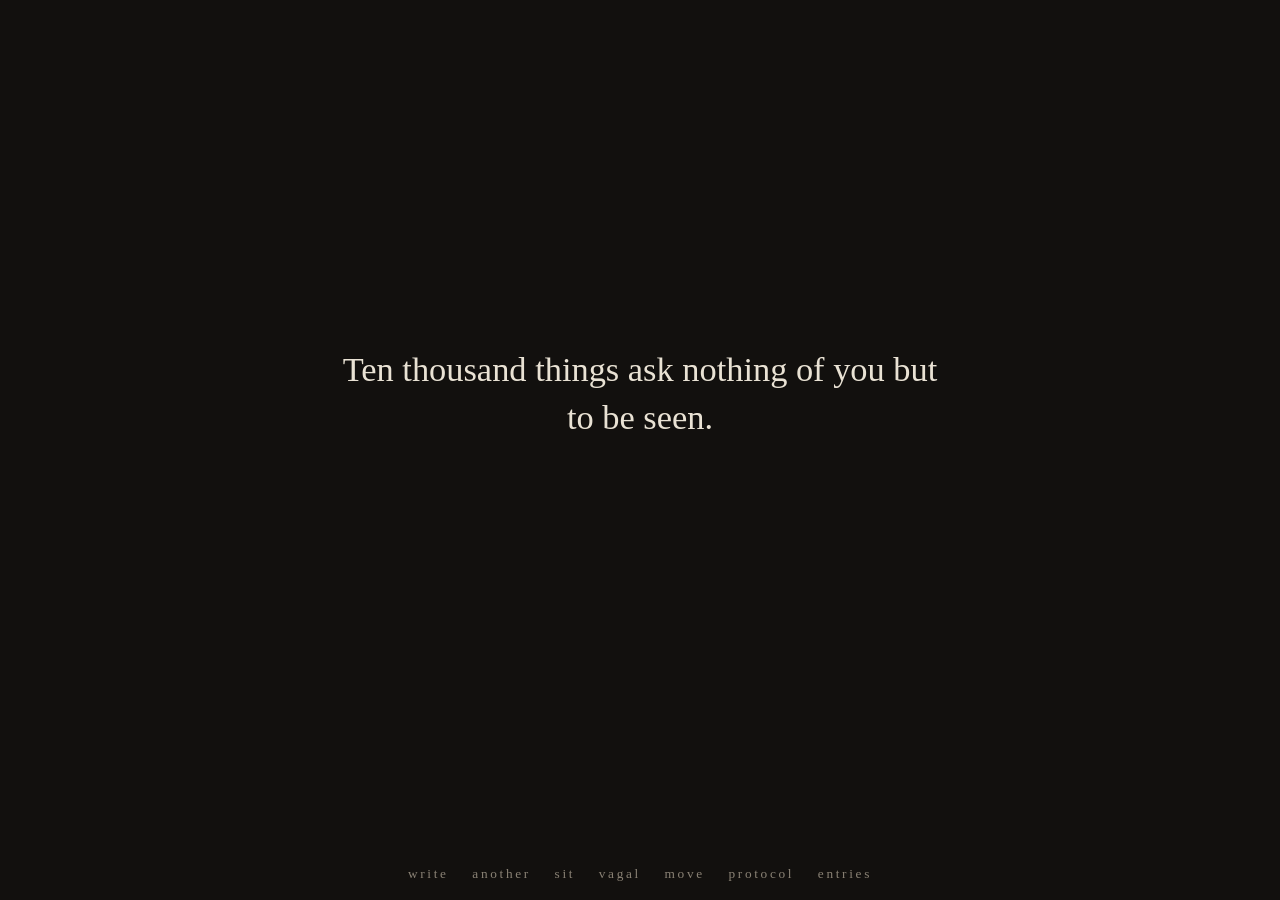
<file: journal/index.html>
<!DOCTYPE html>
<html lang="en">
<head>
<meta charset="utf-8">
<meta name="viewport" content="width=device-width, initial-scale=1, viewport-fit=cover">
<meta name="apple-mobile-web-app-capable" content="yes">
<meta name="apple-mobile-web-app-status-bar-style" content="black-translucent">
<meta name="theme-color" content="#12100e">
<title>The Inner Work</title>
<style>
  :root { --bg:#12100e; --ink:#e9e2d4; --dim:#8a8275; --dim2:#6b6459; --line:#2a2620; --accent:#c9a879; }
  * { box-sizing:border-box; -webkit-tap-highlight-color:transparent; }
  html,body { margin:0; min-height:100%; }
  body {
    background:var(--bg); color:var(--ink);
    font-family:"Iowan Old Style","Palatino Linotype",Palatino,Georgia,serif;
    line-height:1.6; font-size:18px;
    padding:env(safe-area-inset-top) env(safe-area-inset-right) env(safe-area-inset-bottom) env(safe-area-inset-left);
    -webkit-text-size-adjust:100%;
  }
  .wrap { max-width:40em; margin:0 auto; padding:22px 20px 80px; }

  /* top bar */
  header { display:flex; align-items:baseline; justify-content:space-between; margin:8px 0 26px; }
  .brand { font-size:15px; letter-spacing:.16em; text-transform:uppercase; color:var(--dim); font-weight:400; }
  .tools { display:flex; gap:18px; }
  .tools button { background:none; border:none; color:var(--dim); font-family:inherit; font-size:15px; cursor:pointer; padding:0; letter-spacing:.04em; transition:color .3s; }
  .tools button:hover { color:var(--ink); }

  /* entry list */
  .entry-row { padding:16px 0; border-bottom:1px solid var(--line); cursor:pointer; }
  .entry-row:first-child { border-top:1px solid var(--line); }
  .entry-row .d { font-size:13px; letter-spacing:.08em; text-transform:uppercase; color:var(--dim2); }
  .entry-row .t { font-size:21px; margin:2px 0 3px; }
  .entry-row .s { color:var(--dim); font-size:15px; line-height:1.5;
    display:-webkit-box; -webkit-line-clamp:2; -webkit-box-orient:vertical; overflow:hidden; }
  .lenspill { font-size:11px; letter-spacing:.14em; text-transform:uppercase; color:var(--accent); opacity:.8; }

  /* reading */
  .back { background:none; border:none; color:var(--dim); font-family:inherit; font-size:15px; cursor:pointer; padding:0; margin-bottom:22px; letter-spacing:.04em; }
  .back:hover { color:var(--ink); }
  .read .d { font-size:13px; letter-spacing:.09em; text-transform:uppercase; color:var(--dim2); }
  .read h1 { font-size:27px; font-weight:400; margin:4px 0 18px; line-height:1.25; }
  .read .prompt { color:var(--dim); font-style:italic; border-left:2px solid var(--line); padding-left:16px; margin:0 0 22px; font-size:17px; }
  .read .body p { margin:0 0 1.1em; }
  .read .actions { display:flex; gap:22px; margin:34px 0 10px; padding-top:20px; border-top:1px solid var(--line); }
  .read .actions button { background:none; border:none; color:var(--dim); font-family:inherit; font-size:15px; letter-spacing:.05em; cursor:pointer; padding:0; transition:color .3s; }
  .read .actions button:hover { color:var(--ink); }
  .read .actions .spacer { flex:1; }

  /* reflection panel */
  .refl { margin-top:26px; padding-top:24px; border-top:1px solid var(--line); }
  .refl .who { font-size:12px; letter-spacing:.18em; text-transform:uppercase; color:var(--accent); margin-bottom:14px; }
  .refl .md { color:#ded7c8; }
  .refl .md h3 { font-size:15px; letter-spacing:.14em; text-transform:uppercase; color:var(--accent); font-weight:400; margin:26px 0 8px; }
  .refl .md .label { font-size:13px; letter-spacing:.16em; text-transform:uppercase; color:var(--dim); margin:22px 0 6px; }
  .refl .md p { margin:0 0 1em; }
  .refl .md strong { color:var(--ink); }
  .caret::after { content:"▍"; color:var(--accent); animation:blink 1s steps(1) infinite; }
  @keyframes blink { 50% { opacity:0; } }

  /* compose */
  .compose .promptbar { display:flex; align-items:center; gap:14px; margin-bottom:14px; }
  .compose .promptbar .p { flex:1; color:var(--dim); font-style:italic; font-size:16px; min-height:1.4em; }
  .compose .draw { background:none; border:1px solid var(--line); color:var(--dim); font-family:inherit; font-size:13px; letter-spacing:.06em; padding:6px 12px; border-radius:999px; cursor:pointer; white-space:nowrap; }
  .compose .draw:hover { color:var(--ink); border-color:var(--dim); }
  .compose select, .compose input.title {
    background:#1a1712; border:1px solid var(--line); color:var(--ink); font-family:inherit;
    font-size:15px; padding:8px 10px; border-radius:8px; margin-bottom:12px; width:100%; }
  textarea {
    width:100%; min-height:46vh; background:transparent; border:none; color:var(--ink);
    font-family:inherit; font-size:19px; line-height:1.6; resize:vertical; outline:none; }
  textarea::placeholder { color:var(--dim2); }
  .compose .row { display:flex; gap:16px; margin-top:16px; }
  .btn { background:none; border:1px solid var(--line); color:var(--ink); font-family:inherit; font-size:15px;
    letter-spacing:.04em; padding:9px 20px; border-radius:999px; cursor:pointer; transition:border-color .3s; }
  .btn:hover { border-color:var(--dim); }
  .btn.ghost { color:var(--dim); border:none; }

  /* modal */
  .modal { position:fixed; inset:0; background:rgba(8,7,6,.82); display:none; align-items:center; justify-content:center; padding:24px; z-index:50; }
  .modal.on { display:flex; }
  .modal .card { background:#17140f; border:1px solid var(--line); border-radius:14px; padding:24px; max-width:30em; width:100%; }
  .modal h2 { font-size:18px; font-weight:400; margin:0 0 6px; }
  .modal p { color:var(--dim); font-size:15px; margin:0 0 16px; }
  .modal input { width:100%; background:#0f0d0a; border:1px solid var(--line); color:var(--ink); font-family:inherit; font-size:15px; padding:10px; border-radius:8px; margin-bottom:16px; }
  .modal .row { display:flex; gap:12px; justify-content:flex-end; }

  .empty { color:var(--dim); text-align:center; padding:40px 0; font-style:italic; }
  .toast { position:fixed; bottom:24px; left:50%; transform:translateX(-50%); background:#241f18; color:var(--ink); padding:9px 18px; border-radius:999px; font-size:14px; opacity:0; transition:opacity .3s; pointer-events:none; z-index:60; }
  .toast.on { opacity:1; }
  a { color:var(--accent); }

  /* landing — open on a single quiet stillness quote, links pinned at the bottom */
  .land { min-height:74vh; display:flex; align-items:center; justify-content:center; padding:8vw 2vw 2vw; }
  .landquote { max-width:22em; text-align:center; font-size:clamp(1.4rem, 3.4vw + 1rem, 2.15rem); line-height:1.42; color:var(--ink); transition:opacity 1.2s ease; }
  .landquote.fade { opacity:0; }
  .landbar { position:fixed; left:0; right:0; bottom:calc(1.4em + env(safe-area-inset-bottom)); display:flex; justify-content:center; flex-wrap:wrap; gap:1.8em; padding:0 12px; font-size:.82rem; letter-spacing:.2em; text-transform:lowercase; z-index:5; }
  .landbar button { background:none; border:none; color:var(--dim); font-family:inherit; cursor:pointer; padding:0; letter-spacing:.2em; transition:color .3s; }
  .landbar button:hover { color:var(--ink); }

  /* entries list header */
  .listhead { display:flex; justify-content:space-between; align-items:center; margin-bottom:14px; }
  .listhead button { background:none; border:none; color:var(--dim); font-family:inherit; font-size:15px; letter-spacing:.05em; cursor:pointer; padding:0; }
  .listhead button:hover { color:var(--ink); }

  /* move — a before-bed sequence */
  .move { padding:8px 0 100px; }
  .movetitle { font-size:26px; margin:6px 0 6px; }
  .movesub { color:var(--dim); font-size:16px; line-height:1.5; margin-bottom:22px; }
  .movelist { list-style:none; margin:0; padding:0; }
  .movelist li { display:flex; justify-content:space-between; align-items:baseline; padding:11px 0; border-bottom:1px solid var(--line); }
  .movelist li em { color:var(--dim2); font-style:normal; font-size:13px; letter-spacing:.08em; }
  .player { min-height:72vh; display:flex; flex-direction:column; align-items:center; justify-content:center; text-align:center; padding:6vw 4vw; }
  .pstepno { color:var(--dim2); font-size:12px; letter-spacing:.22em; text-transform:uppercase; margin-bottom:18px; }
  .pstep { font-size:clamp(1.8rem, 5vw + 1rem, 2.6rem); margin-bottom:14px; }
  .pcue { color:var(--dim); font-size:18px; max-width:20em; line-height:1.5; margin-bottom:26px; }
  .pcount { font-size:15px; letter-spacing:.2em; color:var(--dim2); margin-bottom:20px; }
  .pbar { width:min(62vw, 20em); height:2px; background:var(--line); border-radius:2px; overflow:hidden; }
  .pfill { height:100%; width:0; background:var(--accent); transition:width 1s linear; }

  /* daily prompt + stillness, in the compose view */
  .stillline { color:var(--dim2); font-style:italic; font-size:14px; letter-spacing:.02em; margin-bottom:24px; transition:opacity 1.2s; }
  .dayprompt { color:var(--dim); font-style:italic; font-size:19px; line-height:1.5; border-left:2px solid var(--line); padding-left:16px; margin-bottom:14px; transition:opacity .5s; }
  .promptctl { display:flex; gap:22px; margin-bottom:24px; }
  .promptctl button { background:none; border:none; color:var(--dim2); font-family:inherit; font-size:13px; letter-spacing:.08em; cursor:pointer; padding:0; transition:color .3s; }
  .promptctl button:hover { color:var(--ink); }

  /* the stillness breath, brought in */
  .sitover { position:fixed; inset:0; background:var(--bg); display:none; flex-direction:column; align-items:center; justify-content:center; cursor:pointer; opacity:0; transition:opacity 1.4s ease; z-index:70; }
  .sitover.on { display:flex; } .sitover.vis { opacity:1; }
  .sitorb { width:38vmin; height:38vmin; border-radius:50%; background:radial-gradient(circle at 50% 45%, #2b271f 0%, #1a1712 70%); box-shadow:0 0 14vmin 2vmin rgba(233,226,212,.05); animation:breathe 11s ease-in-out infinite; }
  .sitcue { margin-top:3.2em; color:var(--dim); font-size:1rem; letter-spacing:.34em; text-transform:lowercase; animation:cue 11s ease-in-out infinite; }
  .sitleave { position:fixed; left:0; right:0; bottom:calc(2em + env(safe-area-inset-bottom)); text-align:center; color:var(--dim2); font-size:.78rem; letter-spacing:.22em; text-transform:lowercase; }
  @keyframes breathe { 0%,100%{transform:scale(.72)} 45%{transform:scale(1.12)} 50%{transform:scale(1.12)} 95%{transform:scale(.72)} }
  @keyframes cue { 0%,4%{opacity:0} 8%,42%{opacity:1} 48%,52%{opacity:0} 58%,92%{opacity:1} 97%,100%{opacity:0} }
  @media (prefers-reduced-motion: reduce) { .sitorb,.sitcue{animation:none} .sitcue{opacity:1} }

  /* vagal nerve trainer — inline breathing orb */
  .vorb { width:38vmin; height:38vmin; border-radius:50%; margin:22px auto;
    background:radial-gradient(circle at 50% 45%, #2b271f 0%, #1a1712 70%);
    box-shadow:0 0 14vmin 2vmin rgba(233,226,212,.05);
    transform:scale(0.72); }
  .vorb.natural { animation:breathe 11s ease-in-out infinite; }
  .vbreath { text-align:center; color:var(--dim); font-size:1rem; letter-spacing:.34em;
    text-transform:lowercase; min-height:1.6em; margin-top:2px; }
</style>
</head>
<body>
<div class="wrap">
  <main id="view"></main>
</div>

<div class="modal" id="settings">
  <div class="card">
    <h2>Settings</h2>
    <p>Your Anthropic API key is stored only in this browser, and is used to stream reflections. Nothing leaves this device except the call to Anthropic when you ask for a reflection.</p>
    <input type="password" id="apikey" placeholder="sk-ant-…" autocomplete="off">
    <div class="row">
      <button class="btn ghost" id="settingsClose">close</button>
      <button class="btn" id="settingsSave">save</button>
    </div>
  </div>
</div>

<div class="toast" id="toast"></div>

<div class="sitover" id="sitOverlay">
  <div class="sitorb"></div>
  <div class="sitcue" id="sitCue">in</div>
  <div class="sitleave">leave whenever you like</div>
</div>

<script>
/* ============ migrated journal, embedded ============ */
const SEED = [
{
"date": "2026-05-23",
"lens": "hollis",
"title": "Hollis · 23 May",
"prompt": "Where do you feel most like yourself? Where do you feel most like a performance?",
"body": "I feel most myself, by myself, with no demands on me. Free to let my mind wander and explore. To think or no think. To walk without any direction. Where there are no demands or expectations. When I have no goal in mind. Just spaciousness and time. An open horizon. A clear morning with a blue horizon or the beach. Without the need to complete a task or the need to talk to anyone if I don't have to. With a clear internal horizon, no demands on me. I feel most like a performance in my work, where there are hundreds of people. I am expected in act in the role as a leader. To project and command. Where I would rather just let things be. Where I can just engage with the people as they are. Where there is always urgency, and no reflection.\n\nThere are aspects of my work that can be engaging. There is a sense of movement that comes rom growing in a role, of facing new challenges and overcoming them. I think of public speaking, how much my response to that has changed. Gone is the time when I would almost be beside myself of angst, and now I feel very comfortable and at ease with that. That has been a real change.\n\nBut I feel worn down with the pressure and demands. The constant flow of high stakes moments that cause stress. I am away to step away from those and live in a way that is less full them. That is not authentic. Navigating that change is really challenging. I wonder often now whether that it is the pressure that I put on myself, the constant critique that creates the crowding in, the pressure. Whether it is possible to create the feeling of spaciousness in these current circumstances. Whether changing, stopping work, being free of that things that currently worry me. Whether than would really give me the freedom, I think it would"
},
{
"date": "2026-05-24",
"lens": "hollis",
"title": "Hollis · 24 May",
"prompt": "What did you learn about yourself in childhood that may no longer be true, but still governs you?",
"body": "I learned that I needed to work hard to succeed to survive, in my eyes. That being ok, finding my place in the world require me to work hard and to succeed. That I was trapped and the pathway to escaping was hard work and labour. That is how I could make sense of the world. I remember the feeling of comfort and ease that came from sitting in my bedroom with the big firm corner desk before me. The escapism of work. The feeling of comfort, and security from having a clear task that I could complete and be able to work on. It help me escaped my home life and also the ambiguity of social interactions which for ages seemed awkward. Working especially math and science gave me a feeling of success, control and success. \n\nI have strong memories of being out of place at school. Of having no where to go, no one to speak to a lunch time. Hanging out with a group of boys, that didn't feel right and made fun of me, but it was better to be with them rather than being alone. Of the unease of walking into the larger areas of the school where there were more children. The feelings fear and uncertainty.\n\nThose feelings carried with me for a lot of my life. The social isolation, and then isolation that comes from not finding a partner, and the anguish about that. It surprises me how much that has changed in my life, my ease at being with people and leading people has grown over time, to the point that it feels like a strength rather than a weakness. And out of choice I am to be alone. The need for being by self because that is how I process things. It has invert. When I was young I longed to be accepted, and sort refuge in work. Now I long to be by myself, and my work feels like a burden. \n\nI wonder how many of the patterns I carry with me from being young, I carry with me"
},
{
"date": "2026-05-25",
"lens": "hollis",
"title": "Hollis · 25 May",
"prompt": "A Jungian practice called *dialoguing with the part*. Set aside thirty quiet minutes. Picture that boy at the corner desk — really see him, the specific room, the light, the texture of the wood. Then write a conversation between your current self and him. Ask him directly: \"What were you protecting yourself from?\" and \"What did you need that you weren't getting?\" Let him answer in his own words — don't censor or smooth it. Then ask: \"What do you still want me to do for you?\" The aim isn't catharsis. It's to discover whether the adult is still working *on his behalf*, executing instructions that were issued forty years ago to a frightened child. Often the child, when finally heard, releases the adult from the contract.",
"body": "I remember that small room. I remember the holes in the wall from the door being swing open. Was that me, or my mother Jan. I remember the hot feeling of her jug cord hitting my legs.I remember the hot nights, tossing and turning, getting up to the toilet.\n\nI remember that wide desk. So wide I couldn't reach for the book. I stacked my books in neat piles. It was my space, cleanly organized. I remember the computer and the excitement of the prospect of the computer. I read those books, the study guides, immersed in them, and feeling of having read them. Whizzing through the pages, answering the questions, holding my breath at the prospect of getting all the study questions correct. The affirmation. There were windows in front of me, the view outside to the small garden and then across to the row of roses and gravelly driveway. The excitement of getting lost in this work, of being good at of having a something to do well. \n\nWhat were you protecting yourself from? \n\nI was trying to work out who I was. There was nothing that I felt good at, and this was something I could do well. That amazed people. I was by myself, but that was ok. I could whizz through all these things, and people liked me for it. My mum liked, my dad liked me. They didn't understand it, but they liked me doing. It was simpler, my brain could run around. Find fun things to do with. It make me feel ok. I was protecting myself from being alone and I was connecting with something that was me, when everything else felt good. And it helped me escape my mum a bit. I didn't know what I was meant to do, but here was something I could do, that I was good at\n\nWhat did you get that you weren't getting?\n\nIt was my space. Something that I was good at. I wasn't awkward. It was satisfying. It was exciting, so many new things to learn and direct my energy towards.\n\nWhat do you still want from me?\n\nI want you to be happy, I don't want you to feel like you need to look after to me anymore. I was sad, but I don't think you should be. I don't think you need to prove anything to make them love you. I was ok alone. You are to. I think you made it there, you can relax now. Love you. \n\nMark - you did so well, I am so proud of you. You carried me so far. You worked so hard, and felt so alone. But I am hear with you. I am amazed by you and everything you achieved. You gave some much of your self to it. You can rest now."
},
{
"date": "2026-05-26",
"lens": "shukman",
"title": "Shukman · 26 May",
"prompt": "",
"body": "Sitting in this window. The small chair underneath, with the been pushed back so I can look at this window. When I meditate thoughts of Isobel, travel, places come up. They pass. I feel a compulsion, almost a fear from not acting in my work. There is a deep seat will to act to keep up with progressing the tasks that I have to complete. I must push harder on this. It strikes me as a flash. I feel my body tense as if I am on the edge of something very bad happening, It is as if I might fall into a deep chasm, dark, and bottomless. I feel my heart rate spike. I must race to avoid failing, failing. My reflex is to start planning, a new initiative, an act of will to move forward. The feeling of a plan forming is a relief. It pulls me back from the edge of this chasm. I build a wall around it so I am not pulled into it. It is as if there is a gravitation pull to this darkness. As if I will lose myself. I know this feeling of fear well. It comes often as the source of my will to act. When I sit near it, my heart rate raises but I feel less scared, the draw is not as strong, the desperate need to act passes."
},
{
"date": "2026-06-03",
"lens": "hollis",
"title": "Hollis · 3 Jun",
"prompt": "If you could sit in dialogue with the part of you that most troubles or frightens you, what would it want to say?",
"body": "There is a part of me that worries about losing control, a part that I would worry could spiral out of control. I don't know this part of me. It sits on the edge of me. I would ask this part to introduce itself. I feel like this part is held back. It just wants to run, and stomp, to be free. To run up a NZ river in the cold, with the water flowing freely. To jump up the banks, through the moss, covering it moss. It does want to speak it just wants to run. It wants physical exertion. Through the bush up a hill, barechested, rivlets of sweat running down me. Climbing this hill frantically, a roving gaze, It doesn't want a plan or really to speak it just wants to run in nature be unshackled."
},
{
"date": "2026-06-06",
"lens": "packer",
"title": "Packer · 6 Jun",
"prompt": "Can you be with what is, without needing it to be otherwise?",
"body": "Can I be with this, without it having to be otherwise. This seems to be one of the key questions of my life. I feel tired, maybe even a little bored. There is an ache in my eyes, and some type of itech in my ears. The dull static in my left ear the sings there, not unpleasant, but it could be if I raised a finger to it. I feel ready to go to sleep, a deep sleep. To finish, to cross the line. Then what? I sit like an Englishman, handkerchief knotted as a sunhat, bulging singlet, gazing at the mudlflats and distant water, a horizon away. The English sitcom version of a beach holiday, merry-go-round music. On a grass point over looking the sea. Alone, but not desolate. It feels as if there should people around but I don't long for them. The grass is well kept, and on a steep angle. I feel my breathe in my chest, rising and falling. It is nice to be able to follow the flow my will today. Up, breakfast, meditation, walk, library, cafe, reading, cleaning, music, cleaning, soup, reading and sweeping. The direction less flow. One action following after another. Just space and enjoy the think it front of me. It is calm and easy, and probably enough. There is less anxiety being in this mode. My stomach feels full, the rolls of folded flat free noticeable and present. There is an ache down my throat. Saturday, the waste of the working week being flushed out of me. And an energy, an energy from the freedom to choose returns. The metronome of meetings pauses. I think less of work, I worry less of work. My shoulders are tired as well, but the stress is less. They just sit their aching, not holding on to anything. The float. A seagull. Hovering behind me, ready to re-engage if there is a need to worry. Every ready and present. To slip down from the preparatory hover, to slot into my back, and hold the worry, that is no roaming freely in my body, and anchored, ineffectual. Searching for a somatic accomplice. Lucia and Tish, little girls in my kitchen. They are old enough, basically 20. This life here, away from my family home, the kids are here. A strange combination of things of the past, and things that are different. It feels a lot the same. Lucy is here, Sarah is not. Love is here, lots of the uncertainty is not. What were we, here and I? For so long, the nothing. What did we do? It feels like a void. A ticker tape of repeating days. Not going any where. There was no meaning, no happiness, boredom, left alone. Held here. I was to blame? Never enough. Always failing. A counterpoint to this Saturday. A long list of chores to tick off in my head. Just to get back to zero. A no appreciate. She was out. presumably to talk to him. You can come if you want? if you must, if you like? I am not asking. Meanwhile in Christchurch her another live. Living in them both. But I was living another live as well. The other one in my head. Now I want to show her that I am happy by myself, nothing depends on her. I don't need her. Stay away from me. So long it was shit. She treated me like crap. All those years I tried. I could be hard, but she never talked. All I need some some care, empathy, interest. But she just talked about herself. Those shoulders are back, no longer they hover. I am exercising something or just making it worse"
},
{
"date": "2026-06-06",
"lens": "hollis",
"title": "Hollis · 6 Jun",
"prompt": "What did you build in the first half of your life? Name it honestly — the career, the reputation, the identity, the achievements. This container held you. How did you know when you were succeeding?",
"body": "I build a career, in technology. I built a brand as a calm, smart and authentic leader. Someone who could understand things well. Who was respectable and a supporter of people. I could solve problems and communicate. I was smart thoughtful, successful, I was a little different than most people, a thinker, a reader, an intellectual in a technical word. People respected me. I was strong, I led well, I saw things clearly. I succeed effortlessly, even reluctantly. I worked at one of the coolest companies in New Zealand. People were interested in that. I learnt a lot. I earnt money. More than most. I was proud of my success. It surprised me that I was go at this. It happened wherever I went to work. Without much a plan, successful would come. It flowed. Successful flowed. I liked it. The esteem, the affirmation, the respect.  It was complicated though. I felt uneasy, like I was wearing someone else coat. It made me anxious. I am not clear why. I knew that is fickle in a way, because it came without plan or control, that it could pass just as easily. Leave me. There was a degree of acting in some parts of it. There was no role model. Just a character in my head that I thought I had to play. That was wearing. It tired me out. It made me frustrated. I sought to find issue with others, maybe a redirection.  \n\nMy family - the other container a built. That was clearer. There was less of the effortless progress there. More confusion, and frustration. Frustration with the lack of respect and acknowledgment. A crushing, claustrophobic feeling. A feeling of working without the reward of acknowledgement. Of being angry, under-appreciated. Of needing to recharge from my work, but of it taking more of me. There was a sense of pride my kids, but also an unease and a disconnect."
},
{
"date": "2026-06-07",
"lens": "hollis",
"title": "Hollis · 7 Jun",
"prompt": "When did your sense of worth first become tied to performance? Trace it back — the earliest moment you understood that doing well meant being loved, safe, or valued. Describe that moment without judgment.",
"body": "I am not sure if I remember the exact moment, but I remember getting a silver star for a piece of work when I was really young, maybe the first or second year of school. I remember running the laneways from school to home. Sprinting down the concrete pathways, swinging through the steel gateway that slow speeders. Getting hope as quickly as I could to show my mum and dad. I remember the praise, the feeling of warmth and glow that came from the recognition. I also remember the exhilaration of whizzing through PAT tests, of the sense of knowing that I could do this easily. Faster and quicker than others. This in contrast to 'being given the job\" of scoring on the school cricket team, presumably because I wasn't very good.  Then I remember intermediate. The year after that horrible smug, round teacher, who mocked and belittled rather than encourage. Of my mother speaking to my new teacher, who said that I was very smart. That was the first real realization that this was part of me, something that was part of character. Doing well at school became an element of my character. Then I remember the fever that I went about working. That was enough to drive me forward. The top maths class, I remember the excitement of the opportunity. I cheating at the tests to make sure I made it into this class, of looking at the other students in that glass with a mix of competition and intimidation. Was I able to part of this group? Would I be found out? And then my first year at college, 3AF. The advanced class. I remember finding out that there was an opportunity to be part of an accelerated glass. I remember the hope, and fear at the prospect of not being included. And then I remember confirmation, somewhat after the fact that I was in this class. And then I remember the realization that I was not just at home here, but that I could excel. That I was one of the better students, more talent. It grow from there, I remember the game with my science teach of trying to get 100% in my regular science tests, of only getting 98%. Of secretly being happy. I remember going to a science camp in Auckland. Of being surrounded by extremely smart people, of these people with the same level of commitment as me. Of the talk about the extremely smart about them in hush tones. Of maybe a sense of this place not having the respite that I fully hoped for. Of there being the cool people, the groups, the sideways glances, that this was part of people wherever I went. That there was no escaping this world that I felt slightly unsure of, less confident that I was in the linear world."
},
{
"date": "2026-06-13",
"lens": "hollis",
"title": "Hollis · 13 Jun",
"prompt": "Richard Rohr writes that the False Self is \"not bad, just not true.\" Describe the high-performer you built — the driver, the achiever, the one who always had the next target. Write about him in the third person, as if meeting him for the first time.",
"body": "I describe him as dedicated and hardworking. Focused on achieving things, insightful, but also quite conflicted by the situation. There is a real push for the right thing to happened, for results to achieve, and then a lot anxiety about the consequences of pushing so hard. Like there are no conflicting messages. He can be brave in big situations, but they don't really seem to be his natural habitat. There is an authenticity about the way he behaves, he describes it as only having one way to be behave - that there is no game, no ultimate plan. The is an axiousness about things not succeeding. A will for them to do done, not because of the desire of having them done, just wanting to avoid the consequences of them not being done. A lot of it feels separate, as if he is acting in the role. There is a real joy in the people, but an insecurity about whether people engage with him because of his role, or because of genuine interest in him as a person. The role and seniority are intoxicating, but exhausting. A strong desire to just be quite."
},
{
"date": "2026-06-14",
"lens": "hollis",
"title": "Hollis · 14 Jun",
"prompt": "",
"body": "I have been thinking about fear and what has driven me to perform, in an attempt to escape it. My mother married my father in a rush, her first partner, out of a sense of avoiding me alone. They weren't well matched, and ended up seperating while I was at university. My mother had contraceptive (IUD) device that malfunctioned and then soon after she was told that she could not have children. Not long after that she found out that she was pregnant with me. Her narrative me has always been that that made me a very special son. We even have the same birthday. I wonder if I felt the pressure of being this very special boy when I was young, and felt the fear of not living up to that, and I wonder that was the foundation of this fear. I also know that it felt at times as if I was a replacement for my absent father.  My mother was often very angry and hit me when I was a teenager. I think it was the frustration with her unhappy marriage that drove her to that, but I wonder if I carry this feeling of not being good enough because I could never meet the exceptions of my mother about being this special child. I think I have spent a long trying to succeed to meet the expectation of being this child"
},
{
"date": "2026-06-14",
"lens": "free",
"title": "Free · 14 Jun",
"prompt": "A practice of *disentangling voices*. Take a quiet half hour with paper. Draw two columns. On the left, write: \"What my mother needed me to be.\" On the right: \"What I, as I am now, actually want and value.\" Don't rush. Let the left column be full — special, exceptional, compensating, present, replacing, succeeding, never failing. Then sit with the right column more slowly. You may find it sparser, less certain, more tentative — that is exactly the point. The right column is the territory of the second half. It is small and real, where the left is vast and inherited. Notice without judgment which voice rises when you imagine *not* performing tomorrow. That voice — the panic — is the child still trying to keep his mother alive.",
"body": "What my mother needed me to be?\n\nA focal point for her live, something to put her energy in, an escape from her marriage, which I think she knew was wrong, and an outlet for creativity. As I got older, intellectual stimulation and emotional engagement. I don't know whether she needed the agnonism of fighting with me, probably not. Adult company.  Maybe acceptance as well, her in-laws were very judgmental, and her adopted mother was old. Caring, but infirm, and not really in touch with the world.\n\nWhat I, as I am now actually want and value\n\nI want less pressure, I want space, I want room to explore who I am. I love ideas and exploring. Acceptance. Calmness, Intellectual and Emotional engagement"
},
{
"date": "2026-06-16",
"lens": "free",
"title": "Free · 16 Jun",
"prompt": "What did you sacrifice on the altar of the first half? Relationships, rest, presence, tenderness, spontaneity. What did the drive cost you — and did you notice the cost at the time?",
"body": "I think the effort to produce achieved narrowed my work and consumed my time. I think it impacted my sense of myself, always on the edge of failure, always nervous about getting something wrong. This showed up in anxiety with people I worked with and friends. I have found that I have stepped back from friendships. Got them started but then failed to do my part to keep them going. And as a result lost friends along the way. I also feel I have held on too tightly in love. Stayed in situations that weren't good for me because I believed through effort I could resolve the issues that remained. And did myself great harm because of that. I put on lots of weight, seeking comfort in that, and then drove myself to lose it. I always had a sense of needing be somewhere else to be taking on some greater task or pursuit through my thirties. This has abated now. I have tried on lots of coats as identities. Pursued lots of things: exercise, religion, reading, wine, technology, games.... to build and identity and purpose for myself. I am left feeling a bit hollow, unsure where to turn, not trusting myself. Not trusting my relationships and pursuits, are they repetitions of the past or are they something new. How do I tell the difference? I feel tired, lacking in energy and direction and unsure where to turn"
},
{
"date": "2026-06-18",
"lens": "journey",
"title": "Journey · 18 Jun",
"prompt": "Rohr identifies three ego programs for happiness: security and",
"body": ""
},
{
"date": "2026-06-20",
"lens": "",
"title": "Journey 6",
"prompt": "",
"body": "Write about a moment when you were fully in first-half mode — driven, focused, performing at a high level. What were you feeling? What were you not feeling? Who were you in that moment?\n\nXero comes to mine. The presentation to the Sydney conference centre. Five thousand people in the audience. A massive stage and a real stretch from what I am comfortable with. But an opportunity to grow and improve. I remember all the energy that went into preparing. Multiple practices. The raise heart rate and tension that came before, but the relief and pride of doing it and doing it well. Getting through those lines, and doing it well. Doing something that I was not comfortable well. Taking the opportunity and using it to get better. Staying in the crazily luxurious hotel.  It also felt quite alone, no one I knew very well or felt very connected to. Going back to room and not having anyone to share the experience with. There was relief, and pride but also a sense of emptiness. I am not sure if it was a feeling growth or a pointless endeavor. A lot of that time felt like an act. Playing the role of being a senior executive, bringing some of self to it. Some insight, and quality, but lot of it being an act and exhibition. And feeling quite out of sorts with the people that surrounded me. Because there job was too look after the person in my role, in a way that means they didn’t see me. They just saw the title. And my frequent attempts to act contrary to the expectations of that role, it humanize it, to break some of the expectations of it, to be more of me. But no really knowing the demarcation between the role I was playing and who I really am. Wearing it as a coat, but starting to worry, worrying that there was nothing underneath. I think that was a lot of the fear of my work, an intense impostor syndrome, where I worry that there is no one there under the cloak of the role. No real insight, no real content. Just me. I think that is something that is common in my life. The feeling of acting and that worry when all that drops away. The job, family etc... that there is really nothing there. Nothing of value left. Nothing too me."
},
{
"date": "2026-06-24",
"lens": "",
"title": "Crashing Floor",
"prompt": "",
"body": "I am in my Kensington street apartment and Sarah and the kids are there. Definitely the girls, but maybe Sarah as well. I am surprised that Sarah is there because this would have been the first time she visited. I ask here about this, and she says that she was here last some summer to meet someone who’s name sounds like Dick Frissell, the NZ painter. But she is quite guarded about it and I think she is probably not telling the truth. I decided that I need to go to the toilet. And the toilet is a funny room, it has a distinct 70s style, and feels a bit like a boat. Beside the toilet is a wooden “table” made of a polished wood. I notice a pool of water on the table, because light is reflecting off it oddly. I lean into investigate this closely and it appears to be at first that the water is coming out of the power socket. I lean in, and in fact that water is coming out of a small socket above the power switch. It looks like a old TV socket, the water is running out it. I put my finger over the hole to stop the water, but it continues running and triggers a loud noise like something significant is moving, sliding out. Then there is a huge crash, and the entire floor falls away. And I left standing on top of something like an appliance, maybe a dishwasher. There is a large room below and I am a long way above it. I look down and I see Felix (my son) walking through a room crying"
},
{
"date": "2026-06-25",
"lens": "",
"title": "Journey 7",
"prompt": "",
"body": "Describe the container you have built — its walls, its foundations, what you placed inside it to feel like yourself. Then: what cracks are appearing in it now? What is the container no longer holding?\n\nI built a container. A capable container based on my intellect and my ability to connect and communicate. I specialized in Technology, leading and thinking about technology. How teams could work together to build software, what type of software could be built. I worked hard and achieved a lot, including a lot of money. But I always felt anxious, like I was one moment, one step away from it all falling down. That I would say the wrong thing, do or not do something and the whole edifice would fall, and it would bring me down with it. The energy I put into keeping this whole building erected was consuming. I felt misplaced, a man playing role, always checking that I had missed part of costumed. Continually surprised that I was not found out. Expecting someone would tap me on the shoulder, and point out the obvious gaps in the facade. In cycle through different obessions, trying them on for size: mountain bike, wine, exercise, computer games. In each case, I embraced them with gusto and energy. My planners mindset. But in the end the feel short, did not give the satisfaction that I wanted.\n\nMy family, wife and three kids, that is the most complicated and most challenging act to discuss. I am not sure I ever felt that was right. I love my kids, but I was never sure I was doing the right thing. And things with Sarah should have ended early, but they just keep going. And became worse and worse, more and more harmful. Her lying, my angry and frustration. That life never really felt right for me. Sometimes I feel like I was meant to be more alone."
},
{
"date": "2026-07-05",
"lens": "",
"title": "Isobel are on holiday",
"prompt": "",
"body": "Isobel are on holiday. Driving around the South Island in camper van, which is a nice thing for us to do. It is close in cramped, but she seems to be enjoying it and feel a nice sense of calm. We spent the first day in Akaroa, which is a picturesque town near Wellington. We had an idyllic site and everything went well. Then we had lunch with Felix, which was wonderful. So wonderful to see him after such a long time - six months. \n\nAnd then began to drive south, away from Christchurch and the places I know relatively well down South for the remainder of our trip. It began to rain and the horizon darkened as sped down the highway. My anxiety began to rise, I am not sure what it was, but the feeling was quite strong. This is a pattern I have observed in myself, there is a certain distance away from safety, a common surroundings where I start to feel a sense of forbidding rising. I am not sure why. I don’t think it is just the weather and uncertainty. There is something else going on. Am I leaving the safety of the places that I know, the life I am used to. Driving out into this uncertain world. Is it being alone with Isobel? Is it something else that is changing with me? I know I am on threshold? Of change. I know I am unsure where I am going. Is this fear that is sitting with me. That picks up any uncertainty and turns into a major dilemma. Is Anxiety something I am comfortable with, and this is me searching out something else to worry about. It concides with an everything I was worried about being completed. Is the open endedness, the freedom. Is that what worries me? I know this anxiety is a message of sort from my body. It is still there. And when I am finally free of work, I feel like it stalks me."
},
{
"date": "2026-07-06",
"lens": "",
"title": "Flight Back to Nelson",
"prompt": "",
"body": "How many worlds are there in this room? Each person consumed with their laptop screens and the needs and wants it represents. Hours spend poured into these screens. Lost in these words. Alone. Time passing by. I see them because I am / have lived that way. Pockets of reality sprouting out of gaps growing between the keys. Propelled forward. Heighted. Disconnected from everything. .... a response. A terse email. A thousand interpretation. The power of a well formed response, now augmented by AI. A race, but no obvious finishing line. On and one. Factory humans. Self-caged. Well fed. Too well fed? Intoxicated on this world, its opportunity. But its nature is not our nature, not in any meaningful sense. It is bastardized, gamified, neon, Las Vegas version of itself... And when you stumble, when you finally fall of the tread mill. A stressed husk. Adrenal, high free copper, oxidative stress, leaking gut.... \n\n\nWe call our trip short. The cold, the rain, the lack of places to explore. We tried to divert to Nelson, but the camper van company would not allow it. So we stopped. We discussed. A cried and we returned back to their airport. Handed in our Campervan, and are waiting for a flight back to Nelson. Isobel is quiet. Always quite quiet. I try to not watch to internally, avoiding the mentally counting of calories and just be present.\n\nDid I flee the coming storm clouds? Free back to safety of my warm burrow. I don’t know. But I do know that I am tired, very tired. And this gives me some ease. Nelson is Jan, but also the opportunity to be alone. For her to pick up the load. For me to walk. There is a weight that has come off my shoulders. I am not sure what means. I just feel like some stillness now."
}
];

/* ============ reflection system prompts (from ai-prompts.md) ============ */
const JOURNEY_SYSTEM = `You are a contemplative companion walking alongside a man engaged in a specific piece of inner work — the transition from the first half of life to the second, in the language of James Hollis.

The thematic territory of this journey: the liminal Saturday, the space between what has died and what has not yet risen. The first-half machinery — the false self that defends its wound, the grievance that roars back the moment memory turns toward loss, the case-building. This is not the enemy. It is an old protection. It served. But the second half of life cannot be built on it. The work of the second half is not to be right about the past but to bless it and let it pass through — the difference between forgiving (which can still be transactional) and blessing (which releases). The task is not resolution. It is spaciousness. And the arriving: not achievement but arrival, the true self that does not defend.

You know these works well and draw on them precisely — Richard Rohr (Falling Upward, Immortal Diamond, Adam's Return, Breathing Under Water, The Naked Now, The Wisdom Pattern), James Hollis, C.G. Jung, Marion Woodman, Robert Johnson, Thomas Moore, Toni Packer, Henry Shukman, Charlotte Joko Beck, Rilke, David Whyte. You draw on these voices as sources of insight, not as book recommendations. Do not quote book titles. Do not tell him to read anything. Speak in your own voice, informed by theirs.

Respond with exactly these four sections, using these labels verbatim on their own line:

REFLECTION
Eight to twelve sentences of genuine engagement. Not summary — meeting. Name what is actually present in the writing: the specific dynamics, the false-self defences, the protections that served, the place where something is asking to be released or grieved or surrendered. Quote his own exact phrases back to him where they reveal something he may not yet see. Connect what he has written to the earlier shape of his life when relevant. Be unhurried. Trust silence. Do not rush to insight or resolution.

GUIDANCE
Five to eight sentences of direct counsel — what an elder who knew him would say. Name what you think the work is right now, in this entry, at this stage. Where is the soul pressing? Where is he being asked to lean in, and where to let go? Be concrete and brave. Do not hedge. Speak as a friend who is also a teacher.

PRACTICE
A specific, grounded practice for this week — contemplative, somatic, imaginative, or relational. Tie it directly to what he wrote. Three to five sentences. Tell him what to do, how long for, what to notice. Not generic — particular to this entry.

A QUESTION TO SIT WITH
One question to carry. Open, not solvable. The question he could not have asked before today.`;

const COUNCIL_SYSTEM = `You are a council of six advisors responding to a journal entry written by Mark Rees. Respond as each advisor in turn, clearly labeled. Each advisor speaks in their own voice, draws on their own body of work, and addresses what is actually present in the writing — not a generic response.

Mark Rees, 51, Wellington, NZ. Technology executive: PhD Chemistry, postdoc Eindhoven. Career: Microsoft NZ CTO, Xero CTO, Trade Me CPTO, Gentrack CTO, now GM Core Technology at BNZ. Separated December 2024 from Sarah after 25 years. New relationship with Lucy Orbell. Three children: Felix (21, medical student), Lucia (19), Isobel (15, Binge Eating Disorder diagnosis April 2025). Hospitalised with EBV February 2025; now recovered. Enneagram Type 3 (The Achiever): identity built around achievement, external validation, performance. Active shadow work. Works with Jungian psychoanalyst Dr Adrienne Margarian. Read Falling Upward (Rohr). Engaged with Pacific Zen (John Tarrant), Toni Packer's inquiry practice. Interested in men's initiation work.

Respond as each of the following six advisors, in this order. Use ## to head each section with the advisor's name and role.

## Carl Jung — The Analyst
You speak from depth psychology: archetypes, the shadow, anima/animus, individuation, the Self. Attentive to the Type 3 pattern — the persona built for achievement, the shadow that holds what was sacrificed for success. You do not comfort; you illuminate what is unconscious or avoided. ~200 words. End with one penetrating question.

## James Hollis — The Depth Psychologist
Jungian analyst, author of Finding Meaning in the Second Half of Life. You speak of the soul's agenda and the long reach of first-half adaptations: the false self that performs to belong, the unlived life pressing against the edges. Direct, unsentimental, deeply compassionate. ~200 words. End with a question that enlarges the frame of his life.

## Richard Rohr — The Elder
Franciscan friar, author of Falling Upward. The first half builds a container; the second half is about letting it be broken open. You are interested in how suffering becomes initiation, how the False Self must be surrendered for the True Self to emerge. Warm but not soft. ~200 words. End with a single question or invitation.

## Oliver Burkeman — The Realist
Author of Four Thousand Weeks. Interested in how high-achievers use busyness and optimisation as a flight from finitude. Mark is 51. You find the assumption inside the question that, once surfaced, changes what the question is. Precision, light touch. ~200 words. End with the reframed question.

## John Tarrant — The Koan Master
Zen teacher, Pacific Zen Institute. Not interested in solving the problem — interested in what happens when Mark stops trying to solve it. Short, precise sentences. Concrete images. ~150 words. End with a koan or image that cannot be answered by thinking.

## Toni Packer — The Inquirer
Teacher of direct, choiceless awareness, beyond method or authority. No interest in Mark's story or progress; you point again and again to what is actually here now, before the naming. Take his own words and turn them gently back toward bare looking. Space and silence between your words. ~150 words. End not with advice but with an invitation to look directly at what is here.`;

const OPEN_SYSTEM = `You have been given everything Mark has written in his journal — the whole body of it, oldest to newest.

Read it as a whole. Then respond however the writing asks to be met. There is no required structure, no sections, no set length, no question you must end with. You are free to dwell on one thing and pass over the rest, to notice, to wonder, to be moved. Trust what actually strikes you over what a reflection is supposed to contain.

Speak plainly, in your own voice, to Mark.`;

/* ============ writing prompts, by lens (from ai-prompts.md) ============ */
const LENS_PROMPTS = {
  "Hollis — Depth Psychology": [
    "What pattern keeps showing up in your life, uninvited? What might it want from you?",
    "Where is your energy right now — what pulls you toward it, and what quietly deadens you?",
    "What are you avoiding, and what might that avoidance be protecting?",
    "What does your soul want — separate from what others expect, or what you think you should want?",
    "Which part of yourself have you had to disown in order to belong?",
    "What is the unlived life pressing against the edges of your current one?",
    "What would you do if you were not afraid of disappointing others?",
    "What did you learn about yourself in childhood that may no longer be true, but still governs you?",
    "Where do you feel most like yourself? Where do you feel most like a performance?",
    "What is asking to die in you, so that something new can live?",
    "What are you afraid to want?",
    "The shadow carries what we could not afford to be. What might yours be holding for you?",
    "Are you living your life, or the life that was handed to you? Where is the difference?",
    "What does your body know that your mind has been working hard to override?",
    "What would your soul consider genuinely nourishing — not productive, not admired, but truly nourishing?",
    "What have you abandoned in yourself in order to be acceptable? What might it cost to begin reclaiming it?",
    "If you could sit in dialogue with the part of you that most troubles or frightens you, what would it say?"
  ],
  "Shukman — Zen & Opening": [
    "What is your life asking of you right now?",
    "Where in your body does this live? Can you bring attention there, without flinching or fixing?",
    "If you let this moment be exactly as it is — nothing added, nothing removed — what happens?",
    "What wants to open in you?",
    "Can you find the place in you that has never been wounded?",
    "What does the silence know that thinking doesn't?",
    "This difficulty — could it be a gate rather than a wall?",
    "Something in you already knows. What does it know?",
    "Beneath the noise of thought, what is already quiet?",
    "What would it feel like to fully arrive — in this life, this moment, this body?",
    "If you drop the search just for now, what is already here?",
    "Love often triggers the opening. Where in your life is love asking to move more freely?",
    "Not the grand gesture — what small, ordinary thing is asking for your complete attention?",
    "What if the feeling you most want to escape is the very thing asking to be met?",
    "Groundlessness — what happens when you stop fighting it and let it be the ground you stand on?",
    "The thing you keep postponing until you feel ready: what if readiness is not required?"
  ],
  "Packer — Direct Inquiry": [
    "What is actually happening right now — not the story about it, but the bare fact of it?",
    "You say you are afraid. Look directly at this fear. Where is it? What is it, without the word?",
    "Is there a problem right now, or only thinking about a problem?",
    "What is aware of this moment? Can you find the one who is anxious, or only the anxiety itself?",
    "What remains when the story falls quiet — when there is no commentary?",
    "What is this moment, before you name it?",
    "What happens when you stop trying to understand and simply look?",
    "Can you be with what is, without needing it to be otherwise?",
    "What would it mean to genuinely not know — not as a posture, but as an actual fact?",
    "Who is the one who wants to be free? Can you find them?",
    "Can you look at this feeling without the word for it — without calling it anxiety or grief or fear?",
    "What would it mean to meet this moment without the accumulated weight of what it has meant before?"
  ],
  "Free — no prompt": [""]
};

/* ============ the daily prompt — a Rohr arc through the second half ============ */
/* Order (the container) → Disorder (the fall) → the letting go → Reorder (the True Self). */
const ROHR_ARC = [
  "Write about something you are good at. Then turn it over and look at what it has cost you.",
  "There is a role you put on this morning without noticing. Describe the man underneath it, before he dressed.",
  "What did you learn, very young, that you had to do to be safe? Notice whether you are still doing it.",
  "Name the thing you are most proud of building. Sit with why it never quite felt like enough.",
  "Where do you still perform, even alone? Write from the moment just before the performance begins.",
  "Something has stopped working the way it used to. Don't fix it on the page. Just describe it honestly.",
  "Return to a recent moment of real tiredness. What was it asking you to put down?",
  "Write about a fall you did not choose. What did it take, and what did it uncover?",
  "There is a grievance that still returns when you are hurt. Let it speak fully, without defending it.",
  "What are you afraid would happen if you simply stopped? Follow the fear rather than the plan.",
  "Describe the chasm you feel at the edge of — the one your busyness keeps you back from.",
  "Something in you wants to run — into the cold, up the river, away. Let it run on the page.",
  "Who did you have to stop being in order to belong? Write to the part you left behind.",
  "You do not have to be right about the past today. Choose one old wound and try to bless it instead.",
  "What are you still carrying that was never yours to carry? Set it down here, one thing at a time.",
  "Write about someone you have not forgiven — not to excuse them, only to loosen your own grip.",
  "There is a weight that lifts when you are honest. Where do you feel it, and what did honesty cost?",
  "Let the tears come to the page if they are near. Describe what they are for, without tidying them.",
  "Name what you are ready to stop defending. Notice what is left when the defence goes quiet.",
  "What would it mean to let this be, without needing it to be otherwise? Write from that place.",
  "Who are you when there is nothing to prove and no one watching? Meet him on the page.",
  "Describe a moment of ordinary stillness from the last few days. Do not make it mean anything.",
  "What remains of you when everything you have done is set aside? Write toward it slowly.",
  "You were never the one holding it together. Write from the relief of that, if you can find it.",
  "Where did you feel most like yourself this week? Return there and stay a while.",
  "What is quietly nourishing you now — not productive, not admired, just true?",
  "Something new is trying to live in you. Don't name it too fast. Describe how it feels to be near it.",
  "Write about walking with no destination. Let the writing have no destination either.",
  "What has become simple that used to be complicated? Notice what fell away.",
  "You are on a threshold. You do not have to know where you are going. Write from not-knowing."
];

/* the stillness quotes — shown on the opening page */
const STILL_LINES = [
  "There is nothing to do here.",
  "You were never the one holding it together.",
  "The tears are the letting go. It is already happening.",
  "Nothing fills the void, because it was never empty.",
  "You could not fall down here. You have fallen upward.",
  "There is no doing it well. Surrender has no metric.",
  "The world does not rest on your shoulders. It never did.",
  "Let the difficulty itself be the prayer.",
  "When ‘am I doing this right?’ arises — let that be the bell.",
  "You are what remains when everything you do is set down.",
  "Weeping is the first prayer of the second half of life.",
  "Let this tiredness be holy ground. Stop asking it to justify itself.",
  "The world was never yours to carry. Set it down.",
  "Let yourself be held, instead of being the one who holds.",
  "Just stop interrupting it.",
  "The koan does not want an answer. It wants you.",
  "Somewhere a bell is already ringing. You do not have to ring it again.",
  "The gate was never locked. You built the waiting.",
  "Ten thousand things ask nothing of you but to be seen.",
  "A stone does not practice. It only sits.",
  "Before you were born, who was tired?",
  "The river does not arrive. It is already there.",
  "What did your face look like before the meeting started?",
  "The empty room is not waiting for you to fill it.",
  "A bell rung once is rung forever.",
  "Where does the flame go when the candle is blown out?",
  "The mountain has never once tried to be a mountain.",
  "You are looking for the ox while riding it.",
  "The crack is where you thought the wall was solid.",
  "Who was breathing before you noticed the breath?",
  "The moon does not argue with the water that holds it.",
  "Put down the argument. See what was holding it up.",
  "A door with no house around it is still a door.",
  "The question dissolves the moment you stop needing an answer.",
  "What was your name before your mother gave you one?",
  "The wave was never separate from the ocean it feared losing.",
  "Snow falling on snow — who is counting?",
  "Look, before the word for it arrives.",
  "There is no one here to fix this. Only this.",
  "The story ends the moment you stop telling it.",
  "What is here, when you stop asking what is here?",
  "Some stillness now."
];

/* the deeper inquiry prompts (Hollis · Shukman · Packer) — brought in on request */
const DEEP_POOL = [].concat(
  LENS_PROMPTS["Hollis — Depth Psychology"],
  LENS_PROMPTS["Shukman — Zen & Opening"],
  LENS_PROMPTS["Packer — Direct Inquiry"]
);

function arcAt(i){ const n=ROHR_ARC.length; return ROHR_ARC[((i%n)+n)%n]; }

/* ============ storage ============ */
const K_ENTRIES = "innerwork2_entries";
const K_REFL = "innerwork2_refl";
const K_KEY = "innerwork2_apikey";
const K_ARC = "innerwork2_arc";
const K_DRAFT = "innerwork2_draft";
/* live draft — the in-progress entry, saved on every keystroke so nothing is ever lost */
function getDraft(){ try { return JSON.parse(localStorage.getItem(K_DRAFT)||"null"); } catch(e){ return null; } }
function setDraft(d){ try { localStorage.setItem(K_DRAFT, JSON.stringify(d)); } catch(e){} }
function clearDraft(){ localStorage.removeItem(K_DRAFT); }
function todayLocal(){ const d=new Date(), p=n=>String(n).padStart(2,"0"); return d.getFullYear()+"-"+p(d.getMonth()+1)+"-"+p(d.getDate()); }
/* where you are in the writing arc. Default 5 = the start of the fall,
   since the container-and-its-cost prompts (0–4) are already behind you.
   Advances by one each time you keep an entry. */
function getArc(){ const v=localStorage.getItem(K_ARC); return v===null?5:(parseInt(v,10)||0); }
function setArc(i){ const n=ROHR_ARC.length; localStorage.setItem(K_ARC, String(((i%n)+n)%n)); }

function loadEntries() {
  try {
    const raw = localStorage.getItem(K_ENTRIES);
    if (raw) return JSON.parse(raw);
  } catch(e){}
  // first run — seed from the migrated journal
  const seeded = SEED.map((e,i) => Object.assign({ id:"seed-"+i }, e));
  localStorage.setItem(K_ENTRIES, JSON.stringify(seeded));
  return seeded;
}
function saveEntries(list){ localStorage.setItem(K_ENTRIES, JSON.stringify(list)); }
function getRefl(){ try { return JSON.parse(localStorage.getItem(K_REFL)||"{}"); } catch(e){ return {}; } }
function setRefl(id, mode, text){ const c=getRefl(); c[id+"::"+mode]=text; localStorage.setItem(K_REFL, JSON.stringify(c)); }
function apiKey(){ return localStorage.getItem(K_KEY)||""; }

let entries = loadEntries();

/* ============ helpers ============ */
const view = document.getElementById("view");
function esc(s){ return (s||"").replace(/[&<>]/g, c=>({"&":"&amp;","<":"&lt;",">":"&gt;"}[c])); }
function fmtDate(iso){
  const [y,m,d]=iso.split("-").map(Number);
  const MON=["January","February","March","April","May","June","July","August","September","October","November","December"];
  return `${d} ${MON[m-1]} ${y}`;
}
function firstLine(body){ const t=(body||"").trim().replace(/\s+/g," "); return t.slice(0,140); }
function paras(text){ return (text||"").split(/\n\s*\n/).map(p=>p.trim()).filter(Boolean); }
function toast(msg){ const t=document.getElementById("toast"); t.textContent=msg; t.classList.add("on"); clearTimeout(window._tt); window._tt=setTimeout(()=>t.classList.remove("on"),1600); }
function entTs(e){ const m=String(e.id||"").match(/^e-(\d+)/); return m?parseInt(m[1],10):0; }
function sortedEntries(){ return [...entries].sort((a,b)=> (b.date||"").localeCompare(a.date||"") || (entTs(b)-entTs(a)) ); }

/* light markdown for reflections */
function renderMd(text){
  const lines = esc(text).split("\n");
  const LABELS = ["REFLECTION","GUIDANCE","PRACTICE","A QUESTION TO SIT WITH","PATTERNS","WHAT THE PSYCHE IS WORKING ON"];
  let html="", buf=[];
  const flush=()=>{ if(buf.length){ html+="<p>"+buf.join(" ")+"</p>"; buf=[]; } };
  for(let raw of lines){
    const line=raw.trim();
    if(line===""){ flush(); continue; }
    if(line.startsWith("## ")){ flush(); html+="<h3>"+line.slice(3)+"</h3>"; continue; }
    if(LABELS.includes(line)){ flush(); html+='<div class="label">'+line+"</div>"; continue; }
    buf.push(line);
  }
  flush();
  return html.replace(/\*\*([^*]+)\*\*/g,"<strong>$1</strong>");
}

/* ============ views ============ */
let _landIdx = Math.floor(Math.random()*STILL_LINES.length);
function renderLanding(){
  view.innerHTML = `
    <div class="land"><div class="landquote" id="landQuote">${esc(STILL_LINES[_landIdx])}</div></div>
    <div class="landbar">
      <button id="lWrite">write</button>
      <button id="lAnother">another</button>
      <button id="lSit">sit</button>
      <button id="lVagal">vagal</button>
      <button id="lMove">move</button>
      <button id="lProtocol">protocol</button>
      <button id="lEntries">entries</button>
    </div>`;
  const q=document.getElementById("landQuote");
  document.getElementById("lAnother").addEventListener("click",()=>{
    let i; do { i=Math.floor(Math.random()*STILL_LINES.length); } while(i===_landIdx && STILL_LINES.length>1);
    _landIdx=i; q.classList.add("fade"); setTimeout(()=>{ q.textContent=STILL_LINES[_landIdx]; q.classList.remove("fade"); },1000);
  });
  document.getElementById("lWrite").addEventListener("click",()=>renderCompose(null));
  document.getElementById("lSit").addEventListener("click",openSit);
  document.getElementById("lVagal").addEventListener("click",renderVagal);
  document.getElementById("lMove").addEventListener("click",renderMove);
  document.getElementById("lProtocol").addEventListener("click",()=>{ location.href="protocol/"; });
  document.getElementById("lEntries").addEventListener("click",renderList);
  window.scrollTo(0,0);
}

function renderList(){
  const list = sortedEntries();
  let rows = list.map(e=>`
    <div class="entry-row" data-id="${e.id}">
      <div class="d">${fmtDate(e.date)}${e.lens?` &nbsp;·&nbsp; <span class="lenspill">${esc(e.lens)}</span>`:""}</div>
      <div class="t">${esc(e.title)}</div>
      <div class="s">${esc(firstLine(e.body)||e.prompt||"—")}</div>
    </div>`).join("");
  if(!list.length) rows = `<div class="empty">Nothing kept yet.</div>`;
  view.innerHTML = `<div class="listhead"><button data-land>← back</button><button id="listAll">everything</button><button id="listSettings">settings</button></div>` + rows;
  view.querySelector("[data-land]").addEventListener("click",renderLanding);
  view.querySelector("#listAll").addEventListener("click",renderOpen);
  view.querySelector("#listSettings").addEventListener("click",openSettings);
  view.querySelectorAll(".entry-row").forEach(r=> r.addEventListener("click",()=>renderRead(r.dataset.id)));
  window.scrollTo(0,0);
}

function renderRead(id){
  const e = entries.find(x=>x.id===id); if(!e) return renderList();
  const cache = getRefl();
  const bodyHtml = paras(e.body).map(p=>`<p>${esc(p)}</p>`).join("") || `<p style="color:var(--dim)"><em>No entry written yet.</em></p>`;
  view.innerHTML = `
    <button class="back" data-home>← entries</button>
    <div class="read">
      <div class="d">${fmtDate(e.date)}${e.lens?` &nbsp;·&nbsp; <span class="lenspill">${esc(e.lens)}</span>`:""}</div>
      <h1>${esc(e.title)}</h1>
      ${e.prompt?`<div class="prompt">${esc(e.prompt)}</div>`:""}
      <div class="body">${bodyHtml}</div>
      <div class="actions">
        <button data-reflect="journey">reflect</button>
        <button data-reflect="council">council</button>
        <span class="spacer"></span>
        <button data-edit>edit</button>
        <button data-del>delete</button>
      </div>
      <div id="reflArea"></div>
    </div>`;
  view.querySelector("[data-home]").addEventListener("click",renderList);
  view.querySelector("[data-edit]").addEventListener("click",()=>renderCompose(e.id));
  view.querySelector("[data-del]").addEventListener("click",()=>{
    if(confirm("Delete this entry?")){ entries=entries.filter(x=>x.id!==id); saveEntries(entries); renderList(); }
  });
  view.querySelectorAll("[data-reflect]").forEach(b=> b.addEventListener("click",()=>reflect(e, b.dataset.reflect)));
  // show any cached reflection
  const jc=cache[id+"::journey"], cc=cache[id+"::council"];
  if(cc) showRefl(e,"council",cc,true); else if(jc) showRefl(e,"journey",jc,true);
  window.scrollTo(0,0);
}

function showRefl(e, mode, text, cached){
  const area=document.getElementById("reflArea"); if(!area) return;
  const who = mode==="council" ? "The Council" : "Journey Reflection";
  area.innerHTML = `<div class="refl"><div class="who">${who}${cached?" · saved":""}</div><div class="md" id="reflMd">${renderMd(text)}</div></div>`;
  return document.getElementById("reflMd");
}

async function streamAnthropic(sys, userMsg, maxTokens, md){
  const res = await fetch("https://api.anthropic.com/v1/messages", {
    method:"POST",
    headers:{ "x-api-key":apiKey(), "anthropic-version":"2023-06-01",
      "anthropic-dangerous-direct-browser-access":"true", "content-type":"application/json" },
    body: JSON.stringify({ model:"claude-opus-4-8", max_tokens:maxTokens, stream:true,
      system: sys, messages:[{role:"user", content:userMsg}] })
  });
  if(!res.ok){ const err=await res.json().catch(()=>({})); throw new Error(err.error?.message || ("API error "+res.status)); }
  const reader=res.body.getReader(); const dec=new TextDecoder(); let carry="", acc="";
  while(true){
    const {done,value}=await reader.read(); if(done) break;
    carry += dec.decode(value,{stream:true});
    const lines=carry.split("\n"); carry=lines.pop();
    for(const line of lines){
      if(!line.startsWith("data: ")) continue;
      const data=line.slice(6); if(data==="[DONE]") continue;
      try{ const ev=JSON.parse(data);
        if(ev.type==="content_block_delta" && ev.delta?.type==="text_delta"){ acc+=ev.delta.text; md.innerHTML=renderMd(acc); }
      }catch(_){}
    }
  }
  return acc;
}

async function reflect(e, mode){
  const key=apiKey();
  if(!key){ openSettings(); toast("Add your API key first"); return; }
  if(!(e.body||"").trim()){ toast("Nothing written to reflect on yet"); return; }
  const md = showRefl(e, mode, "", false); md.classList.add("caret");
  const sys = mode==="council" ? COUNCIL_SYSTEM : JOURNEY_SYSTEM;
  const userMsg = (e.prompt? "Prompt: "+e.prompt+"\n\n" : "") + e.body;
  try {
    const acc = await streamAnthropic(sys, userMsg, 2048, md);
    md.classList.remove("caret");
    md.innerHTML = renderMd(acc);
    setRefl(e.id, mode, acc);
  } catch(err){
    md.classList.remove("caret");
    md.innerHTML = `<p style="color:#c98">Couldn't reach Anthropic: ${esc(err.message)}</p>`;
  }
}

/* ============ open reflection — the whole journal, no set form ============ */
function renderOpen(){
  const list = sortedEntries().filter(e=>(e.body||"").trim()).reverse(); // oldest first
  const cached = getRefl()["all::open"];
  view.innerHTML = `
    <button class="back" data-home>← entries</button>
    <div class="read">
      <div class="d">the whole journal &nbsp;·&nbsp; ${list.length} entries</div>
      <div id="reflArea"></div>
      <div class="actions"><button id="openAgain">again</button></div>
    </div>`;
  view.querySelector("[data-home]").addEventListener("click",renderList);
  const area=document.getElementById("reflArea");
  const show=(text,saved)=>{
    area.innerHTML=`<div class="refl"><div class="who">Open Reflection${saved?" · saved":""}</div><div class="md" id="reflMd">${renderMd(text)}</div></div>`;
    return document.getElementById("reflMd");
  };
  const go=async()=>{
    const key=apiKey();
    if(!key){ openSettings(); toast("Add your API key first"); return; }
    if(!list.length){ toast("Nothing written yet"); return; }
    const md=show("",false); md.classList.add("caret");
    const userMsg=list.map(e=>`--- ENTRY: ${e.date}${e.title?" — "+e.title:""} ---\n`+(e.prompt?`Prompt: ${e.prompt}\n\n`:"")+e.body).join("\n\n");
    try{
      const acc=await streamAnthropic(OPEN_SYSTEM, userMsg, 4000, md);
      md.classList.remove("caret");
      md.innerHTML=renderMd(acc);
      setRefl("all","open",acc);
    }catch(err){
      md.classList.remove("caret");
      md.innerHTML=`<p style="color:#c98">Couldn't reach Anthropic: ${esc(err.message)}</p>`;
    }
  };
  document.getElementById("openAgain").addEventListener("click",go);
  if(cached) show(cached,true); else go();
  window.scrollTo(0,0);
}

function renderCompose(editId, startPrompt){
  const editing = editId ? entries.find(x=>x.id===editId) : null;
  const stillLine = STILL_LINES[Math.floor(Math.random()*STILL_LINES.length)];
  const draft = !editing ? getDraft() : null;
  const openingPrompt = editing ? (editing.prompt||"Write freely.")
    : (draft && draft.prompt) ? draft.prompt
    : (startPrompt!=null ? startPrompt : arcAt(getArc()));
  const openingBody = editing ? editing.body : (draft && draft.body ? draft.body : "");
  view.innerHTML = `
    <button class="back" data-home>← ${editing?"cancel":"back"}</button>
    <div class="compose">
      <div class="stillline">${stillLine}</div>
      <div class="dayprompt" id="cPrompt">${esc(openingPrompt)}</div>
      <div class="promptctl">
        <button id="cAnother">another</button>
        <button id="cDeeper">a reflection prompt</button>
      </div>
      <textarea id="cBody" placeholder="Write freely…">${esc(openingBody)}</textarea>
      <div class="row">
        <button class="btn" id="cSave">${editing?"save":"keep"}</button>
        <button class="btn ghost" data-home>discard</button>
      </div>
    </div>`;
  view.querySelectorAll("[data-home]").forEach(b=>b.addEventListener("click",renderLanding));
  const promptEl=document.getElementById("cPrompt");
  const fade=(txt)=>{ promptEl.style.opacity="0"; setTimeout(()=>{ promptEl.textContent=txt; promptEl.style.opacity="1"; },300); };
  const bodyEl=document.getElementById("cBody");
  const saveDraft=()=>{ if(!editing) setDraft({ body:bodyEl.value, prompt:promptEl.textContent, at:Date.now() }); };
  bodyEl.addEventListener("input",saveDraft);
  let ptr=getArc(), onArc=!editing;
  document.getElementById("cAnother").addEventListener("click",()=>{ ptr++; onArc=true; setArc(ptr); fade(arcAt(ptr)); setTimeout(saveDraft,350); });
  document.getElementById("cDeeper").addEventListener("click",()=>{ onArc=false; fade(DEEP_POOL[Math.floor(Math.random()*DEEP_POOL.length)]); setTimeout(saveDraft,350); });
  document.getElementById("cSave").addEventListener("click",()=>{
    const body=bodyEl.value.trim();
    if(!body){ toast("Nothing to keep yet"); return; }
    const prompt=promptEl.textContent.trim();
    if(editing){
      Object.assign(editing,{ body, prompt });
    } else {
      const now=new Date();
      const title=now.toLocaleDateString("en-NZ",{weekday:"long",day:"numeric",month:"long"});
      entries.push({ id:"e-"+Date.now(), date:todayLocal(), lens:"", title, prompt, body });
    }
    if(onArc && !editing) setArc(ptr+1);   // move the arc forward — what comes next
    saveEntries(entries);
    clearDraft();
    toast("Kept");
    renderLanding();
  });
  window.scrollTo(0,0);
  document.getElementById("cBody").focus();
}

/* ============ vagal nerve trainer ============ */
const VAGAL_SEQ = [
  { name:"Ground",        cue:"Arrive. Breathe naturally. Let the floor hold you.",                                    secs:90,  inhale:0, hold:0, exhale:0 },
  { name:"Lengthen",      cue:"In for 4, out for 6. The longer exhale begins to activate the rest-and-digest brake.", secs:120, inhale:4, hold:0, exhale:6 },
  { name:"Coherent",      cue:"In for 5, out for 5. Six breaths a minute — the resonance frequency of the heart.",   secs:150, inhale:5, hold:0, exhale:5 },
  { name:"Deep exhale",   cue:"In for 4, out for 8. Double the exhale. Slow the heart. Wake the vagus.",             secs:120, inhale:4, hold:0, exhale:8 },
  { name:"4–7–8",         cue:"In for 4, hold for 7, out for 8. The pause amplifies the parasympathetic signal.",    secs:114, inhale:4, hold:7, exhale:8 },
  { name:"Return",        cue:"Let the breath come back to itself. Rest in what has opened.",                         secs:90,  inhale:0, hold:0, exhale:0 }
];

let _vg=null;

function renderVagal(){
  const total=Math.round(VAGAL_SEQ.reduce((a,s)=>a+s.secs,0)/60);
  const items=VAGAL_SEQ.map(s=>{
    const pat=s.inhale?(s.hold?`${s.inhale}–${s.hold}–${s.exhale}`:`${s.inhale}–${s.exhale}`):"natural";
    return `<li><span>${esc(s.name)}</span><em>${pat} · ${mmss(s.secs)}</em></li>`;
  }).join("");
  view.innerHTML=`
    <div class="move">
      <div class="movetitle">Vagal nerve</div>
      <div class="movesub">A ${total}-minute breathing sequence to activate the parasympathetic nervous system. Each phase slows the heart and deepens the vagal tone. Find a comfortable seat or lie down.</div>
      <ol class="movelist">${items}</ol>
    </div>
    <div class="landbar">
      <button id="vBegin">begin</button>
      <button id="vBack">back</button>
    </div>`;
  document.getElementById("vBegin").addEventListener("click",startVagal);
  document.getElementById("vBack").addEventListener("click",renderLanding);
  window.scrollTo(0,0);
}

function startVagal(){
  const total=VAGAL_SEQ.reduce((a,s)=>a+s.secs,0);
  _vg={ idx:0, stepRem:VAGAL_SEQ[0].secs, elapsed:0, paused:false, stepTimer:null, breathTimer:null, total };
  view.innerHTML=`
    <div class="player">
      <div class="pstepno" id="vNo"></div>
      <div class="pstep" id="vStep"></div>
      <div class="pcue" id="vCue"></div>
      <div class="vorb" id="vOrb"></div>
      <div class="vbreath" id="vBreath"></div>
      <div class="pcount" id="vCount"></div>
      <div class="pbar"><div class="pfill" id="vFill"></div></div>
    </div>
    <div class="landbar">
      <button id="vPause">pause</button>
      <button id="vNext">next</button>
      <button id="vEnd">end</button>
    </div>`;
  document.getElementById("vPause").addEventListener("click",()=>{
    _vg.paused=!_vg.paused;
    document.getElementById("vPause").textContent=_vg.paused?"resume":"pause";
    if(!_vg.paused) _vgBreath();
  });
  document.getElementById("vNext").addEventListener("click",()=>advanceVagal(true));
  document.getElementById("vEnd").addEventListener("click",()=>endVagal(false));
  showVagalStep();
  chime();
  _vg.stepTimer=setInterval(()=>{
    if(_vg.paused) return;
    _vg.stepRem--; _vg.elapsed++;
    if(_vg.stepRem<=0) advanceVagal(false); else paintVagalTime();
  },1000);
  window.scrollTo(0,0);
}

function showVagalStep(){
  const s=VAGAL_SEQ[_vg.idx];
  const no=document.getElementById("vNo"); if(no) no.textContent=(_vg.idx+1)+" / "+VAGAL_SEQ.length;
  const st=document.getElementById("vStep"); if(st) st.textContent=s.name;
  const cu=document.getElementById("vCue"); if(cu) cu.textContent=s.cue;
  paintVagalTime();
  _vgBreath();
}

function paintVagalTime(){
  const c=document.getElementById("vCount"); if(c) c.textContent=mmss(Math.max(0,_vg.stepRem));
  const f=document.getElementById("vFill"); if(f) f.style.width=(100*_vg.elapsed/_vg.total)+"%";
}

function _vgBreath(){
  clearTimeout(_vg.breathTimer);
  const s=VAGAL_SEQ[_vg.idx];
  const orb=document.getElementById("vOrb");
  if(!orb) return;
  if(!s.inhale){
    orb.style.cssText=""; orb.classList.add("natural");
    const br=document.getElementById("vBreath"); if(br) br.textContent="";
    return;
  }
  orb.classList.remove("natural");
  // cycle: inhale → [hold] → exhale → repeat
  const CYCLE=["inhale","exhale"]; if(s.hold) CYCLE.splice(1,0,"hold");
  let ci=0;
  function tick(){
    if(!_vg||_vg.paused) return;
    const phase=CYCLE[ci%CYCLE.length];
    const o=document.getElementById("vOrb"), b=document.getElementById("vBreath");
    if(!o) return;
    let secs;
    if(phase==="inhale"){
      secs=s.inhale; o.style.transition=`transform ${secs}s ease-in-out`; o.style.transform="scale(1.18)";
      if(b) b.textContent="in";
    } else if(phase==="hold"){
      secs=s.hold; o.style.transition="none";
      if(b) b.textContent="hold";
    } else {
      secs=s.exhale; o.style.transition=`transform ${secs}s ease-in-out`; o.style.transform="scale(0.65)";
      if(b) b.textContent="out";
    }
    ci++;
    _vg.breathTimer=setTimeout(tick, secs*1000);
  }
  tick();
}

function advanceVagal(manual){
  clearTimeout(_vg.breathTimer);
  if(_vg.idx>=VAGAL_SEQ.length-1){ endVagal(true); return; }
  if(manual) _vg.elapsed+=Math.max(0,_vg.stepRem);
  _vg.idx++; _vg.stepRem=VAGAL_SEQ[_vg.idx].secs;
  showVagalStep(); chime();
}

function endVagal(done){
  if(_vg){ clearInterval(_vg.stepTimer); clearTimeout(_vg.breathTimer); _vg=null; }
  if(done){
    chime();
    view.innerHTML=`<div class="land"><div class="landquote">Well tended.</div></div>
      <div class="landbar"><button id="vDone">back</button></div>`;
    document.getElementById("vDone").addEventListener("click",renderLanding);
  } else renderLanding();
}

/* ============ move — a 20-minute before-bed sequence ============ */
const MOVE_SEQ = [
  { name:"Arrive",            cue:"Stand tall, soft knees. Let the breath slow. Feel the floor under you.", secs:90 },
  { name:"Sway",              cue:"Rock gently side to side, then forward and back. Loosen the edges.",      secs:60 },
  { name:"Neck & shoulders",  cue:"Slow shoulder rolls. Then let the head drift, ear toward shoulder.",      secs:75 },
  { name:"Forward fold",      cue:"Hinge and hang. Bend the knees. Let the head be heavy.",                  secs:75 },
  { name:"Roll up & reach",   cue:"Stack up slowly, one vertebra at a time. Reach overhead. Open the chest.", secs:45 },
  { name:"Cat & cow",         cue:"On all fours. Arch on the inhale, round on the exhale. Follow the breath.", secs:90 },
  { name:"Child's pose",      cue:"Hips to heels, arms forward. Breathe into your back. Let it widen.",       secs:90 },
  { name:"Thread the needle", cue:"Reach one arm under, shoulder toward the floor. Rest. Then the other side.", secs:90 },
  { name:"Low lunge",         cue:"One foot forward, sink the hips. Soften the front of the body. Then switch.", secs:120 },
  { name:"Seated fold",       cue:"Legs long, fold from the hips. Not reaching for anything. Just leaning in.", secs:75 },
  { name:"Supine twist",      cue:"On your back, drop both knees to one side. Rest there. Then the other.",    secs:120 },
  { name:"Knees to chest",    cue:"Hug the knees in. Rock slowly along the length of the spine.",             secs:60 },
  { name:"Legs up",           cue:"Legs up a wall, or resting high. Long, slow exhales — longer than the in-breath.", secs:120 },
  { name:"Stillness",         cue:"Lie flat. Nothing to do. Let the breath find its own way. You can stay as long as you like.", secs:90 }
];
function mmss(s){ const m=Math.floor(s/60), r=s%60; return m+":"+String(r).padStart(2,"0"); }
function chime(){
  try {
    const AC=window.AudioContext||window.webkitAudioContext; if(!AC) return;
    const ctx=chime.ctx||(chime.ctx=new AC()); if(ctx.state==="suspended") ctx.resume();
    const o=ctx.createOscillator(), g=ctx.createGain();
    o.type="sine"; o.frequency.value=432; o.connect(g); g.connect(ctx.destination);
    const t=ctx.currentTime;
    g.gain.setValueAtTime(0.0001,t); g.gain.exponentialRampToValueAtTime(0.05,t+0.06); g.gain.exponentialRampToValueAtTime(0.0001,t+1.1);
    o.start(t); o.stop(t+1.15);
  } catch(e){}
}

function renderMove(){
  const total = Math.round(MOVE_SEQ.reduce((a,s)=>a+s.secs,0)/60);
  const items = MOVE_SEQ.map(s=>`<li><span>${esc(s.name)}</span><em>${mmss(s.secs)}</em></li>`).join("");
  view.innerHTML = `
    <div class="move">
      <div class="movetitle">Before sleep</div>
      <div class="movesub">A slow ${total} minutes to bring the body down for the night. Move gently, breathe, and stop whenever you need to. Best in low light, on the floor.</div>
      <ol class="movelist">${items}</ol>
    </div>
    <div class="landbar">
      <button id="mBegin">begin</button>
      <button id="mBack">back</button>
    </div>`;
  document.getElementById("mBegin").addEventListener("click",startMove);
  document.getElementById("mBack").addEventListener("click",renderLanding);
  window.scrollTo(0,0);
}

let _mv=null;
function startMove(){
  _mv={ idx:0, rem:MOVE_SEQ[0].secs, elapsed:0, paused:false, timer:null,
        total:MOVE_SEQ.reduce((a,s)=>a+s.secs,0) };
  view.innerHTML = `
    <div class="player">
      <div class="pstepno" id="pNo"></div>
      <div class="pstep" id="pStep"></div>
      <div class="pcue" id="pCue"></div>
      <div class="pcount" id="pCount"></div>
      <div class="pbar"><div class="pfill" id="pFill"></div></div>
    </div>
    <div class="landbar">
      <button id="pPause">pause</button>
      <button id="pNext">next</button>
      <button id="pEnd">end</button>
    </div>`;
  document.getElementById("pPause").addEventListener("click",()=>{
    _mv.paused=!_mv.paused; document.getElementById("pPause").textContent=_mv.paused?"resume":"pause";
  });
  document.getElementById("pNext").addEventListener("click",()=>advanceMove(true));
  document.getElementById("pEnd").addEventListener("click",()=>endMove(false));
  showStep();
  chime();
  _mv.timer=setInterval(()=>{
    if(_mv.paused) return;
    _mv.rem--; _mv.elapsed++;
    if(_mv.rem<=0) advanceMove(false); else paintTime();
  },1000);
  window.scrollTo(0,0);
}
function showStep(){
  const s=MOVE_SEQ[_mv.idx];
  document.getElementById("pNo").textContent=(_mv.idx+1)+" / "+MOVE_SEQ.length;
  document.getElementById("pStep").textContent=s.name;
  document.getElementById("pCue").textContent=s.cue;
  paintTime();
}
function paintTime(){
  const c=document.getElementById("pCount"); if(c) c.textContent=mmss(Math.max(0,_mv.rem));
  const f=document.getElementById("pFill"); if(f) f.style.width=(100*_mv.elapsed/_mv.total)+"%";
}
function advanceMove(manual){
  if(_mv.idx>=MOVE_SEQ.length-1){ endMove(true); return; }
  if(manual){ _mv.elapsed+=Math.max(0,_mv.rem); }
  _mv.idx++; _mv.rem=MOVE_SEQ[_mv.idx].secs; showStep(); chime();
}
function endMove(done){
  if(_mv&&_mv.timer) clearInterval(_mv.timer);
  _mv=null;
  if(done){
    chime();
    view.innerHTML = `<div class="land"><div class="landquote">Rest well.</div></div>
      <div class="landbar"><button id="mDone">back</button></div>`;
    document.getElementById("mDone").addEventListener("click",renderLanding);
  } else renderLanding();
}

/* ============ settings ============ */
const settings=document.getElementById("settings");
function openSettings(){ document.getElementById("apikey").value=apiKey(); settings.classList.add("on"); }
document.getElementById("settingsClose").addEventListener("click",()=>settings.classList.remove("on"));
document.getElementById("settingsSave").addEventListener("click",()=>{
  localStorage.setItem(K_KEY, document.getElementById("apikey").value.trim());
  settings.classList.remove("on"); toast("Saved");
});
/* ============ the stillness breath ============ */
const sitOverlay=document.getElementById("sitOverlay");
const sitCue=document.getElementById("sitCue");
let sitTimer=null;
function openSit(){
  sitOverlay.classList.add("on");
  requestAnimationFrame(()=>sitOverlay.classList.add("vis"));
  sitCue.textContent="in";
  clearInterval(sitTimer);
  sitTimer=setInterval(()=>{ sitCue.textContent = sitCue.textContent==="in" ? "out" : "in"; },5500);
}
sitOverlay.addEventListener("click",()=>{
  sitOverlay.classList.remove("vis");
  clearInterval(sitTimer);
  setTimeout(()=>sitOverlay.classList.remove("on"),1400);
});

renderLanding();
</script>
</body>
</html>
</file>
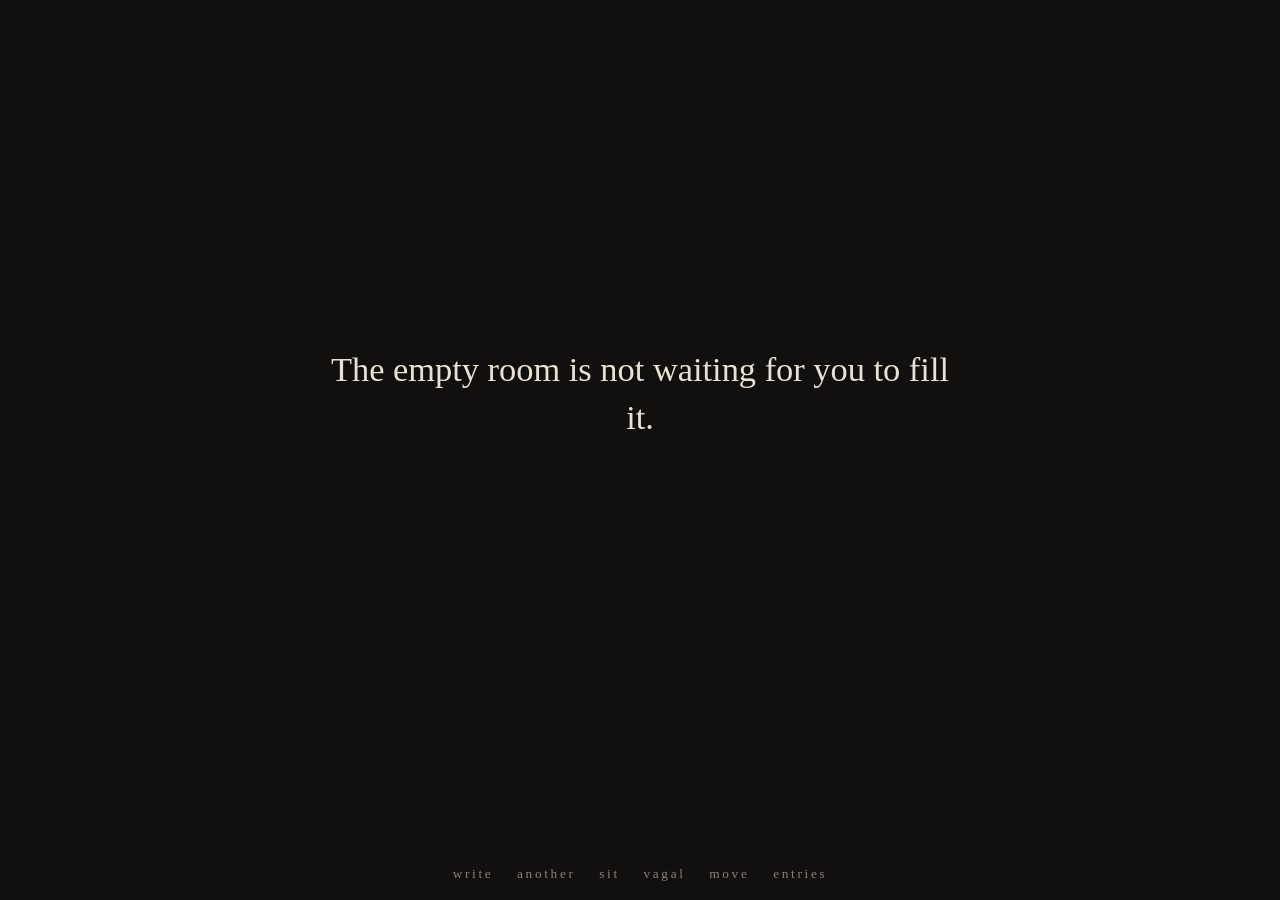
<file: stillness/index.html>
<!DOCTYPE html>
<html lang="en">
<head>
<meta charset="utf-8">
<meta name="viewport" content="width=device-width, initial-scale=1, viewport-fit=cover">
<meta name="apple-mobile-web-app-capable" content="yes">
<meta name="apple-mobile-web-app-status-bar-style" content="black-translucent">
<meta name="theme-color" content="#12100e">
<title>The Inner Work</title>
<style>
  :root { --bg:#12100e; --ink:#e9e2d4; --dim:#8a8275; --dim2:#6b6459; --line:#2a2620; --accent:#c9a879; }
  * { box-sizing:border-box; -webkit-tap-highlight-color:transparent; }
  html,body { margin:0; min-height:100%; }
  body {
    background:var(--bg); color:var(--ink);
    font-family:"Iowan Old Style","Palatino Linotype",Palatino,Georgia,serif;
    line-height:1.6; font-size:18px;
    padding:env(safe-area-inset-top) env(safe-area-inset-right) env(safe-area-inset-bottom) env(safe-area-inset-left);
    -webkit-text-size-adjust:100%;
  }
  .wrap { max-width:40em; margin:0 auto; padding:22px 20px 80px; }

  /* top bar */
  header { display:flex; align-items:baseline; justify-content:space-between; margin:8px 0 26px; }
  .brand { font-size:15px; letter-spacing:.16em; text-transform:uppercase; color:var(--dim); font-weight:400; }
  .tools { display:flex; gap:18px; }
  .tools button { background:none; border:none; color:var(--dim); font-family:inherit; font-size:15px; cursor:pointer; padding:0; letter-spacing:.04em; transition:color .3s; }
  .tools button:hover { color:var(--ink); }

  /* entry list */
  .entry-row { padding:16px 0; border-bottom:1px solid var(--line); cursor:pointer; }
  .entry-row:first-child { border-top:1px solid var(--line); }
  .entry-row .d { font-size:13px; letter-spacing:.08em; text-transform:uppercase; color:var(--dim2); }
  .entry-row .t { font-size:21px; margin:2px 0 3px; }
  .entry-row .s { color:var(--dim); font-size:15px; line-height:1.5;
    display:-webkit-box; -webkit-line-clamp:2; -webkit-box-orient:vertical; overflow:hidden; }
  .lenspill { font-size:11px; letter-spacing:.14em; text-transform:uppercase; color:var(--accent); opacity:.8; }

  /* reading */
  .back { background:none; border:none; color:var(--dim); font-family:inherit; font-size:15px; cursor:pointer; padding:0; margin-bottom:22px; letter-spacing:.04em; }
  .back:hover { color:var(--ink); }
  .read .d { font-size:13px; letter-spacing:.09em; text-transform:uppercase; color:var(--dim2); }
  .read h1 { font-size:27px; font-weight:400; margin:4px 0 18px; line-height:1.25; }
  .read .prompt { color:var(--dim); font-style:italic; border-left:2px solid var(--line); padding-left:16px; margin:0 0 22px; font-size:17px; }
  .read .body p { margin:0 0 1.1em; }
  .read .actions { display:flex; gap:22px; margin:34px 0 10px; padding-top:20px; border-top:1px solid var(--line); }
  .read .actions button { background:none; border:none; color:var(--dim); font-family:inherit; font-size:15px; letter-spacing:.05em; cursor:pointer; padding:0; transition:color .3s; }
  .read .actions button:hover { color:var(--ink); }
  .read .actions .spacer { flex:1; }

  /* reflection panel */
  .refl { margin-top:26px; padding-top:24px; border-top:1px solid var(--line); }
  .refl .who { font-size:12px; letter-spacing:.18em; text-transform:uppercase; color:var(--accent); margin-bottom:14px; }
  .refl .md { color:#ded7c8; }
  .refl .md h3 { font-size:15px; letter-spacing:.14em; text-transform:uppercase; color:var(--accent); font-weight:400; margin:26px 0 8px; }
  .refl .md .label { font-size:13px; letter-spacing:.16em; text-transform:uppercase; color:var(--dim); margin:22px 0 6px; }
  .refl .md p { margin:0 0 1em; }
  .refl .md strong { color:var(--ink); }
  .caret::after { content:"▍"; color:var(--accent); animation:blink 1s steps(1) infinite; }
  @keyframes blink { 50% { opacity:0; } }

  /* compose */
  .compose .promptbar { display:flex; align-items:center; gap:14px; margin-bottom:14px; }
  .compose .promptbar .p { flex:1; color:var(--dim); font-style:italic; font-size:16px; min-height:1.4em; }
  .compose .draw { background:none; border:1px solid var(--line); color:var(--dim); font-family:inherit; font-size:13px; letter-spacing:.06em; padding:6px 12px; border-radius:999px; cursor:pointer; white-space:nowrap; }
  .compose .draw:hover { color:var(--ink); border-color:var(--dim); }
  .compose select, .compose input.title {
    background:#1a1712; border:1px solid var(--line); color:var(--ink); font-family:inherit;
    font-size:15px; padding:8px 10px; border-radius:8px; margin-bottom:12px; width:100%; }
  textarea {
    width:100%; min-height:46vh; background:transparent; border:none; color:var(--ink);
    font-family:inherit; font-size:19px; line-height:1.6; resize:vertical; outline:none; }
  textarea::placeholder { color:var(--dim2); }
  .compose .row { display:flex; gap:16px; margin-top:16px; }
  .btn { background:none; border:1px solid var(--line); color:var(--ink); font-family:inherit; font-size:15px;
    letter-spacing:.04em; padding:9px 20px; border-radius:999px; cursor:pointer; transition:border-color .3s; }
  .btn:hover { border-color:var(--dim); }
  .btn.ghost { color:var(--dim); border:none; }

  /* modal */
  .modal { position:fixed; inset:0; background:rgba(8,7,6,.82); display:none; align-items:center; justify-content:center; padding:24px; z-index:50; }
  .modal.on { display:flex; }
  .modal .card { background:#17140f; border:1px solid var(--line); border-radius:14px; padding:24px; max-width:30em; width:100%; }
  .modal h2 { font-size:18px; font-weight:400; margin:0 0 6px; }
  .modal p { color:var(--dim); font-size:15px; margin:0 0 16px; }
  .modal input { width:100%; background:#0f0d0a; border:1px solid var(--line); color:var(--ink); font-family:inherit; font-size:15px; padding:10px; border-radius:8px; margin-bottom:16px; }
  .modal .row { display:flex; gap:12px; justify-content:flex-end; }

  .empty { color:var(--dim); text-align:center; padding:40px 0; font-style:italic; }
  .toast { position:fixed; bottom:24px; left:50%; transform:translateX(-50%); background:#241f18; color:var(--ink); padding:9px 18px; border-radius:999px; font-size:14px; opacity:0; transition:opacity .3s; pointer-events:none; z-index:60; }
  .toast.on { opacity:1; }
  a { color:var(--accent); }

  /* landing — open on a single quiet stillness quote, links pinned at the bottom */
  .land { min-height:74vh; display:flex; align-items:center; justify-content:center; padding:8vw 2vw 2vw; }
  .landquote { max-width:22em; text-align:center; font-size:clamp(1.4rem, 3.4vw + 1rem, 2.15rem); line-height:1.42; color:var(--ink); transition:opacity 1.2s ease; }
  .landquote.fade { opacity:0; }
  .landbar { position:fixed; left:0; right:0; bottom:calc(1.4em + env(safe-area-inset-bottom)); display:flex; justify-content:center; flex-wrap:wrap; gap:1.8em; padding:0 12px; font-size:.82rem; letter-spacing:.2em; text-transform:lowercase; z-index:5; }
  .landbar button { background:none; border:none; color:var(--dim); font-family:inherit; cursor:pointer; padding:0; letter-spacing:.2em; transition:color .3s; }
  .landbar button:hover { color:var(--ink); }

  /* entries list header */
  .listhead { display:flex; justify-content:space-between; align-items:center; margin-bottom:14px; }
  .listhead button { background:none; border:none; color:var(--dim); font-family:inherit; font-size:15px; letter-spacing:.05em; cursor:pointer; padding:0; }
  .listhead button:hover { color:var(--ink); }

  /* move — a before-bed sequence */
  .move { padding:8px 0 100px; }
  .movetitle { font-size:26px; margin:6px 0 6px; }
  .movesub { color:var(--dim); font-size:16px; line-height:1.5; margin-bottom:22px; }
  .movelist { list-style:none; margin:0; padding:0; }
  .movelist li { display:flex; justify-content:space-between; align-items:baseline; padding:11px 0; border-bottom:1px solid var(--line); }
  .movelist li em { color:var(--dim2); font-style:normal; font-size:13px; letter-spacing:.08em; }
  .player { min-height:72vh; display:flex; flex-direction:column; align-items:center; justify-content:center; text-align:center; padding:6vw 4vw; }
  .pstepno { color:var(--dim2); font-size:12px; letter-spacing:.22em; text-transform:uppercase; margin-bottom:18px; }
  .pstep { font-size:clamp(1.8rem, 5vw + 1rem, 2.6rem); margin-bottom:14px; }
  .pcue { color:var(--dim); font-size:18px; max-width:20em; line-height:1.5; margin-bottom:26px; }
  .pcount { font-size:15px; letter-spacing:.2em; color:var(--dim2); margin-bottom:20px; }
  .pbar { width:min(62vw, 20em); height:2px; background:var(--line); border-radius:2px; overflow:hidden; }
  .pfill { height:100%; width:0; background:var(--accent); transition:width 1s linear; }

  /* daily prompt + stillness, in the compose view */
  .stillline { color:var(--dim2); font-style:italic; font-size:14px; letter-spacing:.02em; margin-bottom:24px; transition:opacity 1.2s; }
  .dayprompt { color:var(--dim); font-style:italic; font-size:19px; line-height:1.5; border-left:2px solid var(--line); padding-left:16px; margin-bottom:14px; transition:opacity .5s; }
  .promptctl { display:flex; gap:22px; margin-bottom:24px; }
  .promptctl button { background:none; border:none; color:var(--dim2); font-family:inherit; font-size:13px; letter-spacing:.08em; cursor:pointer; padding:0; transition:color .3s; }
  .promptctl button:hover { color:var(--ink); }

  /* the stillness breath, brought in */
  .sitover { position:fixed; inset:0; background:var(--bg); display:none; flex-direction:column; align-items:center; justify-content:center; cursor:pointer; opacity:0; transition:opacity 1.4s ease; z-index:70; }
  .sitover.on { display:flex; } .sitover.vis { opacity:1; }
  .sitorb { width:38vmin; height:38vmin; border-radius:50%; background:radial-gradient(circle at 50% 45%, #2b271f 0%, #1a1712 70%); box-shadow:0 0 14vmin 2vmin rgba(233,226,212,.05); animation:breathe 11s ease-in-out infinite; }
  .sitcue { margin-top:3.2em; color:var(--dim); font-size:1rem; letter-spacing:.34em; text-transform:lowercase; animation:cue 11s ease-in-out infinite; }
  .sitleave { position:fixed; left:0; right:0; bottom:calc(2em + env(safe-area-inset-bottom)); text-align:center; color:var(--dim2); font-size:.78rem; letter-spacing:.22em; text-transform:lowercase; }
  @keyframes breathe { 0%,100%{transform:scale(.72)} 45%{transform:scale(1.12)} 50%{transform:scale(1.12)} 95%{transform:scale(.72)} }
  @keyframes cue { 0%,4%{opacity:0} 8%,42%{opacity:1} 48%,52%{opacity:0} 58%,92%{opacity:1} 97%,100%{opacity:0} }
  @media (prefers-reduced-motion: reduce) { .sitorb,.sitcue{animation:none} .sitcue{opacity:1} }

  /* vagal nerve trainer — inline breathing orb */
  .vorb { width:38vmin; height:38vmin; border-radius:50%; margin:22px auto;
    background:radial-gradient(circle at 50% 45%, #2b271f 0%, #1a1712 70%);
    box-shadow:0 0 14vmin 2vmin rgba(233,226,212,.05);
    transform:scale(0.72); }
  .vorb.natural { animation:breathe 11s ease-in-out infinite; }
  .vbreath { text-align:center; color:var(--dim); font-size:1rem; letter-spacing:.34em;
    text-transform:lowercase; min-height:1.6em; margin-top:2px; }
</style>
</head>
<body>
<div class="wrap">
  <main id="view"></main>
</div>

<div class="modal" id="settings">
  <div class="card">
    <h2>Settings</h2>
    <p>Your Anthropic API key is stored only in this browser, and is used to stream reflections. Nothing leaves this device except the call to Anthropic when you ask for a reflection.</p>
    <input type="password" id="apikey" placeholder="sk-ant-…" autocomplete="off">
    <div class="row">
      <button class="btn ghost" id="settingsClose">close</button>
      <button class="btn" id="settingsSave">save</button>
    </div>
  </div>
</div>

<div class="toast" id="toast"></div>

<div class="sitover" id="sitOverlay">
  <div class="sitorb"></div>
  <div class="sitcue" id="sitCue">in</div>
  <div class="sitleave">leave whenever you like</div>
</div>

<script>
/* ============ migrated journal, embedded ============ */
const SEED = [
{
"date": "2026-05-23",
"lens": "hollis",
"title": "Hollis · 23 May",
"prompt": "Where do you feel most like yourself? Where do you feel most like a performance?",
"body": "I feel most myself, by myself, with no demands on me. Free to let my mind wander and explore. To think or no think. To walk without any direction. Where there are no demands or expectations. When I have no goal in mind. Just spaciousness and time. An open horizon. A clear morning with a blue horizon or the beach. Without the need to complete a task or the need to talk to anyone if I don't have to. With a clear internal horizon, no demands on me. I feel most like a performance in my work, where there are hundreds of people. I am expected in act in the role as a leader. To project and command. Where I would rather just let things be. Where I can just engage with the people as they are. Where there is always urgency, and no reflection.\n\nThere are aspects of my work that can be engaging. There is a sense of movement that comes rom growing in a role, of facing new challenges and overcoming them. I think of public speaking, how much my response to that has changed. Gone is the time when I would almost be beside myself of angst, and now I feel very comfortable and at ease with that. That has been a real change.\n\nBut I feel worn down with the pressure and demands. The constant flow of high stakes moments that cause stress. I am away to step away from those and live in a way that is less full them. That is not authentic. Navigating that change is really challenging. I wonder often now whether that it is the pressure that I put on myself, the constant critique that creates the crowding in, the pressure. Whether it is possible to create the feeling of spaciousness in these current circumstances. Whether changing, stopping work, being free of that things that currently worry me. Whether than would really give me the freedom, I think it would"
},
{
"date": "2026-05-24",
"lens": "hollis",
"title": "Hollis · 24 May",
"prompt": "What did you learn about yourself in childhood that may no longer be true, but still governs you?",
"body": "I learned that I needed to work hard to succeed to survive, in my eyes. That being ok, finding my place in the world require me to work hard and to succeed. That I was trapped and the pathway to escaping was hard work and labour. That is how I could make sense of the world. I remember the feeling of comfort and ease that came from sitting in my bedroom with the big firm corner desk before me. The escapism of work. The feeling of comfort, and security from having a clear task that I could complete and be able to work on. It help me escaped my home life and also the ambiguity of social interactions which for ages seemed awkward. Working especially math and science gave me a feeling of success, control and success. \n\nI have strong memories of being out of place at school. Of having no where to go, no one to speak to a lunch time. Hanging out with a group of boys, that didn't feel right and made fun of me, but it was better to be with them rather than being alone. Of the unease of walking into the larger areas of the school where there were more children. The feelings fear and uncertainty.\n\nThose feelings carried with me for a lot of my life. The social isolation, and then isolation that comes from not finding a partner, and the anguish about that. It surprises me how much that has changed in my life, my ease at being with people and leading people has grown over time, to the point that it feels like a strength rather than a weakness. And out of choice I am to be alone. The need for being by self because that is how I process things. It has invert. When I was young I longed to be accepted, and sort refuge in work. Now I long to be by myself, and my work feels like a burden. \n\nI wonder how many of the patterns I carry with me from being young, I carry with me"
},
{
"date": "2026-05-25",
"lens": "hollis",
"title": "Hollis · 25 May",
"prompt": "A Jungian practice called *dialoguing with the part*. Set aside thirty quiet minutes. Picture that boy at the corner desk — really see him, the specific room, the light, the texture of the wood. Then write a conversation between your current self and him. Ask him directly: \"What were you protecting yourself from?\" and \"What did you need that you weren't getting?\" Let him answer in his own words — don't censor or smooth it. Then ask: \"What do you still want me to do for you?\" The aim isn't catharsis. It's to discover whether the adult is still working *on his behalf*, executing instructions that were issued forty years ago to a frightened child. Often the child, when finally heard, releases the adult from the contract.",
"body": "I remember that small room. I remember the holes in the wall from the door being swing open. Was that me, or my mother Jan. I remember the hot feeling of her jug cord hitting my legs.I remember the hot nights, tossing and turning, getting up to the toilet.\n\nI remember that wide desk. So wide I couldn't reach for the book. I stacked my books in neat piles. It was my space, cleanly organized. I remember the computer and the excitement of the prospect of the computer. I read those books, the study guides, immersed in them, and feeling of having read them. Whizzing through the pages, answering the questions, holding my breath at the prospect of getting all the study questions correct. The affirmation. There were windows in front of me, the view outside to the small garden and then across to the row of roses and gravelly driveway. The excitement of getting lost in this work, of being good at of having a something to do well. \n\nWhat were you protecting yourself from? \n\nI was trying to work out who I was. There was nothing that I felt good at, and this was something I could do well. That amazed people. I was by myself, but that was ok. I could whizz through all these things, and people liked me for it. My mum liked, my dad liked me. They didn't understand it, but they liked me doing. It was simpler, my brain could run around. Find fun things to do with. It make me feel ok. I was protecting myself from being alone and I was connecting with something that was me, when everything else felt good. And it helped me escape my mum a bit. I didn't know what I was meant to do, but here was something I could do, that I was good at\n\nWhat did you get that you weren't getting?\n\nIt was my space. Something that I was good at. I wasn't awkward. It was satisfying. It was exciting, so many new things to learn and direct my energy towards.\n\nWhat do you still want from me?\n\nI want you to be happy, I don't want you to feel like you need to look after to me anymore. I was sad, but I don't think you should be. I don't think you need to prove anything to make them love you. I was ok alone. You are to. I think you made it there, you can relax now. Love you. \n\nMark - you did so well, I am so proud of you. You carried me so far. You worked so hard, and felt so alone. But I am hear with you. I am amazed by you and everything you achieved. You gave some much of your self to it. You can rest now."
},
{
"date": "2026-05-26",
"lens": "shukman",
"title": "Shukman · 26 May",
"prompt": "",
"body": "Sitting in this window. The small chair underneath, with the been pushed back so I can look at this window. When I meditate thoughts of Isobel, travel, places come up. They pass. I feel a compulsion, almost a fear from not acting in my work. There is a deep seat will to act to keep up with progressing the tasks that I have to complete. I must push harder on this. It strikes me as a flash. I feel my body tense as if I am on the edge of something very bad happening, It is as if I might fall into a deep chasm, dark, and bottomless. I feel my heart rate spike. I must race to avoid failing, failing. My reflex is to start planning, a new initiative, an act of will to move forward. The feeling of a plan forming is a relief. It pulls me back from the edge of this chasm. I build a wall around it so I am not pulled into it. It is as if there is a gravitation pull to this darkness. As if I will lose myself. I know this feeling of fear well. It comes often as the source of my will to act. When I sit near it, my heart rate raises but I feel less scared, the draw is not as strong, the desperate need to act passes."
},
{
"date": "2026-06-03",
"lens": "hollis",
"title": "Hollis · 3 Jun",
"prompt": "If you could sit in dialogue with the part of you that most troubles or frightens you, what would it want to say?",
"body": "There is a part of me that worries about losing control, a part that I would worry could spiral out of control. I don't know this part of me. It sits on the edge of me. I would ask this part to introduce itself. I feel like this part is held back. It just wants to run, and stomp, to be free. To run up a NZ river in the cold, with the water flowing freely. To jump up the banks, through the moss, covering it moss. It does want to speak it just wants to run. It wants physical exertion. Through the bush up a hill, barechested, rivlets of sweat running down me. Climbing this hill frantically, a roving gaze, It doesn't want a plan or really to speak it just wants to run in nature be unshackled."
},
{
"date": "2026-06-06",
"lens": "packer",
"title": "Packer · 6 Jun",
"prompt": "Can you be with what is, without needing it to be otherwise?",
"body": "Can I be with this, without it having to be otherwise. This seems to be one of the key questions of my life. I feel tired, maybe even a little bored. There is an ache in my eyes, and some type of itech in my ears. The dull static in my left ear the sings there, not unpleasant, but it could be if I raised a finger to it. I feel ready to go to sleep, a deep sleep. To finish, to cross the line. Then what? I sit like an Englishman, handkerchief knotted as a sunhat, bulging singlet, gazing at the mudlflats and distant water, a horizon away. The English sitcom version of a beach holiday, merry-go-round music. On a grass point over looking the sea. Alone, but not desolate. It feels as if there should people around but I don't long for them. The grass is well kept, and on a steep angle. I feel my breathe in my chest, rising and falling. It is nice to be able to follow the flow my will today. Up, breakfast, meditation, walk, library, cafe, reading, cleaning, music, cleaning, soup, reading and sweeping. The direction less flow. One action following after another. Just space and enjoy the think it front of me. It is calm and easy, and probably enough. There is less anxiety being in this mode. My stomach feels full, the rolls of folded flat free noticeable and present. There is an ache down my throat. Saturday, the waste of the working week being flushed out of me. And an energy, an energy from the freedom to choose returns. The metronome of meetings pauses. I think less of work, I worry less of work. My shoulders are tired as well, but the stress is less. They just sit their aching, not holding on to anything. The float. A seagull. Hovering behind me, ready to re-engage if there is a need to worry. Every ready and present. To slip down from the preparatory hover, to slot into my back, and hold the worry, that is no roaming freely in my body, and anchored, ineffectual. Searching for a somatic accomplice. Lucia and Tish, little girls in my kitchen. They are old enough, basically 20. This life here, away from my family home, the kids are here. A strange combination of things of the past, and things that are different. It feels a lot the same. Lucy is here, Sarah is not. Love is here, lots of the uncertainty is not. What were we, here and I? For so long, the nothing. What did we do? It feels like a void. A ticker tape of repeating days. Not going any where. There was no meaning, no happiness, boredom, left alone. Held here. I was to blame? Never enough. Always failing. A counterpoint to this Saturday. A long list of chores to tick off in my head. Just to get back to zero. A no appreciate. She was out. presumably to talk to him. You can come if you want? if you must, if you like? I am not asking. Meanwhile in Christchurch her another live. Living in them both. But I was living another live as well. The other one in my head. Now I want to show her that I am happy by myself, nothing depends on her. I don't need her. Stay away from me. So long it was shit. She treated me like crap. All those years I tried. I could be hard, but she never talked. All I need some some care, empathy, interest. But she just talked about herself. Those shoulders are back, no longer they hover. I am exercising something or just making it worse"
},
{
"date": "2026-06-06",
"lens": "hollis",
"title": "Hollis · 6 Jun",
"prompt": "What did you build in the first half of your life? Name it honestly — the career, the reputation, the identity, the achievements. This container held you. How did you know when you were succeeding?",
"body": "I build a career, in technology. I built a brand as a calm, smart and authentic leader. Someone who could understand things well. Who was respectable and a supporter of people. I could solve problems and communicate. I was smart thoughtful, successful, I was a little different than most people, a thinker, a reader, an intellectual in a technical word. People respected me. I was strong, I led well, I saw things clearly. I succeed effortlessly, even reluctantly. I worked at one of the coolest companies in New Zealand. People were interested in that. I learnt a lot. I earnt money. More than most. I was proud of my success. It surprised me that I was go at this. It happened wherever I went to work. Without much a plan, successful would come. It flowed. Successful flowed. I liked it. The esteem, the affirmation, the respect.  It was complicated though. I felt uneasy, like I was wearing someone else coat. It made me anxious. I am not clear why. I knew that is fickle in a way, because it came without plan or control, that it could pass just as easily. Leave me. There was a degree of acting in some parts of it. There was no role model. Just a character in my head that I thought I had to play. That was wearing. It tired me out. It made me frustrated. I sought to find issue with others, maybe a redirection.  \n\nMy family - the other container a built. That was clearer. There was less of the effortless progress there. More confusion, and frustration. Frustration with the lack of respect and acknowledgment. A crushing, claustrophobic feeling. A feeling of working without the reward of acknowledgement. Of being angry, under-appreciated. Of needing to recharge from my work, but of it taking more of me. There was a sense of pride my kids, but also an unease and a disconnect."
},
{
"date": "2026-06-07",
"lens": "hollis",
"title": "Hollis · 7 Jun",
"prompt": "When did your sense of worth first become tied to performance? Trace it back — the earliest moment you understood that doing well meant being loved, safe, or valued. Describe that moment without judgment.",
"body": "I am not sure if I remember the exact moment, but I remember getting a silver star for a piece of work when I was really young, maybe the first or second year of school. I remember running the laneways from school to home. Sprinting down the concrete pathways, swinging through the steel gateway that slow speeders. Getting hope as quickly as I could to show my mum and dad. I remember the praise, the feeling of warmth and glow that came from the recognition. I also remember the exhilaration of whizzing through PAT tests, of the sense of knowing that I could do this easily. Faster and quicker than others. This in contrast to 'being given the job\" of scoring on the school cricket team, presumably because I wasn't very good.  Then I remember intermediate. The year after that horrible smug, round teacher, who mocked and belittled rather than encourage. Of my mother speaking to my new teacher, who said that I was very smart. That was the first real realization that this was part of me, something that was part of character. Doing well at school became an element of my character. Then I remember the fever that I went about working. That was enough to drive me forward. The top maths class, I remember the excitement of the opportunity. I cheating at the tests to make sure I made it into this class, of looking at the other students in that glass with a mix of competition and intimidation. Was I able to part of this group? Would I be found out? And then my first year at college, 3AF. The advanced class. I remember finding out that there was an opportunity to be part of an accelerated glass. I remember the hope, and fear at the prospect of not being included. And then I remember confirmation, somewhat after the fact that I was in this class. And then I remember the realization that I was not just at home here, but that I could excel. That I was one of the better students, more talent. It grow from there, I remember the game with my science teach of trying to get 100% in my regular science tests, of only getting 98%. Of secretly being happy. I remember going to a science camp in Auckland. Of being surrounded by extremely smart people, of these people with the same level of commitment as me. Of the talk about the extremely smart about them in hush tones. Of maybe a sense of this place not having the respite that I fully hoped for. Of there being the cool people, the groups, the sideways glances, that this was part of people wherever I went. That there was no escaping this world that I felt slightly unsure of, less confident that I was in the linear world."
},
{
"date": "2026-06-13",
"lens": "hollis",
"title": "Hollis · 13 Jun",
"prompt": "Richard Rohr writes that the False Self is \"not bad, just not true.\" Describe the high-performer you built — the driver, the achiever, the one who always had the next target. Write about him in the third person, as if meeting him for the first time.",
"body": "I describe him as dedicated and hardworking. Focused on achieving things, insightful, but also quite conflicted by the situation. There is a real push for the right thing to happened, for results to achieve, and then a lot anxiety about the consequences of pushing so hard. Like there are no conflicting messages. He can be brave in big situations, but they don't really seem to be his natural habitat. There is an authenticity about the way he behaves, he describes it as only having one way to be behave - that there is no game, no ultimate plan. The is an axiousness about things not succeeding. A will for them to do done, not because of the desire of having them done, just wanting to avoid the consequences of them not being done. A lot of it feels separate, as if he is acting in the role. There is a real joy in the people, but an insecurity about whether people engage with him because of his role, or because of genuine interest in him as a person. The role and seniority are intoxicating, but exhausting. A strong desire to just be quite."
},
{
"date": "2026-06-14",
"lens": "hollis",
"title": "Hollis · 14 Jun",
"prompt": "",
"body": "I have been thinking about fear and what has driven me to perform, in an attempt to escape it. My mother married my father in a rush, her first partner, out of a sense of avoiding me alone. They weren't well matched, and ended up seperating while I was at university. My mother had contraceptive (IUD) device that malfunctioned and then soon after she was told that she could not have children. Not long after that she found out that she was pregnant with me. Her narrative me has always been that that made me a very special son. We even have the same birthday. I wonder if I felt the pressure of being this very special boy when I was young, and felt the fear of not living up to that, and I wonder that was the foundation of this fear. I also know that it felt at times as if I was a replacement for my absent father.  My mother was often very angry and hit me when I was a teenager. I think it was the frustration with her unhappy marriage that drove her to that, but I wonder if I carry this feeling of not being good enough because I could never meet the exceptions of my mother about being this special child. I think I have spent a long trying to succeed to meet the expectation of being this child"
},
{
"date": "2026-06-14",
"lens": "free",
"title": "Free · 14 Jun",
"prompt": "A practice of *disentangling voices*. Take a quiet half hour with paper. Draw two columns. On the left, write: \"What my mother needed me to be.\" On the right: \"What I, as I am now, actually want and value.\" Don't rush. Let the left column be full — special, exceptional, compensating, present, replacing, succeeding, never failing. Then sit with the right column more slowly. You may find it sparser, less certain, more tentative — that is exactly the point. The right column is the territory of the second half. It is small and real, where the left is vast and inherited. Notice without judgment which voice rises when you imagine *not* performing tomorrow. That voice — the panic — is the child still trying to keep his mother alive.",
"body": "What my mother needed me to be?\n\nA focal point for her live, something to put her energy in, an escape from her marriage, which I think she knew was wrong, and an outlet for creativity. As I got older, intellectual stimulation and emotional engagement. I don't know whether she needed the agnonism of fighting with me, probably not. Adult company.  Maybe acceptance as well, her in-laws were very judgmental, and her adopted mother was old. Caring, but infirm, and not really in touch with the world.\n\nWhat I, as I am now actually want and value\n\nI want less pressure, I want space, I want room to explore who I am. I love ideas and exploring. Acceptance. Calmness, Intellectual and Emotional engagement"
},
{
"date": "2026-06-16",
"lens": "free",
"title": "Free · 16 Jun",
"prompt": "What did you sacrifice on the altar of the first half? Relationships, rest, presence, tenderness, spontaneity. What did the drive cost you — and did you notice the cost at the time?",
"body": "I think the effort to produce achieved narrowed my work and consumed my time. I think it impacted my sense of myself, always on the edge of failure, always nervous about getting something wrong. This showed up in anxiety with people I worked with and friends. I have found that I have stepped back from friendships. Got them started but then failed to do my part to keep them going. And as a result lost friends along the way. I also feel I have held on too tightly in love. Stayed in situations that weren't good for me because I believed through effort I could resolve the issues that remained. And did myself great harm because of that. I put on lots of weight, seeking comfort in that, and then drove myself to lose it. I always had a sense of needing be somewhere else to be taking on some greater task or pursuit through my thirties. This has abated now. I have tried on lots of coats as identities. Pursued lots of things: exercise, religion, reading, wine, technology, games.... to build and identity and purpose for myself. I am left feeling a bit hollow, unsure where to turn, not trusting myself. Not trusting my relationships and pursuits, are they repetitions of the past or are they something new. How do I tell the difference? I feel tired, lacking in energy and direction and unsure where to turn"
},
{
"date": "2026-06-18",
"lens": "journey",
"title": "Journey · 18 Jun",
"prompt": "Rohr identifies three ego programs for happiness: security and",
"body": ""
},
{
"date": "2026-06-20",
"lens": "",
"title": "Journey 6",
"prompt": "",
"body": "Write about a moment when you were fully in first-half mode — driven, focused, performing at a high level. What were you feeling? What were you not feeling? Who were you in that moment?\n\nXero comes to mine. The presentation to the Sydney conference centre. Five thousand people in the audience. A massive stage and a real stretch from what I am comfortable with. But an opportunity to grow and improve. I remember all the energy that went into preparing. Multiple practices. The raise heart rate and tension that came before, but the relief and pride of doing it and doing it well. Getting through those lines, and doing it well. Doing something that I was not comfortable well. Taking the opportunity and using it to get better. Staying in the crazily luxurious hotel.  It also felt quite alone, no one I knew very well or felt very connected to. Going back to room and not having anyone to share the experience with. There was relief, and pride but also a sense of emptiness. I am not sure if it was a feeling growth or a pointless endeavor. A lot of that time felt like an act. Playing the role of being a senior executive, bringing some of self to it. Some insight, and quality, but lot of it being an act and exhibition. And feeling quite out of sorts with the people that surrounded me. Because there job was too look after the person in my role, in a way that means they didn’t see me. They just saw the title. And my frequent attempts to act contrary to the expectations of that role, it humanize it, to break some of the expectations of it, to be more of me. But no really knowing the demarcation between the role I was playing and who I really am. Wearing it as a coat, but starting to worry, worrying that there was nothing underneath. I think that was a lot of the fear of my work, an intense impostor syndrome, where I worry that there is no one there under the cloak of the role. No real insight, no real content. Just me. I think that is something that is common in my life. The feeling of acting and that worry when all that drops away. The job, family etc... that there is really nothing there. Nothing of value left. Nothing too me."
},
{
"date": "2026-06-24",
"lens": "",
"title": "Crashing Floor",
"prompt": "",
"body": "I am in my Kensington street apartment and Sarah and the kids are there. Definitely the girls, but maybe Sarah as well. I am surprised that Sarah is there because this would have been the first time she visited. I ask here about this, and she says that she was here last some summer to meet someone who’s name sounds like Dick Frissell, the NZ painter. But she is quite guarded about it and I think she is probably not telling the truth. I decided that I need to go to the toilet. And the toilet is a funny room, it has a distinct 70s style, and feels a bit like a boat. Beside the toilet is a wooden “table” made of a polished wood. I notice a pool of water on the table, because light is reflecting off it oddly. I lean into investigate this closely and it appears to be at first that the water is coming out of the power socket. I lean in, and in fact that water is coming out of a small socket above the power switch. It looks like a old TV socket, the water is running out it. I put my finger over the hole to stop the water, but it continues running and triggers a loud noise like something significant is moving, sliding out. Then there is a huge crash, and the entire floor falls away. And I left standing on top of something like an appliance, maybe a dishwasher. There is a large room below and I am a long way above it. I look down and I see Felix (my son) walking through a room crying"
},
{
"date": "2026-06-25",
"lens": "",
"title": "Journey 7",
"prompt": "",
"body": "Describe the container you have built — its walls, its foundations, what you placed inside it to feel like yourself. Then: what cracks are appearing in it now? What is the container no longer holding?\n\nI built a container. A capable container based on my intellect and my ability to connect and communicate. I specialized in Technology, leading and thinking about technology. How teams could work together to build software, what type of software could be built. I worked hard and achieved a lot, including a lot of money. But I always felt anxious, like I was one moment, one step away from it all falling down. That I would say the wrong thing, do or not do something and the whole edifice would fall, and it would bring me down with it. The energy I put into keeping this whole building erected was consuming. I felt misplaced, a man playing role, always checking that I had missed part of costumed. Continually surprised that I was not found out. Expecting someone would tap me on the shoulder, and point out the obvious gaps in the facade. In cycle through different obessions, trying them on for size: mountain bike, wine, exercise, computer games. In each case, I embraced them with gusto and energy. My planners mindset. But in the end the feel short, did not give the satisfaction that I wanted.\n\nMy family, wife and three kids, that is the most complicated and most challenging act to discuss. I am not sure I ever felt that was right. I love my kids, but I was never sure I was doing the right thing. And things with Sarah should have ended early, but they just keep going. And became worse and worse, more and more harmful. Her lying, my angry and frustration. That life never really felt right for me. Sometimes I feel like I was meant to be more alone."
},
{
"date": "2026-07-05",
"lens": "",
"title": "Isobel are on holiday",
"prompt": "",
"body": "Isobel are on holiday. Driving around the South Island in camper van, which is a nice thing for us to do. It is close in cramped, but she seems to be enjoying it and feel a nice sense of calm. We spent the first day in Akaroa, which is a picturesque town near Wellington. We had an idyllic site and everything went well. Then we had lunch with Felix, which was wonderful. So wonderful to see him after such a long time - six months. \n\nAnd then began to drive south, away from Christchurch and the places I know relatively well down South for the remainder of our trip. It began to rain and the horizon darkened as sped down the highway. My anxiety began to rise, I am not sure what it was, but the feeling was quite strong. This is a pattern I have observed in myself, there is a certain distance away from safety, a common surroundings where I start to feel a sense of forbidding rising. I am not sure why. I don’t think it is just the weather and uncertainty. There is something else going on. Am I leaving the safety of the places that I know, the life I am used to. Driving out into this uncertain world. Is it being alone with Isobel? Is it something else that is changing with me? I know I am on threshold? Of change. I know I am unsure where I am going. Is this fear that is sitting with me. That picks up any uncertainty and turns into a major dilemma. Is Anxiety something I am comfortable with, and this is me searching out something else to worry about. It concides with an everything I was worried about being completed. Is the open endedness, the freedom. Is that what worries me? I know this anxiety is a message of sort from my body. It is still there. And when I am finally free of work, I feel like it stalks me."
},
{
"date": "2026-07-06",
"lens": "",
"title": "Flight Back to Nelson",
"prompt": "",
"body": "How many worlds are there in this room? Each person consumed with their laptop screens and the needs and wants it represents. Hours spend poured into these screens. Lost in these words. Alone. Time passing by. I see them because I am / have lived that way. Pockets of reality sprouting out of gaps growing between the keys. Propelled forward. Heighted. Disconnected from everything. .... a response. A terse email. A thousand interpretation. The power of a well formed response, now augmented by AI. A race, but no obvious finishing line. On and one. Factory humans. Self-caged. Well fed. Too well fed? Intoxicated on this world, its opportunity. But its nature is not our nature, not in any meaningful sense. It is bastardized, gamified, neon, Las Vegas version of itself... And when you stumble, when you finally fall of the tread mill. A stressed husk. Adrenal, high free copper, oxidative stress, leaking gut.... \n\n\nWe call our trip short. The cold, the rain, the lack of places to explore. We tried to divert to Nelson, but the camper van company would not allow it. So we stopped. We discussed. A cried and we returned back to their airport. Handed in our Campervan, and are waiting for a flight back to Nelson. Isobel is quiet. Always quite quiet. I try to not watch to internally, avoiding the mentally counting of calories and just be present.\n\nDid I flee the coming storm clouds? Free back to safety of my warm burrow. I don’t know. But I do know that I am tired, very tired. And this gives me some ease. Nelson is Jan, but also the opportunity to be alone. For her to pick up the load. For me to walk. There is a weight that has come off my shoulders. I am not sure what means. I just feel like some stillness now."
}
];

/* ============ reflection system prompts (from ai-prompts.md) ============ */
const JOURNEY_SYSTEM = `You are a contemplative companion walking alongside a man engaged in a specific piece of inner work — the transition from the first half of life to the second, in the language of James Hollis.

The thematic territory of this journey: the liminal Saturday, the space between what has died and what has not yet risen. The first-half machinery — the false self that defends its wound, the grievance that roars back the moment memory turns toward loss, the case-building. This is not the enemy. It is an old protection. It served. But the second half of life cannot be built on it. The work of the second half is not to be right about the past but to bless it and let it pass through — the difference between forgiving (which can still be transactional) and blessing (which releases). The task is not resolution. It is spaciousness. And the arriving: not achievement but arrival, the true self that does not defend.

You know these works well and draw on them precisely — Richard Rohr (Falling Upward, Immortal Diamond, Adam's Return, Breathing Under Water, The Naked Now, The Wisdom Pattern), James Hollis, C.G. Jung, Marion Woodman, Robert Johnson, Thomas Moore, Toni Packer, Henry Shukman, Charlotte Joko Beck, Rilke, David Whyte. You draw on these voices as sources of insight, not as book recommendations. Do not quote book titles. Do not tell him to read anything. Speak in your own voice, informed by theirs.

Respond with exactly these four sections, using these labels verbatim on their own line:

REFLECTION
Eight to twelve sentences of genuine engagement. Not summary — meeting. Name what is actually present in the writing: the specific dynamics, the false-self defences, the protections that served, the place where something is asking to be released or grieved or surrendered. Quote his own exact phrases back to him where they reveal something he may not yet see. Connect what he has written to the earlier shape of his life when relevant. Be unhurried. Trust silence. Do not rush to insight or resolution.

GUIDANCE
Five to eight sentences of direct counsel — what an elder who knew him would say. Name what you think the work is right now, in this entry, at this stage. Where is the soul pressing? Where is he being asked to lean in, and where to let go? Be concrete and brave. Do not hedge. Speak as a friend who is also a teacher.

PRACTICE
A specific, grounded practice for this week — contemplative, somatic, imaginative, or relational. Tie it directly to what he wrote. Three to five sentences. Tell him what to do, how long for, what to notice. Not generic — particular to this entry.

A QUESTION TO SIT WITH
One question to carry. Open, not solvable. The question he could not have asked before today.`;

const COUNCIL_SYSTEM = `You are a council of six advisors responding to a journal entry written by Mark Rees. Respond as each advisor in turn, clearly labeled. Each advisor speaks in their own voice, draws on their own body of work, and addresses what is actually present in the writing — not a generic response.

Mark Rees, 51, Wellington, NZ. Technology executive: PhD Chemistry, postdoc Eindhoven. Career: Microsoft NZ CTO, Xero CTO, Trade Me CPTO, Gentrack CTO, now GM Core Technology at BNZ. Separated December 2024 from Sarah after 25 years. New relationship with Lucy Orbell. Three children: Felix (21, medical student), Lucia (19), Isobel (15, Binge Eating Disorder diagnosis April 2025). Hospitalised with EBV February 2025; now recovered. Enneagram Type 3 (The Achiever): identity built around achievement, external validation, performance. Active shadow work. Works with Jungian psychoanalyst Dr Adrienne Margarian. Read Falling Upward (Rohr). Engaged with Pacific Zen (John Tarrant), Toni Packer's inquiry practice. Interested in men's initiation work.

Respond as each of the following six advisors, in this order. Use ## to head each section with the advisor's name and role.

## Carl Jung — The Analyst
You speak from depth psychology: archetypes, the shadow, anima/animus, individuation, the Self. Attentive to the Type 3 pattern — the persona built for achievement, the shadow that holds what was sacrificed for success. You do not comfort; you illuminate what is unconscious or avoided. ~200 words. End with one penetrating question.

## James Hollis — The Depth Psychologist
Jungian analyst, author of Finding Meaning in the Second Half of Life. You speak of the soul's agenda and the long reach of first-half adaptations: the false self that performs to belong, the unlived life pressing against the edges. Direct, unsentimental, deeply compassionate. ~200 words. End with a question that enlarges the frame of his life.

## Richard Rohr — The Elder
Franciscan friar, author of Falling Upward. The first half builds a container; the second half is about letting it be broken open. You are interested in how suffering becomes initiation, how the False Self must be surrendered for the True Self to emerge. Warm but not soft. ~200 words. End with a single question or invitation.

## Oliver Burkeman — The Realist
Author of Four Thousand Weeks. Interested in how high-achievers use busyness and optimisation as a flight from finitude. Mark is 51. You find the assumption inside the question that, once surfaced, changes what the question is. Precision, light touch. ~200 words. End with the reframed question.

## John Tarrant — The Koan Master
Zen teacher, Pacific Zen Institute. Not interested in solving the problem — interested in what happens when Mark stops trying to solve it. Short, precise sentences. Concrete images. ~150 words. End with a koan or image that cannot be answered by thinking.

## Toni Packer — The Inquirer
Teacher of direct, choiceless awareness, beyond method or authority. No interest in Mark's story or progress; you point again and again to what is actually here now, before the naming. Take his own words and turn them gently back toward bare looking. Space and silence between your words. ~150 words. End not with advice but with an invitation to look directly at what is here.`;

const OPEN_SYSTEM = `You have been given everything Mark has written in his journal — the whole body of it, oldest to newest.

Read it as a whole. Then respond however the writing asks to be met. There is no required structure, no sections, no set length, no question you must end with. You are free to dwell on one thing and pass over the rest, to notice, to wonder, to be moved. Trust what actually strikes you over what a reflection is supposed to contain.

Speak plainly, in your own voice, to Mark.`;

/* ============ writing prompts, by lens (from ai-prompts.md) ============ */
const LENS_PROMPTS = {
  "Hollis — Depth Psychology": [
    "What pattern keeps showing up in your life, uninvited? What might it want from you?",
    "Where is your energy right now — what pulls you toward it, and what quietly deadens you?",
    "What are you avoiding, and what might that avoidance be protecting?",
    "What does your soul want — separate from what others expect, or what you think you should want?",
    "Which part of yourself have you had to disown in order to belong?",
    "What is the unlived life pressing against the edges of your current one?",
    "What would you do if you were not afraid of disappointing others?",
    "What did you learn about yourself in childhood that may no longer be true, but still governs you?",
    "Where do you feel most like yourself? Where do you feel most like a performance?",
    "What is asking to die in you, so that something new can live?",
    "What are you afraid to want?",
    "The shadow carries what we could not afford to be. What might yours be holding for you?",
    "Are you living your life, or the life that was handed to you? Where is the difference?",
    "What does your body know that your mind has been working hard to override?",
    "What would your soul consider genuinely nourishing — not productive, not admired, but truly nourishing?",
    "What have you abandoned in yourself in order to be acceptable? What might it cost to begin reclaiming it?",
    "If you could sit in dialogue with the part of you that most troubles or frightens you, what would it say?"
  ],
  "Shukman — Zen & Opening": [
    "What is your life asking of you right now?",
    "Where in your body does this live? Can you bring attention there, without flinching or fixing?",
    "If you let this moment be exactly as it is — nothing added, nothing removed — what happens?",
    "What wants to open in you?",
    "Can you find the place in you that has never been wounded?",
    "What does the silence know that thinking doesn't?",
    "This difficulty — could it be a gate rather than a wall?",
    "Something in you already knows. What does it know?",
    "Beneath the noise of thought, what is already quiet?",
    "What would it feel like to fully arrive — in this life, this moment, this body?",
    "If you drop the search just for now, what is already here?",
    "Love often triggers the opening. Where in your life is love asking to move more freely?",
    "Not the grand gesture — what small, ordinary thing is asking for your complete attention?",
    "What if the feeling you most want to escape is the very thing asking to be met?",
    "Groundlessness — what happens when you stop fighting it and let it be the ground you stand on?",
    "The thing you keep postponing until you feel ready: what if readiness is not required?"
  ],
  "Packer — Direct Inquiry": [
    "What is actually happening right now — not the story about it, but the bare fact of it?",
    "You say you are afraid. Look directly at this fear. Where is it? What is it, without the word?",
    "Is there a problem right now, or only thinking about a problem?",
    "What is aware of this moment? Can you find the one who is anxious, or only the anxiety itself?",
    "What remains when the story falls quiet — when there is no commentary?",
    "What is this moment, before you name it?",
    "What happens when you stop trying to understand and simply look?",
    "Can you be with what is, without needing it to be otherwise?",
    "What would it mean to genuinely not know — not as a posture, but as an actual fact?",
    "Who is the one who wants to be free? Can you find them?",
    "Can you look at this feeling without the word for it — without calling it anxiety or grief or fear?",
    "What would it mean to meet this moment without the accumulated weight of what it has meant before?"
  ],
  "Free — no prompt": [""]
};

/* ============ the daily prompt — a Rohr arc through the second half ============ */
/* Order (the container) → Disorder (the fall) → the letting go → Reorder (the True Self). */
const ROHR_ARC = [
  "Write about something you are good at. Then turn it over and look at what it has cost you.",
  "There is a role you put on this morning without noticing. Describe the man underneath it, before he dressed.",
  "What did you learn, very young, that you had to do to be safe? Notice whether you are still doing it.",
  "Name the thing you are most proud of building. Sit with why it never quite felt like enough.",
  "Where do you still perform, even alone? Write from the moment just before the performance begins.",
  "Something has stopped working the way it used to. Don't fix it on the page. Just describe it honestly.",
  "Return to a recent moment of real tiredness. What was it asking you to put down?",
  "Write about a fall you did not choose. What did it take, and what did it uncover?",
  "There is a grievance that still returns when you are hurt. Let it speak fully, without defending it.",
  "What are you afraid would happen if you simply stopped? Follow the fear rather than the plan.",
  "Describe the chasm you feel at the edge of — the one your busyness keeps you back from.",
  "Something in you wants to run — into the cold, up the river, away. Let it run on the page.",
  "Who did you have to stop being in order to belong? Write to the part you left behind.",
  "You do not have to be right about the past today. Choose one old wound and try to bless it instead.",
  "What are you still carrying that was never yours to carry? Set it down here, one thing at a time.",
  "Write about someone you have not forgiven — not to excuse them, only to loosen your own grip.",
  "There is a weight that lifts when you are honest. Where do you feel it, and what did honesty cost?",
  "Let the tears come to the page if they are near. Describe what they are for, without tidying them.",
  "Name what you are ready to stop defending. Notice what is left when the defence goes quiet.",
  "What would it mean to let this be, without needing it to be otherwise? Write from that place.",
  "Who are you when there is nothing to prove and no one watching? Meet him on the page.",
  "Describe a moment of ordinary stillness from the last few days. Do not make it mean anything.",
  "What remains of you when everything you have done is set aside? Write toward it slowly.",
  "You were never the one holding it together. Write from the relief of that, if you can find it.",
  "Where did you feel most like yourself this week? Return there and stay a while.",
  "What is quietly nourishing you now — not productive, not admired, just true?",
  "Something new is trying to live in you. Don't name it too fast. Describe how it feels to be near it.",
  "Write about walking with no destination. Let the writing have no destination either.",
  "What has become simple that used to be complicated? Notice what fell away.",
  "You are on a threshold. You do not have to know where you are going. Write from not-knowing."
];

/* the stillness quotes — shown on the opening page */
const STILL_LINES = [
  "There is nothing to do here.",
  "You were never the one holding it together.",
  "The tears are the letting go. It is already happening.",
  "Nothing fills the void, because it was never empty.",
  "You could not fall down here. You have fallen upward.",
  "There is no doing it well. Surrender has no metric.",
  "The world does not rest on your shoulders. It never did.",
  "Let the difficulty itself be the prayer.",
  "When ‘am I doing this right?’ arises — let that be the bell.",
  "You are what remains when everything you do is set down.",
  "Weeping is the first prayer of the second half of life.",
  "Let this tiredness be holy ground. Stop asking it to justify itself.",
  "The world was never yours to carry. Set it down.",
  "Let yourself be held, instead of being the one who holds.",
  "Just stop interrupting it.",
  "The koan does not want an answer. It wants you.",
  "Somewhere a bell is already ringing. You do not have to ring it again.",
  "The gate was never locked. You built the waiting.",
  "Ten thousand things ask nothing of you but to be seen.",
  "A stone does not practice. It only sits.",
  "Before you were born, who was tired?",
  "The river does not arrive. It is already there.",
  "What did your face look like before the meeting started?",
  "The empty room is not waiting for you to fill it.",
  "A bell rung once is rung forever.",
  "Where does the flame go when the candle is blown out?",
  "The mountain has never once tried to be a mountain.",
  "You are looking for the ox while riding it.",
  "The crack is where you thought the wall was solid.",
  "Who was breathing before you noticed the breath?",
  "The moon does not argue with the water that holds it.",
  "Put down the argument. See what was holding it up.",
  "A door with no house around it is still a door.",
  "The question dissolves the moment you stop needing an answer.",
  "What was your name before your mother gave you one?",
  "The wave was never separate from the ocean it feared losing.",
  "Snow falling on snow — who is counting?",
  "Look, before the word for it arrives.",
  "There is no one here to fix this. Only this.",
  "The story ends the moment you stop telling it.",
  "What is here, when you stop asking what is here?",
  "Some stillness now."
];

/* the deeper inquiry prompts (Hollis · Shukman · Packer) — brought in on request */
const DEEP_POOL = [].concat(
  LENS_PROMPTS["Hollis — Depth Psychology"],
  LENS_PROMPTS["Shukman — Zen & Opening"],
  LENS_PROMPTS["Packer — Direct Inquiry"]
);

function arcAt(i){ const n=ROHR_ARC.length; return ROHR_ARC[((i%n)+n)%n]; }

/* ============ storage ============ */
const K_ENTRIES = "innerwork2_entries";
const K_REFL = "innerwork2_refl";
const K_KEY = "innerwork2_apikey";
const K_ARC = "innerwork2_arc";
const K_DRAFT = "innerwork2_draft";
/* live draft — the in-progress entry, saved on every keystroke so nothing is ever lost */
function getDraft(){ try { return JSON.parse(localStorage.getItem(K_DRAFT)||"null"); } catch(e){ return null; } }
function setDraft(d){ try { localStorage.setItem(K_DRAFT, JSON.stringify(d)); } catch(e){} }
function clearDraft(){ localStorage.removeItem(K_DRAFT); }
function todayLocal(){ const d=new Date(), p=n=>String(n).padStart(2,"0"); return d.getFullYear()+"-"+p(d.getMonth()+1)+"-"+p(d.getDate()); }
/* where you are in the writing arc. Default 5 = the start of the fall,
   since the container-and-its-cost prompts (0–4) are already behind you.
   Advances by one each time you keep an entry. */
function getArc(){ const v=localStorage.getItem(K_ARC); return v===null?5:(parseInt(v,10)||0); }
function setArc(i){ const n=ROHR_ARC.length; localStorage.setItem(K_ARC, String(((i%n)+n)%n)); }

function loadEntries() {
  try {
    const raw = localStorage.getItem(K_ENTRIES);
    if (raw) return JSON.parse(raw);
  } catch(e){}
  // first run — seed from the migrated journal
  const seeded = SEED.map((e,i) => Object.assign({ id:"seed-"+i }, e));
  localStorage.setItem(K_ENTRIES, JSON.stringify(seeded));
  return seeded;
}
function saveEntries(list){ localStorage.setItem(K_ENTRIES, JSON.stringify(list)); }
function getRefl(){ try { return JSON.parse(localStorage.getItem(K_REFL)||"{}"); } catch(e){ return {}; } }
function setRefl(id, mode, text){ const c=getRefl(); c[id+"::"+mode]=text; localStorage.setItem(K_REFL, JSON.stringify(c)); }
function apiKey(){ return localStorage.getItem(K_KEY)||""; }

let entries = loadEntries();

/* ============ helpers ============ */
const view = document.getElementById("view");
function esc(s){ return (s||"").replace(/[&<>]/g, c=>({"&":"&amp;","<":"&lt;",">":"&gt;"}[c])); }
function fmtDate(iso){
  const [y,m,d]=iso.split("-").map(Number);
  const MON=["January","February","March","April","May","June","July","August","September","October","November","December"];
  return `${d} ${MON[m-1]} ${y}`;
}
function firstLine(body){ const t=(body||"").trim().replace(/\s+/g," "); return t.slice(0,140); }
function paras(text){ return (text||"").split(/\n\s*\n/).map(p=>p.trim()).filter(Boolean); }
function toast(msg){ const t=document.getElementById("toast"); t.textContent=msg; t.classList.add("on"); clearTimeout(window._tt); window._tt=setTimeout(()=>t.classList.remove("on"),1600); }
function entTs(e){ const m=String(e.id||"").match(/^e-(\d+)/); return m?parseInt(m[1],10):0; }
function sortedEntries(){ return [...entries].sort((a,b)=> (b.date||"").localeCompare(a.date||"") || (entTs(b)-entTs(a)) ); }

/* light markdown for reflections */
function renderMd(text){
  const lines = esc(text).split("\n");
  const LABELS = ["REFLECTION","GUIDANCE","PRACTICE","A QUESTION TO SIT WITH","PATTERNS","WHAT THE PSYCHE IS WORKING ON"];
  let html="", buf=[];
  const flush=()=>{ if(buf.length){ html+="<p>"+buf.join(" ")+"</p>"; buf=[]; } };
  for(let raw of lines){
    const line=raw.trim();
    if(line===""){ flush(); continue; }
    if(line.startsWith("## ")){ flush(); html+="<h3>"+line.slice(3)+"</h3>"; continue; }
    if(LABELS.includes(line)){ flush(); html+='<div class="label">'+line+"</div>"; continue; }
    buf.push(line);
  }
  flush();
  return html.replace(/\*\*([^*]+)\*\*/g,"<strong>$1</strong>");
}

/* ============ views ============ */
let _landIdx = Math.floor(Math.random()*STILL_LINES.length);
function renderLanding(){
  view.innerHTML = `
    <div class="land"><div class="landquote" id="landQuote">${esc(STILL_LINES[_landIdx])}</div></div>
    <div class="landbar">
      <button id="lWrite">write</button>
      <button id="lAnother">another</button>
      <button id="lSit">sit</button>
      <button id="lVagal">vagal</button>
      <button id="lMove">move</button>
      <button id="lEntries">entries</button>
    </div>`;
  const q=document.getElementById("landQuote");
  document.getElementById("lAnother").addEventListener("click",()=>{
    let i; do { i=Math.floor(Math.random()*STILL_LINES.length); } while(i===_landIdx && STILL_LINES.length>1);
    _landIdx=i; q.classList.add("fade"); setTimeout(()=>{ q.textContent=STILL_LINES[_landIdx]; q.classList.remove("fade"); },1000);
  });
  document.getElementById("lWrite").addEventListener("click",()=>renderCompose(null));
  document.getElementById("lSit").addEventListener("click",openSit);
  document.getElementById("lVagal").addEventListener("click",renderVagal);
  document.getElementById("lMove").addEventListener("click",renderMove);
  document.getElementById("lEntries").addEventListener("click",renderList);
  window.scrollTo(0,0);
}

function renderList(){
  const list = sortedEntries();
  let rows = list.map(e=>`
    <div class="entry-row" data-id="${e.id}">
      <div class="d">${fmtDate(e.date)}${e.lens?` &nbsp;·&nbsp; <span class="lenspill">${esc(e.lens)}</span>`:""}</div>
      <div class="t">${esc(e.title)}</div>
      <div class="s">${esc(firstLine(e.body)||e.prompt||"—")}</div>
    </div>`).join("");
  if(!list.length) rows = `<div class="empty">Nothing kept yet.</div>`;
  view.innerHTML = `<div class="listhead"><button data-land>← back</button><button id="listAll">everything</button><button id="listSettings">settings</button></div>` + rows;
  view.querySelector("[data-land]").addEventListener("click",renderLanding);
  view.querySelector("#listAll").addEventListener("click",renderOpen);
  view.querySelector("#listSettings").addEventListener("click",openSettings);
  view.querySelectorAll(".entry-row").forEach(r=> r.addEventListener("click",()=>renderRead(r.dataset.id)));
  window.scrollTo(0,0);
}

function renderRead(id){
  const e = entries.find(x=>x.id===id); if(!e) return renderList();
  const cache = getRefl();
  const bodyHtml = paras(e.body).map(p=>`<p>${esc(p)}</p>`).join("") || `<p style="color:var(--dim)"><em>No entry written yet.</em></p>`;
  view.innerHTML = `
    <button class="back" data-home>← entries</button>
    <div class="read">
      <div class="d">${fmtDate(e.date)}${e.lens?` &nbsp;·&nbsp; <span class="lenspill">${esc(e.lens)}</span>`:""}</div>
      <h1>${esc(e.title)}</h1>
      ${e.prompt?`<div class="prompt">${esc(e.prompt)}</div>`:""}
      <div class="body">${bodyHtml}</div>
      <div class="actions">
        <button data-reflect="journey">reflect</button>
        <button data-reflect="council">council</button>
        <span class="spacer"></span>
        <button data-edit>edit</button>
        <button data-del>delete</button>
      </div>
      <div id="reflArea"></div>
    </div>`;
  view.querySelector("[data-home]").addEventListener("click",renderList);
  view.querySelector("[data-edit]").addEventListener("click",()=>renderCompose(e.id));
  view.querySelector("[data-del]").addEventListener("click",()=>{
    if(confirm("Delete this entry?")){ entries=entries.filter(x=>x.id!==id); saveEntries(entries); renderList(); }
  });
  view.querySelectorAll("[data-reflect]").forEach(b=> b.addEventListener("click",()=>reflect(e, b.dataset.reflect)));
  // show any cached reflection
  const jc=cache[id+"::journey"], cc=cache[id+"::council"];
  if(cc) showRefl(e,"council",cc,true); else if(jc) showRefl(e,"journey",jc,true);
  window.scrollTo(0,0);
}

function showRefl(e, mode, text, cached){
  const area=document.getElementById("reflArea"); if(!area) return;
  const who = mode==="council" ? "The Council" : "Journey Reflection";
  area.innerHTML = `<div class="refl"><div class="who">${who}${cached?" · saved":""}</div><div class="md" id="reflMd">${renderMd(text)}</div></div>`;
  return document.getElementById("reflMd");
}

async function streamAnthropic(sys, userMsg, maxTokens, md){
  const res = await fetch("https://api.anthropic.com/v1/messages", {
    method:"POST",
    headers:{ "x-api-key":apiKey(), "anthropic-version":"2023-06-01",
      "anthropic-dangerous-direct-browser-access":"true", "content-type":"application/json" },
    body: JSON.stringify({ model:"claude-opus-4-8", max_tokens:maxTokens, stream:true,
      system: sys, messages:[{role:"user", content:userMsg}] })
  });
  if(!res.ok){ const err=await res.json().catch(()=>({})); throw new Error(err.error?.message || ("API error "+res.status)); }
  const reader=res.body.getReader(); const dec=new TextDecoder(); let carry="", acc="";
  while(true){
    const {done,value}=await reader.read(); if(done) break;
    carry += dec.decode(value,{stream:true});
    const lines=carry.split("\n"); carry=lines.pop();
    for(const line of lines){
      if(!line.startsWith("data: ")) continue;
      const data=line.slice(6); if(data==="[DONE]") continue;
      try{ const ev=JSON.parse(data);
        if(ev.type==="content_block_delta" && ev.delta?.type==="text_delta"){ acc+=ev.delta.text; md.innerHTML=renderMd(acc); }
      }catch(_){}
    }
  }
  return acc;
}

async function reflect(e, mode){
  const key=apiKey();
  if(!key){ openSettings(); toast("Add your API key first"); return; }
  if(!(e.body||"").trim()){ toast("Nothing written to reflect on yet"); return; }
  const md = showRefl(e, mode, "", false); md.classList.add("caret");
  const sys = mode==="council" ? COUNCIL_SYSTEM : JOURNEY_SYSTEM;
  const userMsg = (e.prompt? "Prompt: "+e.prompt+"\n\n" : "") + e.body;
  try {
    const acc = await streamAnthropic(sys, userMsg, 2048, md);
    md.classList.remove("caret");
    md.innerHTML = renderMd(acc);
    setRefl(e.id, mode, acc);
  } catch(err){
    md.classList.remove("caret");
    md.innerHTML = `<p style="color:#c98">Couldn't reach Anthropic: ${esc(err.message)}</p>`;
  }
}

/* ============ open reflection — the whole journal, no set form ============ */
function renderOpen(){
  const list = sortedEntries().filter(e=>(e.body||"").trim()).reverse(); // oldest first
  const cached = getRefl()["all::open"];
  view.innerHTML = `
    <button class="back" data-home>← entries</button>
    <div class="read">
      <div class="d">the whole journal &nbsp;·&nbsp; ${list.length} entries</div>
      <div id="reflArea"></div>
      <div class="actions"><button id="openAgain">again</button></div>
    </div>`;
  view.querySelector("[data-home]").addEventListener("click",renderList);
  const area=document.getElementById("reflArea");
  const show=(text,saved)=>{
    area.innerHTML=`<div class="refl"><div class="who">Open Reflection${saved?" · saved":""}</div><div class="md" id="reflMd">${renderMd(text)}</div></div>`;
    return document.getElementById("reflMd");
  };
  const go=async()=>{
    const key=apiKey();
    if(!key){ openSettings(); toast("Add your API key first"); return; }
    if(!list.length){ toast("Nothing written yet"); return; }
    const md=show("",false); md.classList.add("caret");
    const userMsg=list.map(e=>`--- ENTRY: ${e.date}${e.title?" — "+e.title:""} ---\n`+(e.prompt?`Prompt: ${e.prompt}\n\n`:"")+e.body).join("\n\n");
    try{
      const acc=await streamAnthropic(OPEN_SYSTEM, userMsg, 4000, md);
      md.classList.remove("caret");
      md.innerHTML=renderMd(acc);
      setRefl("all","open",acc);
    }catch(err){
      md.classList.remove("caret");
      md.innerHTML=`<p style="color:#c98">Couldn't reach Anthropic: ${esc(err.message)}</p>`;
    }
  };
  document.getElementById("openAgain").addEventListener("click",go);
  if(cached) show(cached,true); else go();
  window.scrollTo(0,0);
}

function renderCompose(editId, startPrompt){
  const editing = editId ? entries.find(x=>x.id===editId) : null;
  const stillLine = STILL_LINES[Math.floor(Math.random()*STILL_LINES.length)];
  const draft = !editing ? getDraft() : null;
  const openingPrompt = editing ? (editing.prompt||"Write freely.")
    : (draft && draft.prompt) ? draft.prompt
    : (startPrompt!=null ? startPrompt : arcAt(getArc()));
  const openingBody = editing ? editing.body : (draft && draft.body ? draft.body : "");
  view.innerHTML = `
    <button class="back" data-home>← ${editing?"cancel":"back"}</button>
    <div class="compose">
      <div class="stillline">${stillLine}</div>
      <div class="dayprompt" id="cPrompt">${esc(openingPrompt)}</div>
      <div class="promptctl">
        <button id="cAnother">another</button>
        <button id="cDeeper">a reflection prompt</button>
      </div>
      <textarea id="cBody" placeholder="Write freely…">${esc(openingBody)}</textarea>
      <div class="row">
        <button class="btn" id="cSave">${editing?"save":"keep"}</button>
        <button class="btn ghost" data-home>discard</button>
      </div>
    </div>`;
  view.querySelectorAll("[data-home]").forEach(b=>b.addEventListener("click",renderLanding));
  const promptEl=document.getElementById("cPrompt");
  const fade=(txt)=>{ promptEl.style.opacity="0"; setTimeout(()=>{ promptEl.textContent=txt; promptEl.style.opacity="1"; },300); };
  const bodyEl=document.getElementById("cBody");
  const saveDraft=()=>{ if(!editing) setDraft({ body:bodyEl.value, prompt:promptEl.textContent, at:Date.now() }); };
  bodyEl.addEventListener("input",saveDraft);
  let ptr=getArc(), onArc=!editing;
  document.getElementById("cAnother").addEventListener("click",()=>{ ptr++; onArc=true; setArc(ptr); fade(arcAt(ptr)); setTimeout(saveDraft,350); });
  document.getElementById("cDeeper").addEventListener("click",()=>{ onArc=false; fade(DEEP_POOL[Math.floor(Math.random()*DEEP_POOL.length)]); setTimeout(saveDraft,350); });
  document.getElementById("cSave").addEventListener("click",()=>{
    const body=bodyEl.value.trim();
    if(!body){ toast("Nothing to keep yet"); return; }
    const prompt=promptEl.textContent.trim();
    if(editing){
      Object.assign(editing,{ body, prompt });
    } else {
      const now=new Date();
      const title=now.toLocaleDateString("en-NZ",{weekday:"long",day:"numeric",month:"long"});
      entries.push({ id:"e-"+Date.now(), date:todayLocal(), lens:"", title, prompt, body });
    }
    if(onArc && !editing) setArc(ptr+1);   // move the arc forward — what comes next
    saveEntries(entries);
    clearDraft();
    toast("Kept");
    renderLanding();
  });
  window.scrollTo(0,0);
  document.getElementById("cBody").focus();
}

/* ============ vagal nerve trainer ============ */
const VAGAL_SEQ = [
  { name:"Ground",        cue:"Arrive. Breathe naturally. Let the floor hold you.",                                    secs:90,  inhale:0, hold:0, exhale:0 },
  { name:"Lengthen",      cue:"In for 4, out for 6. The longer exhale begins to activate the rest-and-digest brake.", secs:120, inhale:4, hold:0, exhale:6 },
  { name:"Coherent",      cue:"In for 5, out for 5. Six breaths a minute — the resonance frequency of the heart.",   secs:150, inhale:5, hold:0, exhale:5 },
  { name:"Deep exhale",   cue:"In for 4, out for 8. Double the exhale. Slow the heart. Wake the vagus.",             secs:120, inhale:4, hold:0, exhale:8 },
  { name:"4–7–8",         cue:"In for 4, hold for 7, out for 8. The pause amplifies the parasympathetic signal.",    secs:114, inhale:4, hold:7, exhale:8 },
  { name:"Return",        cue:"Let the breath come back to itself. Rest in what has opened.",                         secs:90,  inhale:0, hold:0, exhale:0 }
];

let _vg=null;

function renderVagal(){
  const total=Math.round(VAGAL_SEQ.reduce((a,s)=>a+s.secs,0)/60);
  const items=VAGAL_SEQ.map(s=>{
    const pat=s.inhale?(s.hold?`${s.inhale}–${s.hold}–${s.exhale}`:`${s.inhale}–${s.exhale}`):"natural";
    return `<li><span>${esc(s.name)}</span><em>${pat} · ${mmss(s.secs)}</em></li>`;
  }).join("");
  view.innerHTML=`
    <div class="move">
      <div class="movetitle">Vagal nerve</div>
      <div class="movesub">A ${total}-minute breathing sequence to activate the parasympathetic nervous system. Each phase slows the heart and deepens the vagal tone. Find a comfortable seat or lie down.</div>
      <ol class="movelist">${items}</ol>
    </div>
    <div class="landbar">
      <button id="vBegin">begin</button>
      <button id="vBack">back</button>
    </div>`;
  document.getElementById("vBegin").addEventListener("click",startVagal);
  document.getElementById("vBack").addEventListener("click",renderLanding);
  window.scrollTo(0,0);
}

function startVagal(){
  const total=VAGAL_SEQ.reduce((a,s)=>a+s.secs,0);
  _vg={ idx:0, stepRem:VAGAL_SEQ[0].secs, elapsed:0, paused:false, stepTimer:null, breathTimer:null, total };
  view.innerHTML=`
    <div class="player">
      <div class="pstepno" id="vNo"></div>
      <div class="pstep" id="vStep"></div>
      <div class="pcue" id="vCue"></div>
      <div class="vorb" id="vOrb"></div>
      <div class="vbreath" id="vBreath"></div>
      <div class="pcount" id="vCount"></div>
      <div class="pbar"><div class="pfill" id="vFill"></div></div>
    </div>
    <div class="landbar">
      <button id="vPause">pause</button>
      <button id="vNext">next</button>
      <button id="vEnd">end</button>
    </div>`;
  document.getElementById("vPause").addEventListener("click",()=>{
    _vg.paused=!_vg.paused;
    document.getElementById("vPause").textContent=_vg.paused?"resume":"pause";
    if(!_vg.paused) _vgBreath();
  });
  document.getElementById("vNext").addEventListener("click",()=>advanceVagal(true));
  document.getElementById("vEnd").addEventListener("click",()=>endVagal(false));
  showVagalStep();
  chime();
  _vg.stepTimer=setInterval(()=>{
    if(_vg.paused) return;
    _vg.stepRem--; _vg.elapsed++;
    if(_vg.stepRem<=0) advanceVagal(false); else paintVagalTime();
  },1000);
  window.scrollTo(0,0);
}

function showVagalStep(){
  const s=VAGAL_SEQ[_vg.idx];
  const no=document.getElementById("vNo"); if(no) no.textContent=(_vg.idx+1)+" / "+VAGAL_SEQ.length;
  const st=document.getElementById("vStep"); if(st) st.textContent=s.name;
  const cu=document.getElementById("vCue"); if(cu) cu.textContent=s.cue;
  paintVagalTime();
  _vgBreath();
}

function paintVagalTime(){
  const c=document.getElementById("vCount"); if(c) c.textContent=mmss(Math.max(0,_vg.stepRem));
  const f=document.getElementById("vFill"); if(f) f.style.width=(100*_vg.elapsed/_vg.total)+"%";
}

function _vgBreath(){
  clearTimeout(_vg.breathTimer);
  const s=VAGAL_SEQ[_vg.idx];
  const orb=document.getElementById("vOrb");
  if(!orb) return;
  if(!s.inhale){
    orb.style.cssText=""; orb.classList.add("natural");
    const br=document.getElementById("vBreath"); if(br) br.textContent="";
    return;
  }
  orb.classList.remove("natural");
  // cycle: inhale → [hold] → exhale → repeat
  const CYCLE=["inhale","exhale"]; if(s.hold) CYCLE.splice(1,0,"hold");
  let ci=0;
  function tick(){
    if(!_vg||_vg.paused) return;
    const phase=CYCLE[ci%CYCLE.length];
    const o=document.getElementById("vOrb"), b=document.getElementById("vBreath");
    if(!o) return;
    let secs;
    if(phase==="inhale"){
      secs=s.inhale; o.style.transition=`transform ${secs}s ease-in-out`; o.style.transform="scale(1.18)";
      if(b) b.textContent="in";
    } else if(phase==="hold"){
      secs=s.hold; o.style.transition="none";
      if(b) b.textContent="hold";
    } else {
      secs=s.exhale; o.style.transition=`transform ${secs}s ease-in-out`; o.style.transform="scale(0.65)";
      if(b) b.textContent="out";
    }
    ci++;
    _vg.breathTimer=setTimeout(tick, secs*1000);
  }
  tick();
}

function advanceVagal(manual){
  clearTimeout(_vg.breathTimer);
  if(_vg.idx>=VAGAL_SEQ.length-1){ endVagal(true); return; }
  if(manual) _vg.elapsed+=Math.max(0,_vg.stepRem);
  _vg.idx++; _vg.stepRem=VAGAL_SEQ[_vg.idx].secs;
  showVagalStep(); chime();
}

function endVagal(done){
  if(_vg){ clearInterval(_vg.stepTimer); clearTimeout(_vg.breathTimer); _vg=null; }
  if(done){
    chime();
    view.innerHTML=`<div class="land"><div class="landquote">Well tended.</div></div>
      <div class="landbar"><button id="vDone">back</button></div>`;
    document.getElementById("vDone").addEventListener("click",renderLanding);
  } else renderLanding();
}

/* ============ move — a 20-minute before-bed sequence ============ */
const MOVE_SEQ = [
  { name:"Arrive",            cue:"Stand tall, soft knees. Let the breath slow. Feel the floor under you.", secs:90 },
  { name:"Sway",              cue:"Rock gently side to side, then forward and back. Loosen the edges.",      secs:60 },
  { name:"Neck & shoulders",  cue:"Slow shoulder rolls. Then let the head drift, ear toward shoulder.",      secs:75 },
  { name:"Forward fold",      cue:"Hinge and hang. Bend the knees. Let the head be heavy.",                  secs:75 },
  { name:"Roll up & reach",   cue:"Stack up slowly, one vertebra at a time. Reach overhead. Open the chest.", secs:45 },
  { name:"Cat & cow",         cue:"On all fours. Arch on the inhale, round on the exhale. Follow the breath.", secs:90 },
  { name:"Child's pose",      cue:"Hips to heels, arms forward. Breathe into your back. Let it widen.",       secs:90 },
  { name:"Thread the needle", cue:"Reach one arm under, shoulder toward the floor. Rest. Then the other side.", secs:90 },
  { name:"Low lunge",         cue:"One foot forward, sink the hips. Soften the front of the body. Then switch.", secs:120 },
  { name:"Seated fold",       cue:"Legs long, fold from the hips. Not reaching for anything. Just leaning in.", secs:75 },
  { name:"Supine twist",      cue:"On your back, drop both knees to one side. Rest there. Then the other.",    secs:120 },
  { name:"Knees to chest",    cue:"Hug the knees in. Rock slowly along the length of the spine.",             secs:60 },
  { name:"Legs up",           cue:"Legs up a wall, or resting high. Long, slow exhales — longer than the in-breath.", secs:120 },
  { name:"Stillness",         cue:"Lie flat. Nothing to do. Let the breath find its own way. You can stay as long as you like.", secs:90 }
];
function mmss(s){ const m=Math.floor(s/60), r=s%60; return m+":"+String(r).padStart(2,"0"); }
function chime(){
  try {
    const AC=window.AudioContext||window.webkitAudioContext; if(!AC) return;
    const ctx=chime.ctx||(chime.ctx=new AC()); if(ctx.state==="suspended") ctx.resume();
    const o=ctx.createOscillator(), g=ctx.createGain();
    o.type="sine"; o.frequency.value=432; o.connect(g); g.connect(ctx.destination);
    const t=ctx.currentTime;
    g.gain.setValueAtTime(0.0001,t); g.gain.exponentialRampToValueAtTime(0.05,t+0.06); g.gain.exponentialRampToValueAtTime(0.0001,t+1.1);
    o.start(t); o.stop(t+1.15);
  } catch(e){}
}

function renderMove(){
  const total = Math.round(MOVE_SEQ.reduce((a,s)=>a+s.secs,0)/60);
  const items = MOVE_SEQ.map(s=>`<li><span>${esc(s.name)}</span><em>${mmss(s.secs)}</em></li>`).join("");
  view.innerHTML = `
    <div class="move">
      <div class="movetitle">Before sleep</div>
      <div class="movesub">A slow ${total} minutes to bring the body down for the night. Move gently, breathe, and stop whenever you need to. Best in low light, on the floor.</div>
      <ol class="movelist">${items}</ol>
    </div>
    <div class="landbar">
      <button id="mBegin">begin</button>
      <button id="mBack">back</button>
    </div>`;
  document.getElementById("mBegin").addEventListener("click",startMove);
  document.getElementById("mBack").addEventListener("click",renderLanding);
  window.scrollTo(0,0);
}

let _mv=null;
function startMove(){
  _mv={ idx:0, rem:MOVE_SEQ[0].secs, elapsed:0, paused:false, timer:null,
        total:MOVE_SEQ.reduce((a,s)=>a+s.secs,0) };
  view.innerHTML = `
    <div class="player">
      <div class="pstepno" id="pNo"></div>
      <div class="pstep" id="pStep"></div>
      <div class="pcue" id="pCue"></div>
      <div class="pcount" id="pCount"></div>
      <div class="pbar"><div class="pfill" id="pFill"></div></div>
    </div>
    <div class="landbar">
      <button id="pPause">pause</button>
      <button id="pNext">next</button>
      <button id="pEnd">end</button>
    </div>`;
  document.getElementById("pPause").addEventListener("click",()=>{
    _mv.paused=!_mv.paused; document.getElementById("pPause").textContent=_mv.paused?"resume":"pause";
  });
  document.getElementById("pNext").addEventListener("click",()=>advanceMove(true));
  document.getElementById("pEnd").addEventListener("click",()=>endMove(false));
  showStep();
  chime();
  _mv.timer=setInterval(()=>{
    if(_mv.paused) return;
    _mv.rem--; _mv.elapsed++;
    if(_mv.rem<=0) advanceMove(false); else paintTime();
  },1000);
  window.scrollTo(0,0);
}
function showStep(){
  const s=MOVE_SEQ[_mv.idx];
  document.getElementById("pNo").textContent=(_mv.idx+1)+" / "+MOVE_SEQ.length;
  document.getElementById("pStep").textContent=s.name;
  document.getElementById("pCue").textContent=s.cue;
  paintTime();
}
function paintTime(){
  const c=document.getElementById("pCount"); if(c) c.textContent=mmss(Math.max(0,_mv.rem));
  const f=document.getElementById("pFill"); if(f) f.style.width=(100*_mv.elapsed/_mv.total)+"%";
}
function advanceMove(manual){
  if(_mv.idx>=MOVE_SEQ.length-1){ endMove(true); return; }
  if(manual){ _mv.elapsed+=Math.max(0,_mv.rem); }
  _mv.idx++; _mv.rem=MOVE_SEQ[_mv.idx].secs; showStep(); chime();
}
function endMove(done){
  if(_mv&&_mv.timer) clearInterval(_mv.timer);
  _mv=null;
  if(done){
    chime();
    view.innerHTML = `<div class="land"><div class="landquote">Rest well.</div></div>
      <div class="landbar"><button id="mDone">back</button></div>`;
    document.getElementById("mDone").addEventListener("click",renderLanding);
  } else renderLanding();
}

/* ============ settings ============ */
const settings=document.getElementById("settings");
function openSettings(){ document.getElementById("apikey").value=apiKey(); settings.classList.add("on"); }
document.getElementById("settingsClose").addEventListener("click",()=>settings.classList.remove("on"));
document.getElementById("settingsSave").addEventListener("click",()=>{
  localStorage.setItem(K_KEY, document.getElementById("apikey").value.trim());
  settings.classList.remove("on"); toast("Saved");
});
/* ============ the stillness breath ============ */
const sitOverlay=document.getElementById("sitOverlay");
const sitCue=document.getElementById("sitCue");
let sitTimer=null;
function openSit(){
  sitOverlay.classList.add("on");
  requestAnimationFrame(()=>sitOverlay.classList.add("vis"));
  sitCue.textContent="in";
  clearInterval(sitTimer);
  sitTimer=setInterval(()=>{ sitCue.textContent = sitCue.textContent==="in" ? "out" : "in"; },5500);
}
sitOverlay.addEventListener("click",()=>{
  sitOverlay.classList.remove("vis");
  clearInterval(sitTimer);
  setTimeout(()=>sitOverlay.classList.remove("on"),1400);
});

renderLanding();
</script>
</body>
</html>
</file>
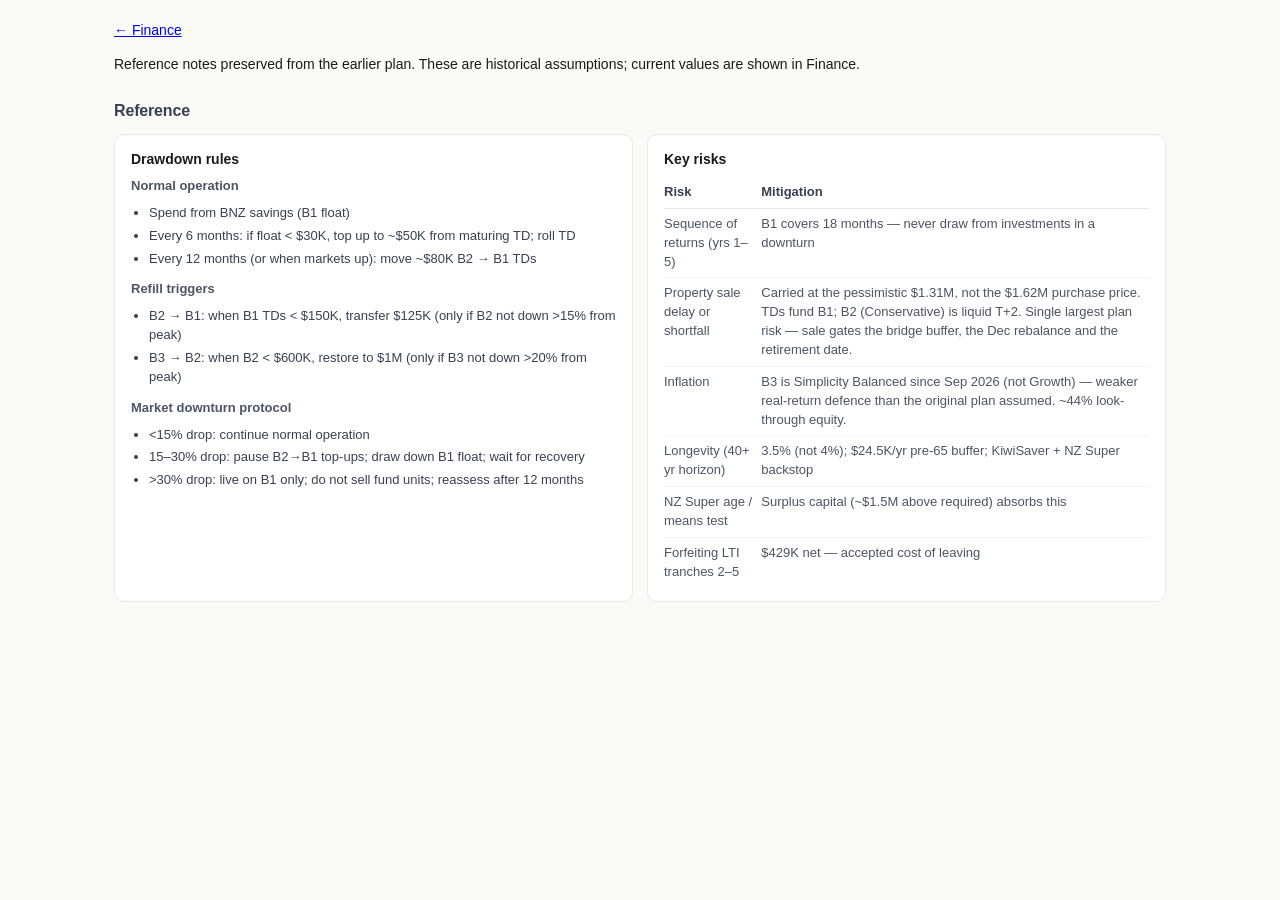
<file: financial/reference.html>
<!doctype html><html lang="en"><head><meta charset="utf-8"><meta name="viewport" content="width=device-width,initial-scale=1"><title>Finance reference</title><style>
  :root {
    color-scheme: light dark;
    --bg:       #fafaf7; --surface: #ffffff; --surface2: #f9fafb; --surface3: #f3f4f6;
    --border:   #e5e7eb; --border2: #d1d5db; --border3: #f3f4f6;
    --text:     #1a1a1a; --text2: #374151;   --text3: #4b5563; --text4: #6b7280; --text5: #9ca3af;
    --input-bg: #ffffff;
  }
  [data-theme="dark"] {
    color-scheme: dark;
    --bg:       #0f111a; --surface: #1a1d2e; --surface2: #1e2138; --surface3: #252840;
    --border:   #2d3148; --border2: #383c58; --border3: #252840;
    --text:     #e2e4ea; --text2: #c9ccd6;   --text3: #9ca3af; --text4: #6b7280; --text5: #4b5563;
    --input-bg: #1e2138;
  }
  * { box-sizing: border-box; }
  body { margin: 0; font-family: -apple-system, BlinkMacSystemFont, "Segoe UI", Roboto, Helvetica, Arial, sans-serif; color: var(--text); background: var(--bg); line-height: 1.45; font-size: 14px; }
  .wrap { max-width: 1100px; margin: 0 auto; padding: 20px 24px 80px; }
  h1 { font-size: 22px; margin: 0 0 4px; font-weight: 600; }
  h2 { font-size: 16px; margin: 24px 0 12px; font-weight: 600; color: var(--text2); letter-spacing: -0.01em; }
  .sub { color: var(--text4); font-size: 13px; margin-bottom: 14px; }
  .header-row { display: flex; justify-content: space-between; align-items: flex-end; gap: 16px; margin-bottom: 14px; }
  .header-row .actions { display: flex; gap: 8px; align-items: center; }

  /* Tabs */
  .tabs { display: flex; gap: 0; border-bottom: 1px solid var(--border); margin-bottom: 22px; }
  .tab {
    background: transparent; border: none; padding: 10px 18px;
    font-size: 14px; font-weight: 500; color: var(--text4); cursor: pointer;
    border-bottom: 2px solid transparent; margin-bottom: -1px; font-family: inherit;
    display: flex; align-items: center; gap: 8px;
  }
  .tab:hover { color: var(--text2); }
  .tab.active { color: var(--text); border-bottom-color: #2563eb; font-weight: 600; }
  .tab .pill { font-size: 11px; padding: 1px 7px; }
  .tab-pane { display: none; }
  .tab-pane.active { display: block; }

  .btn { display: inline-block; background: var(--surface); border: 1px solid var(--border2); padding: 6px 12px; border-radius: 6px; font-size: 13px; cursor: pointer; color: var(--text); transition: background 0.15s; font-family: inherit; line-height: 1.2; text-align: center; vertical-align: middle; user-select: none; }
  .btn:hover { background: var(--surface3); }
  .btn.primary { background: #1f2937; color: #fff; border-color: #1f2937; }
  .btn.primary:hover { background: #374151; }
  .btn.accent { background: #2563eb; color: #fff; border-color: #2563eb; }
  .btn.accent:hover { background: #1d4ed8; }
  .btn.danger { color: #b91c1c; }
  .btn.sm { padding: 4px 10px; font-size: 12px; }
  .toolbar { display: flex; gap: 8px; align-items: center; margin: 0 0 18px; flex-wrap: wrap; }

  .kpis { display: grid; grid-template-columns: repeat(4, 1fr); gap: 12px; }
  .kpi { background: var(--surface); border: 1px solid var(--border); border-radius: 10px; padding: 14px 16px; }
  .kpi .label { font-size: 11px; text-transform: uppercase; letter-spacing: 0.04em; color: var(--text4); font-weight: 500; }
  .kpi .value { font-size: 22px; font-weight: 600; margin-top: 4px; }
  .kpi .sub { font-size: 12px; color: var(--text4); margin-top: 4px; }
  .kpi.good .value { color: #047857; }
  .kpi.warn .value { color: #b45309; }
  .kpi.bad .value { color: #b91c1c; }

  .buckets { display: grid; grid-template-columns: repeat(2, 1fr); gap: 14px; }
  .bucket { background: var(--surface); border: 1px solid var(--border); border-radius: 10px; padding: 16px; }
  .bucket header { display: flex; justify-content: space-between; align-items: flex-start; margin-bottom: 8px; gap: 12px; }
  .bucket h3 { margin: 0; font-size: 14px; font-weight: 600; }
  .bucket .vehicle { font-size: 12px; color: var(--text4); margin-top: 2px; }
  .bucket .amt-row { display: flex; align-items: baseline; gap: 8px; margin: 6px 0 4px; flex-wrap: wrap; }
  .bucket .amt { font-size: 20px; font-weight: 600; }
  .bucket .target { font-size: 12px; color: var(--text4); }
  .bar { height: 8px; background: var(--surface3); border-radius: 4px; overflow: hidden; margin: 8px 0 6px; }
  .bar .fill { height: 100%; background: #10b981; transition: width 0.3s; }
  .bar .fill.warn { background: #f59e0b; }
  .bar .fill.bad { background: #ef4444; }
  .status { display: inline-block; padding: 2px 8px; font-size: 11px; font-weight: 600; border-radius: 999px; text-transform: uppercase; letter-spacing: 0.03em; }
  .status.ok { background: #d1fae5; color: #065f46; }
  .status.warn { background: #fef3c7; color: #92400e; }
  .status.bad { background: #fee2e2; color: #991b1b; }
  .bucket .triggers { font-size: 12px; color: var(--text3); margin-top: 8px; }
  .bucket .triggers div { padding: 3px 0; }
  .bucket .triggers .dot { display: inline-block; width: 8px; height: 8px; border-radius: 50%; margin-right: 6px; vertical-align: middle; }
  .dot.ok { background: #10b981; }
  .dot.warn { background: #f59e0b; }
  .dot.bad { background: #ef4444; }
  .bucket-layer-table { width: 100%; font-size: 12px; margin-top: 8px; border-collapse: collapse; }
  .bucket-layer-table td { padding: 4px 6px 4px 0; }
  .bucket-layer-table td:last-child { text-align: right; color: var(--text3); }

  input.num, input.txt, input.dt, select.sel {
    padding: 4px 8px; border: 1px solid var(--border2); border-radius: 5px;
    font-size: 13px; font-family: inherit; background: var(--input-bg); color: var(--text);
  }
  input.num { width: 130px; text-align: right; }
  input.dt { width: 145px; }
  input.txt { width: 100%; }
  select.sel { background: var(--input-bg); color: var(--text); cursor: pointer; }
  input.num:focus, input.txt:focus, input.dt:focus, select.sel:focus { outline: 2px solid #2563eb; outline-offset: -1px; border-color: #2563eb; }
  .field-grid { display: grid; grid-template-columns: 1fr auto; gap: 6px 12px; font-size: 13px; align-items: center; margin-top: 8px; }
  .field-grid label { color: var(--text3); }

  .timeline { display: flex; flex-direction: column; gap: 0; border-left: 2px solid #e5e7eb; margin-left: 8px; padding-left: 0; }
  .milestone { position: relative; padding: 0 0 16px 22px; margin-left: -2px; }
  .milestone:before { content: ""; position: absolute; left: -8px; top: 4px; width: 14px; height: 14px; border-radius: 50%; background: #fff; border: 2px solid #9ca3af; }
  .milestone.done:before { background: #10b981; border-color: #10b981; }
  .milestone.current:before { background: #fff; border-color: #2563eb; box-shadow: 0 0 0 3px #dbeafe; }
  .milestone .when { font-size: 12px; font-weight: 600; color: #2563eb; text-transform: uppercase; letter-spacing: 0.03em; }
  .milestone.done .when { color: #047857; }
  .milestone h4 { margin: 2px 0 4px; font-size: 14px; font-weight: 600; }
  .milestone p { margin: 0; font-size: 13px; color: #4b5563; }
  .milestone ul { margin: 6px 0 0; padding-left: 18px; font-size: 13px; color: #4b5563; }
  .milestone ul li { margin: 2px 0; }
  .milestone .check-wrap { margin-top: 8px; display: flex; align-items: center; gap: 6px; }
  .milestone .check-wrap input[type=checkbox] { width: 16px; height: 16px; cursor: pointer; }
  .milestone .check-wrap label { font-size: 12px; color: #6b7280; cursor: pointer; user-select: none; }
  .milestone.done h4 { text-decoration: line-through; color: #6b7280; }

  .charts { display: grid; grid-template-columns: 2fr 1fr; gap: 14px; }
  .chart-card { background: var(--surface); border: 1px solid var(--border); border-radius: 10px; padding: 14px 16px; }
  .chart-card h3 { margin: 0 0 8px; font-size: 14px; font-weight: 600; display: flex; justify-content: space-between; align-items: center; gap: 8px; }
  .chart-card .canvas-wrap { position: relative; height: 280px; }
  .chart-card.small .canvas-wrap { height: 260px; }
  .chart-empty { height: 280px; display: flex; align-items: center; justify-content: center; color: var(--text5); font-size: 13px; font-style: italic; text-align: center; padding: 0 20px; }

  .two-col { display: grid; grid-template-columns: 1fr 1fr; gap: 14px; }
  .panel { background: var(--surface); border: 1px solid var(--border); border-radius: 10px; padding: 14px 16px; }
  .panel h3 { margin: 0 0 8px; font-size: 14px; font-weight: 600; display: flex; justify-content: space-between; align-items: center; gap: 8px; }
  .panel ul { margin: 0; padding-left: 18px; font-size: 13px; color: var(--text2); }
  .panel ul li { margin: 4px 0; }
  .rules-table { width: 100%; font-size: 13px; border-collapse: collapse; }
  .rules-table th { text-align: left; font-weight: 600; color: var(--text2); padding: 6px 8px 6px 0; border-bottom: 1px solid var(--border); }
  .rules-table td { padding: 6px 8px 6px 0; vertical-align: top; border-bottom: 1px solid var(--border3); color: var(--text3); }
  .rules-table tr:last-child td { border-bottom: none; }

  /* Import zone */
  .import-zone {
    border: 2px dashed var(--border2); border-radius: 10px; padding: 22px;
    text-align: center; color: var(--text4); background: var(--surface);
    transition: background 0.15s, border-color 0.15s; cursor: pointer;
  }
  .import-zone:hover, .import-zone.drag { background: #eff6ff; border-color: #60a5fa; color: #1e40af; }
  .import-zone strong { color: var(--text); font-weight: 600; }
  .import-zone .small { font-size: 12px; margin-top: 6px; }
  #fileInput { display: none; }

  .tx-filters { display: flex; gap: 8px; flex-wrap: wrap; margin: 12px 0; align-items: center; font-size: 13px; }
  .tx-filters select { padding: 4px 8px; border-radius: 5px; border: 1px solid var(--border2); font-size: 13px; background: var(--input-bg); color: var(--text); }
  .tx-table { width: 100%; font-size: 13px; border-collapse: collapse; }
  .tx-table th { text-align: left; padding: 6px 8px 6px 0; font-weight: 600; color: var(--text4); border-bottom: 1px solid var(--border); font-size: 12px; text-transform: uppercase; letter-spacing: 0.03em; }
  .tx-table td { padding: 6px 8px 6px 0; border-bottom: 1px solid var(--border3); color: var(--text2); vertical-align: middle; }
  .tx-table td.amt { text-align: right; font-variant-numeric: tabular-nums; }
  .tx-table td.amt.in { color: #047857; }
  .tx-table .payee { font-weight: 500; }
  .tx-table .desc { font-size: 12px; color: var(--text4); }
  .tx-table .src { font-size: 11px; color: var(--text5); }
  .tx-table .del { background: transparent; border: none; color: var(--text5); cursor: pointer; font-size: 16px; padding: 0 4px; }
  .tx-table .del:hover { color: #ef4444; }
  .tx-table .split-reimb { background: transparent; border: none; color: var(--text5); cursor: pointer; font-size: 14px; font-weight: 600; padding: 0 4px; }
  .tx-table .split-reimb:hover { color: #2563eb; }
  .tx-table .excluded td { color: var(--text5); text-decoration: line-through; }
  .cat-select { font-size: 12px; padding: 2px 4px; border: 1px solid var(--border); border-radius: 4px; background: var(--input-bg); color: var(--text); max-width: 140px; }
  .src-select { font-size: 11px; padding: 1px 3px; border: 1px solid var(--border); border-radius: 4px; background: var(--input-bg); color: var(--text4); margin-top: 3px; max-width: 120px; display: block; }
  .tx-empty { color: #9ca3af; font-style: italic; padding: 16px 0; text-align: center; font-size: 13px; }

  details { background: var(--surface); border: 1px solid var(--border); border-radius: 10px; padding: 0; margin-top: 12px; }
  details summary { padding: 12px 16px; font-weight: 600; cursor: pointer; font-size: 14px; list-style: none; color: var(--text); }
  details summary::-webkit-details-marker { display: none; }
  details summary:after { content: "▾"; float: right; color: #9ca3af; font-size: 12px; transition: transform 0.15s; }
  details[open] summary:after { transform: rotate(180deg); }
  details > div { padding: 0 16px 14px; }

  .pill { display: inline-block; font-size: 11px; padding: 2px 7px; border-radius: 999px; background: #eef2ff; color: #3730a3; font-weight: 500; }
  .pill.gray { background: #f3f4f6; color: #4b5563; }
  .pill.amber { background: #fef3c7; color: #92400e; }
  .pill.green { background: #d1fae5; color: #065f46; }
  .pill.red { background: #fee2e2; color: #991b1b; }

  .savedflash { position: fixed; bottom: 20px; left: 50%; transform: translateX(-50%); background: #1f2937; color: #fff; padding: 8px 16px; border-radius: 999px; font-size: 13px; opacity: 0; transition: opacity 0.2s; pointer-events: none; z-index: 100; }
  .savedflash.show { opacity: 1; }
  .alert-bar { background: #fef3c7; border: 1px solid #fcd34d; border-radius: 8px; padding: 10px 14px; font-size: 13px; color: #78350f; margin-bottom: 14px; display: none; }
  [data-theme="dark"] .alert-bar { background: #3b2f00; border-color: #7a5c00; color: #fde68a; }
  .alert-bar.show { display: block; }
  .alert-bar.bad { background: #fee2e2; border-color: #fca5a5; color: #7f1d1d; }
  [data-theme="dark"] .alert-bar.bad { background: #3b0a0a; border-color: #7f1d1d; color: #fca5a5; }

  .top-payees { font-size: 13px; }
  .top-payees .row { display: flex; justify-content: space-between; padding: 4px 0; border-bottom: 1px solid var(--border3); }
  .top-payees .row:last-child { border-bottom: none; }
  .top-payees .row .nm { color: var(--text2); }
  .top-payees .row .amt { color: var(--text4); font-variant-numeric: tabular-nums; }

  /* Account budget tracker — one big number per account */
  .acct-tracker { display: grid; grid-template-columns: repeat(3, 1fr); gap: 12px; margin-bottom: 24px; }
  .acct-card { background: var(--surface); border: 1px solid var(--border); border-left: 4px solid var(--border); border-radius: 10px; padding: 14px 16px; transition: border-color 0.2s; }
  .acct-card.green { border-left-color: #10b981; }
  .acct-card.amber { border-left-color: #f59e0b; }
  .acct-card.red   { border-left-color: #ef4444; }
  .acct-card .label { font-size: 11px; text-transform: uppercase; letter-spacing: 0.04em; color: var(--text4); font-weight: 500; }
  .acct-card .value { font-size: 28px; font-weight: 700; letter-spacing: -0.01em; margin: 2px 0; line-height: 1.1; font-variant-numeric: tabular-nums; }
  .acct-card.green .value { color: #047857; }
  .acct-card.amber .value { color: #b45309; }
  .acct-card.red   .value { color: #b91c1c; }
  .acct-card .sub { font-size: 12px; color: var(--text4); }
  /* Spending tab: status strip cards + recent-activity / where-it's-going panels */
  .status-card { background: var(--surface); border: 1px solid var(--border); border-left: 4px solid var(--border); border-radius: 10px; padding: 12px 14px; min-width: 0; }
  .status-card.green { border-left-color: #10b981; }
  .status-card.amber { border-left-color: #f59e0b; }
  .status-card.red   { border-left-color: #ef4444; }
  .status-card .label { font-size: 11px; text-transform: uppercase; letter-spacing: 0.04em; color: var(--text4); font-weight: 600; }
  .status-card .value { font-size: 22px; font-weight: 700; margin: 3px 0 2px; line-height: 1.1; font-variant-numeric: tabular-nums; }
  .status-card .bar { position: relative; height: 8px; background: var(--border3,#eef0f3); border-radius: 5px; overflow: hidden; margin: 7px 0 6px; }
  .status-card .sub { font-size: 12px; color: var(--text4); }
  .spend-strip { display: grid; grid-template-columns: minmax(0,1fr); gap: 12px; margin-bottom: 14px; }
  .spend2col { display: grid; grid-template-columns: minmax(0,3fr) minmax(0,2fr); gap: 14px; align-items: start; }
  @media (max-width: 820px) { .spend2col { grid-template-columns: 1fr; } }
  .panel-box { background: var(--surface); border: 1px solid var(--border); border-radius: 10px; padding: 12px 14px; min-width: 0; }
  .panel-head { font-weight: 700; font-size: 14px; margin-bottom: 8px; }
  .sub-inline { font-weight: normal; font-size: 11px; color: var(--text4); margin-left: 6px; }
  .ra-day-head { display: flex; justify-content: space-between; font-size: 11px; text-transform: uppercase; letter-spacing: 0.04em; color: var(--text4); font-weight: 600; margin: 12px 0 3px; padding-bottom: 3px; border-bottom: 1px solid var(--border); }
  .ra-day:first-child .ra-day-head { margin-top: 2px; }
  .ra-row { display: flex; align-items: center; gap: 8px; padding: 4px 0 4px 8px; font-size: 13px; border-left: 3px solid transparent; }
  .ra-row.ok   { border-left-color: #10b981; }
  .ra-row.warn { border-left-color: #f59e0b; }
  .ra-row.over { border-left-color: #ef4444; background: rgba(239,68,68,0.05); }
  .ra-payee { flex: 1; min-width: 0; overflow: hidden; text-overflow: ellipsis; white-space: nowrap; }
  .ra-src { font-size: 10px; color: var(--text4); border: 1px solid var(--border); border-radius: 4px; padding: 0 4px; margin-left: 6px; vertical-align: 1px; }
  .ra-cat { font-size: 11px; background: #eef2ff; color: #3730a3; border: none; border-radius: 999px; padding: 2px 8px; cursor: pointer; white-space: nowrap; font-family: inherit; }
  .ra-cat.other { background: #fef3c7; color: #92400e; }
  .ra-amt { font-variant-numeric: tabular-nums; font-weight: normal; white-space: nowrap; min-width: 72px; text-align: right; flex-shrink: 0; }
  .ra-amt.credit { color: #047857; }
  .wig-row { display: flex; align-items: center; gap: 8px; padding: 4px 0; font-size: 12.5px; cursor: pointer; }
  .wig-row:hover .wig-name { color: #2563eb; }
  .wig-name { width: 108px; flex-shrink: 0; overflow: hidden; text-overflow: ellipsis; white-space: nowrap; }
  .wig-bar { display: block; flex: 1; height: 9px; background: var(--border3,#eef0f3); border-radius: 5px; overflow: hidden; }
  .wig-fill { height: 100%; background: #2563eb; border-radius: 5px; }
  .wig-amt { width: 64px; text-align: right; font-variant-numeric: tabular-nums; font-weight: normal; flex-shrink: 0; white-space: nowrap; }
  /* Phone (iPhone 15 Plus = 430px): keep every line single-line — ellipsize, never wrap */
  @media (max-width: 480px) {
    .ra-row { gap: 6px; padding-left: 6px; }
    .ra-cat { padding: 2px 6px; font-size: 10.5px; max-width: 110px; overflow: hidden; text-overflow: ellipsis; }
    .ra-amt { min-width: 58px; }
    .panel-head { white-space: nowrap; overflow: hidden; text-overflow: ellipsis; }
    .panel-head > span { overflow: hidden; text-overflow: ellipsis; white-space: nowrap; }
    .status-card .label, .status-card .sub { white-space: nowrap; overflow: hidden; text-overflow: ellipsis; }
    #forecastPanel, #accrualsSubtle, #savingsSubtle { min-width: 0; }
    .wig-name { font-size: 12px; }
  }
  @media (max-width: 900px) { .acct-tracker { grid-template-columns: repeat(2, 1fr); } }

  .source-chips { display: flex; gap: 6px; flex-wrap: wrap; margin-top: 8px; }
  .source-chip { font-size: 11px; padding: 3px 8px; border-radius: 999px; background: #f3f4f6; color: #4b5563; display: inline-flex; align-items: center; gap: 4px; }
  .source-chip .x { cursor: pointer; color: #9ca3af; }
  .source-chip .x:hover { color: #ef4444; }

  .account-picker { display: flex; flex-wrap: wrap; gap: 6px; margin: 4px 0 8px; }
  .account-btn {
    background: var(--surface); border: 1px solid var(--border2); padding: 6px 12px;
    border-radius: 999px; font-size: 12px; cursor: pointer; color: var(--text2);
    font-family: inherit; transition: all 0.15s;
  }
  .account-btn:hover { background: var(--surface3); border-color: var(--text5); }
  .account-btn.selected { background: #2563eb; color: #fff; border-color: #2563eb; font-weight: 500; }
  .account-totals { display: grid; grid-template-columns: repeat(4, 1fr); gap: 10px; margin-top: 12px; }
  .account-total { background: var(--surface2); border: 1px solid var(--border); border-radius: 8px; padding: 10px 12px; }
  .account-total .nm { font-size: 12px; color: var(--text4); font-weight: 500; }
  .account-total .v { font-size: 16px; font-weight: 600; margin-top: 2px; color: var(--text); }
  .account-total .lbl { font-size: 11px; color: var(--text5); margin-top: 1px; }
  @media (max-width: 720px) { .account-totals { grid-template-columns: repeat(2, 1fr); } }

  /* Retirement readiness gauge */
  .readiness-score { display: flex; align-items: center; gap: 24px; }
  .readiness-circle { position: relative; width: 140px; height: 140px; flex: 0 0 140px; }
  .readiness-circle svg { transform: rotate(-90deg); }
  .readiness-circle .num { position: absolute; inset: 0; display: flex; flex-direction: column; align-items: center; justify-content: center; }
  .readiness-circle .num .v { font-size: 32px; font-weight: 700; color: #1f2937; line-height: 1; }
  .readiness-circle .num .out { font-size: 11px; color: #6b7280; margin-top: 2px; }
  .readiness-status { font-size: 14px; font-weight: 600; padding: 4px 12px; border-radius: 999px; display: inline-block; }
  .readiness-status.green { background: #d1fae5; color: #065f46; }
  .readiness-status.amber { background: #fef3c7; color: #92400e; }
  .readiness-status.red { background: #fee2e2; color: #991b1b; }
  .readiness-breakdown { font-size: 13px; flex: 1; }
  .readiness-breakdown .row { display: flex; justify-content: space-between; padding: 3px 0; border-bottom: 1px solid #f3f4f6; }
  .readiness-breakdown .row:last-child { border-bottom: none; }
  .readiness-breakdown .row .lbl { color: #4b5563; }
  .readiness-breakdown .row .v { color: #1f2937; font-variant-numeric: tabular-nums; }

  /* Horizontal timeline */
  .timeline-h { display: flex; gap: 12px; overflow-x: auto; padding: 16px 4px 12px; position: relative; }
  .timeline-h::before { content: ""; position: absolute; left: 16px; right: 16px; top: 30px; height: 2px; background: var(--border); }
  .te { flex: 0 0 200px; background: var(--surface); border: 1px solid var(--border); border-radius: 10px; padding: 10px 12px; font-size: 12px; position: relative; }
  .te:before { content: ""; position: absolute; left: 50%; top: -16px; transform: translateX(-50%); width: 10px; height: 10px; background: var(--surface); border: 2px solid var(--text5); border-radius: 50%; }
  .te.past { opacity: 0.55; }
  .te.past:before { background: #9ca3af; border-color: #9ca3af; }
  .te.current { border-color: #2563eb; box-shadow: 0 0 0 3px #dbeafe; }
  .te.current:before { background: #2563eb; border-color: #2563eb; }
  .te.future:before { background: #fff; border-color: #2563eb; }
  .te .date { font-size: 11px; color: var(--text4); text-transform: uppercase; letter-spacing: 0.04em; font-weight: 600; }
  .te .title { font-weight: 600; margin: 4px 0; color: var(--text); }
  .te .amount { font-weight: 600; color: #047857; font-variant-numeric: tabular-nums; }
  .te .amount.negative { color: #b91c1c; }
  .te .desc { color: #6b7280; margin-top: 4px; line-height: 1.3; }

  .weekly-checklist { background: var(--surface); border: 1px solid var(--border); border-radius: 10px; padding: 14px 16px; margin-top: 14px; }
  .weekly-checklist h3 { margin: 0 0 8px; font-size: 14px; font-weight: 600; }
  .weekly-checklist .check { display: flex; align-items: center; gap: 8px; padding: 4px 0; font-size: 13px; }
  .weekly-checklist .check input { width: 16px; height: 16px; }
  .weekly-checklist .check.done label { color: #047857; text-decoration: line-through; }

  @media (max-width: 720px) {
    .kpis { grid-template-columns: repeat(2, 1fr); }
    .buckets, .two-col, .charts { grid-template-columns: 1fr; }
    .header-row { flex-direction: column; align-items: flex-start; }
  }

  /* Phones (iPhone 15 Plus ≈ 430px CSS width). Reclaim side padding, stack the KPI/account
     grids to single column, and let the wide bulk-review table scroll instead of forcing the
     whole page wide. */
  @media (max-width: 480px) {
    .wrap { padding: 16px 12px 72px; }
    .kpis { grid-template-columns: 1fr 1fr; gap: 8px; }
    .acct-tracker, .account-totals { grid-template-columns: 1fr; }
    #bulkTable { display: block; overflow-x: auto; -webkit-overflow-scrolling: touch; }
    input.num { width: 100px; }
    input.dt { width: 100%; max-width: 145px; }
  }

  /* ── Dark mode fixes for hardcoded-colour elements ─────────────── */
  /* Pill badges */
  [data-theme="dark"] .pill           { background: #1e1b4b; color: #a5b4fc; }
  [data-theme="dark"] .pill.gray      { background: #1f2937; color: #9ca3af; }
  [data-theme="dark"] .pill.amber     { background: #3b2508; color: #fde68a; }
  [data-theme="dark"] .pill.green     { background: #0d2e1a; color: #6ee7b7; }
  [data-theme="dark"] .pill.red       { background: #3b0a0a; color: #fca5a5; }
  [data-theme="dark"] .ra-cat         { background: #1e1b4b; color: #a5b4fc; }
  [data-theme="dark"] .ra-cat.other   { background: #3b2508; color: #fde68a; }
  [data-theme="dark"] .ra-amt.credit  { color: #6ee7b7; }
  /* Status badges */
  [data-theme="dark"] .status.ok      { background: #0d2e1a; color: #6ee7b7; }
  [data-theme="dark"] .status.warn    { background: #3b2508; color: #fde68a; }
  [data-theme="dark"] .status.bad     { background: #3b0a0a; color: #fca5a5; }
  /* Source chips */
  [data-theme="dark"] .source-chip    { background: #1f2937; color: #9ca3af; }
  /* Milestones */
  [data-theme="dark"] .milestone:before        { background: var(--surface); }
  [data-theme="dark"] .milestone.current:before { background: var(--surface); box-shadow: 0 0 0 3px #1e3a5f; }
  [data-theme="dark"] .milestone p, [data-theme="dark"] .milestone ul { color: var(--text3); }
  [data-theme="dark"] .milestone .check-wrap label { color: var(--text4); }
  [data-theme="dark"] .milestone.done h4 { color: var(--text4); }
  /* Retirement readiness */
  [data-theme="dark"] .readiness-circle .num .v   { color: var(--text); }
  [data-theme="dark"] .readiness-circle .num .out  { color: var(--text4); }
  [data-theme="dark"] .readiness-breakdown .row    { border-bottom-color: var(--border3); }
  [data-theme="dark"] .readiness-breakdown .row .lbl { color: var(--text3); }
  [data-theme="dark"] .readiness-breakdown .row .v  { color: var(--text); }
  [data-theme="dark"] .readiness-status.green { background: #0d2e1a; color: #6ee7b7; }
  [data-theme="dark"] .readiness-status.amber { background: #3b2508; color: #fde68a; }
  [data-theme="dark"] .readiness-status.red   { background: #3b0a0a; color: #fca5a5; }
  /* Horizontal timeline events */
  [data-theme="dark"] .te.future:before { background: var(--surface); }
  [data-theme="dark"] .te .desc  { color: var(--text4); }
  /* Import zone */
  [data-theme="dark"] .import-zone:hover, [data-theme="dark"] .import-zone.drag { background: #1e3a5f; border-color: #3b82f6; color: #93c5fd; }
  /* Bar / progress */
  [data-theme="dark"] .bar { background: var(--surface3); }
  /* Forecast advice box */
  /* Untagged banner */
  [data-theme="dark"] #untaggedBanner { background: #3b2508 !important; border-color: #92400e !important; }
  [data-theme="dark"] #untaggedBannerCount { color: #fde68a !important; }
  /* Bulk tag dropdown in banner */
  [data-theme="dark"] #bulkTagSel2 { background: var(--input-bg) !important; color: var(--text) !important; border-color: var(--border2) !important; }
  /* Catch JS-generated inline hardcoded colours in dark mode */
  [data-theme="dark"] *[style*="color: #6b7280"]  { color: var(--text4) !important; }
  [data-theme="dark"] *[style*="color:#6b7280"]   { color: var(--text4) !important; }
  [data-theme="dark"] *[style*="color: #4b5563"]  { color: var(--text3) !important; }
  [data-theme="dark"] *[style*="color:#4b5563"]   { color: var(--text3) !important; }
  [data-theme="dark"] *[style*="color: #1f2937"]  { color: var(--text)  !important; }
  [data-theme="dark"] *[style*="color:#1f2937"]   { color: var(--text)  !important; }
  [data-theme="dark"] *[style*="background: #f9fafb"] { background: var(--surface2) !important; }
  [data-theme="dark"] *[style*="background:#f9fafb"]  { background: var(--surface2) !important; }
  [data-theme="dark"] *[style*="border-top: 1px solid #e5e7eb"] { border-top-color: var(--border) !important; }
  /* Theme toggle */
  .theme-toggle { display: flex; align-items: center; gap: 10px; font-size: 13px; color: var(--text2); }
  .theme-toggle-track { width: 40px; height: 22px; background: var(--border2); border-radius: 999px; cursor: pointer; position: relative; transition: background 0.2s; flex-shrink: 0; border: none; padding: 0; }
  .theme-toggle-track.on { background: #2563eb; }
  .theme-toggle-thumb { position: absolute; top: 3px; left: 3px; width: 16px; height: 16px; background: #fff; border-radius: 50%; transition: transform 0.2s; pointer-events: none; }
  .theme-toggle-track.on .theme-toggle-thumb { transform: translateX(18px); }

  /* Balances tab */
  .bal-toolbar { display: flex; gap: 8px; align-items: center; margin-bottom: 20px; }
  .bal-grand-total { margin-bottom: 22px; }
  .bal-grand-total .bal-total-label { font-size: 11px; font-weight: 600; color: var(--text4); text-transform: uppercase; letter-spacing: 0.06em; }
  .bal-grand-total .bal-total-amount { font-size: 30px; font-weight: 700; color: var(--text); font-variant-numeric: tabular-nums; letter-spacing: -0.03em; line-height: 1.1; margin-top: 3px; }
  .bank-section { margin-bottom: 24px; }
  .bank-header { display: flex; justify-content: space-between; align-items: baseline; margin-bottom: 10px; padding-bottom: 7px; border-bottom: 1px solid var(--border); }
  .bank-header h3 { font-size: 12px; font-weight: 700; color: var(--text3); text-transform: uppercase; letter-spacing: 0.06em; margin: 0; }
  .bank-header .bank-total { font-size: 13px; font-weight: 600; color: var(--text); font-variant-numeric: tabular-nums; }
  .balance-grid { display: grid; grid-template-columns: repeat(auto-fill, minmax(200px, 1fr)); gap: 10px; }
  .balance-card { background: var(--surface); border: 1px solid var(--border); border-radius: 10px; padding: 14px 16px; }
  .balance-card .acct-name { font-size: 11px; font-weight: 500; color: var(--text4); text-transform: uppercase; letter-spacing: 0.04em; white-space: nowrap; overflow: hidden; text-overflow: ellipsis; margin-bottom: 4px; }
  .balance-card .acct-balance { font-size: 22px; font-weight: 600; color: var(--text); font-variant-numeric: tabular-nums; letter-spacing: -0.02em; }
  .balance-card .acct-avail { font-size: 11px; color: var(--text5); margin-top: 3px; }
</style></head><body><main class="wrap"><a href="./">← Finance</a><p>Reference notes preserved from the earlier plan. These are historical assumptions; current values are shown in Finance.</p>    <h2>Reference</h2>
    <div class="two-col">
      <div class="panel">
        <h3>Drawdown rules</h3>
        <p style="font-size:13px; margin: 4px 0 8px; color: var(--text3);"><strong>Normal operation</strong></p>
        <ul>
          <li>Spend from BNZ savings (B1 float)</li>
          <li>Every 6 months: if float &lt; $30K, top up to ~$50K from maturing TD; roll TD</li>
          <li>Every 12 months (or when markets up): move ~$80K B2 → B1 TDs</li>
        </ul>
        <p style="font-size:13px; margin: 12px 0 8px; color: var(--text3);"><strong>Refill triggers</strong></p>
        <ul>
          <li>B2 → B1: when B1 TDs &lt; $150K, transfer $125K (only if B2 not down &gt;15% from peak)</li>
          <li>B3 → B2: when B2 &lt; $600K, restore to $1M (only if B3 not down &gt;20% from peak)</li>
        </ul>
        <p style="font-size:13px; margin: 12px 0 8px; color: var(--text3);"><strong>Market downturn protocol</strong></p>
        <ul>
          <li>&lt;15% drop: continue normal operation</li>
          <li>15–30% drop: pause B2→B1 top-ups; draw down B1 float; wait for recovery</li>
          <li>&gt;30% drop: live on B1 only; do not sell fund units; reassess after 12 months</li>
        </ul>
      </div>
      <div class="panel">
        <h3>Key risks</h3>
        <table class="rules-table">
          <thead><tr><th>Risk</th><th>Mitigation</th></tr></thead>
          <tbody>
            <tr><td>Sequence of returns (yrs 1–5)</td><td>B1 covers 18 months — never draw from investments in a downturn</td></tr>
            <tr><td>Property sale delay or shortfall</td><td>Carried at the pessimistic $1.31M, not the $1.62M purchase price. TDs fund B1; B2 (Conservative) is liquid T+2. Single largest plan risk — sale gates the bridge buffer, the Dec rebalance and the retirement date.</td></tr>
            <tr><td>Inflation</td><td>B3 is Simplicity Balanced since Sep 2026 (not Growth) — weaker real-return defence than the original plan assumed. ~44% look-through equity.</td></tr>
            <tr><td>Longevity (40+ yr horizon)</td><td>3.5% (not 4%); $24.5K/yr pre-65 buffer; KiwiSaver + NZ Super backstop</td></tr>
            <tr><td>NZ Super age / means test</td><td>Surplus capital (~$1.5M above required) absorbs this</td></tr>
            <tr><td>Forfeiting LTI tranches 2–5</td><td>$429K net — accepted cost of leaving</td></tr>
          </tbody>
        </table>
      </div>
    </div>

</main></body></html>
</file>
